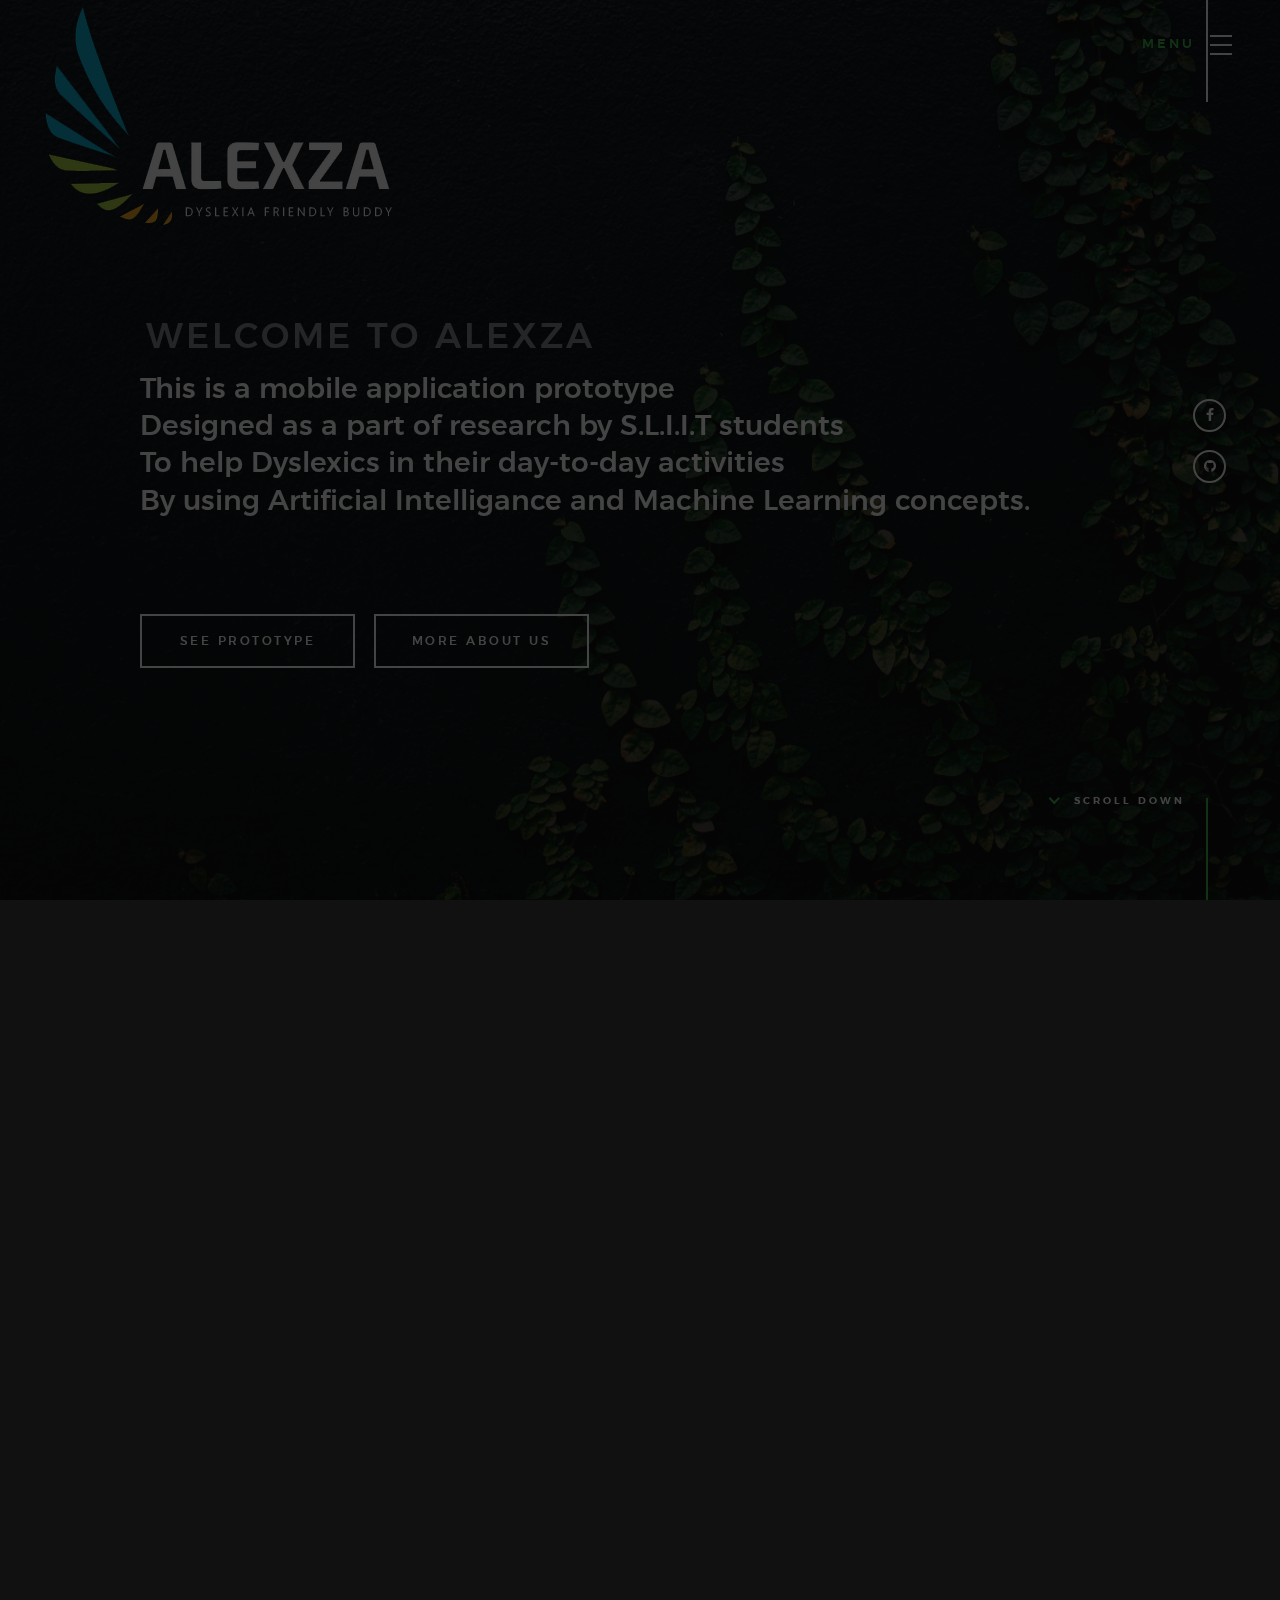
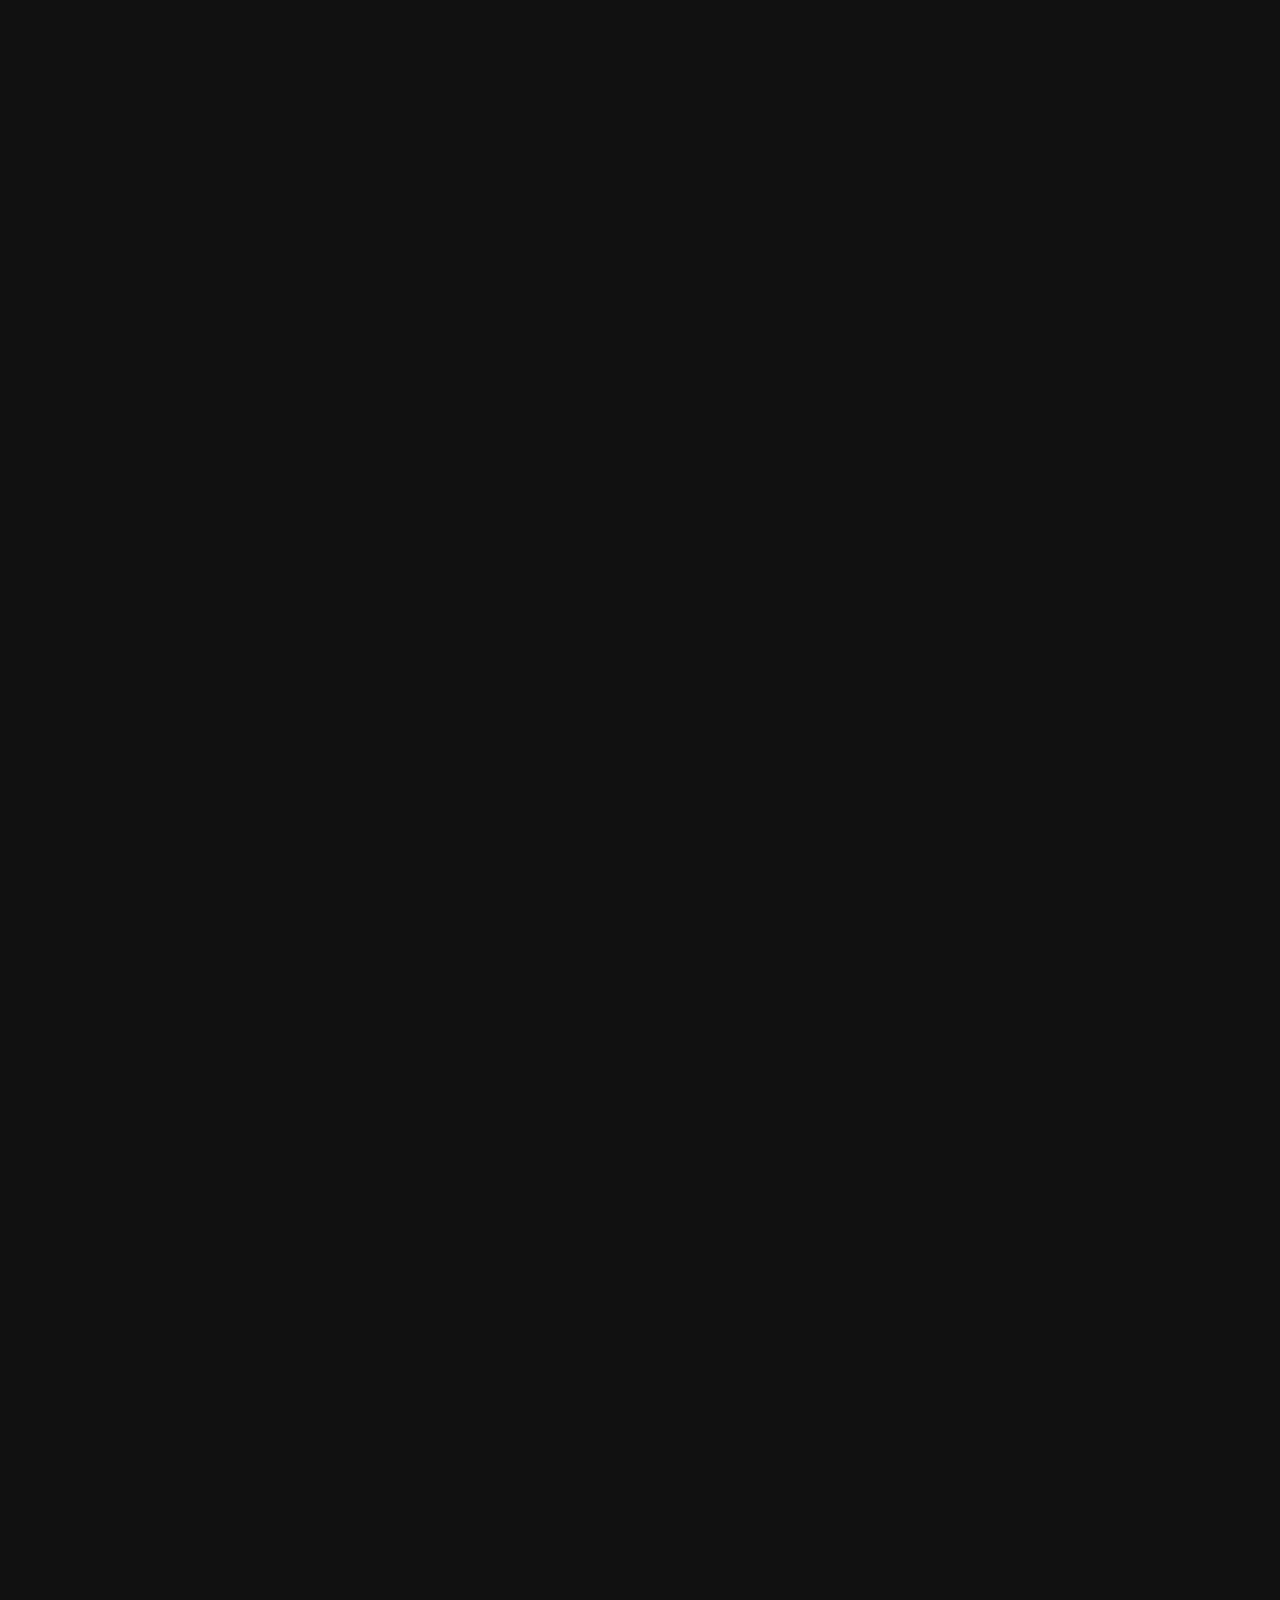
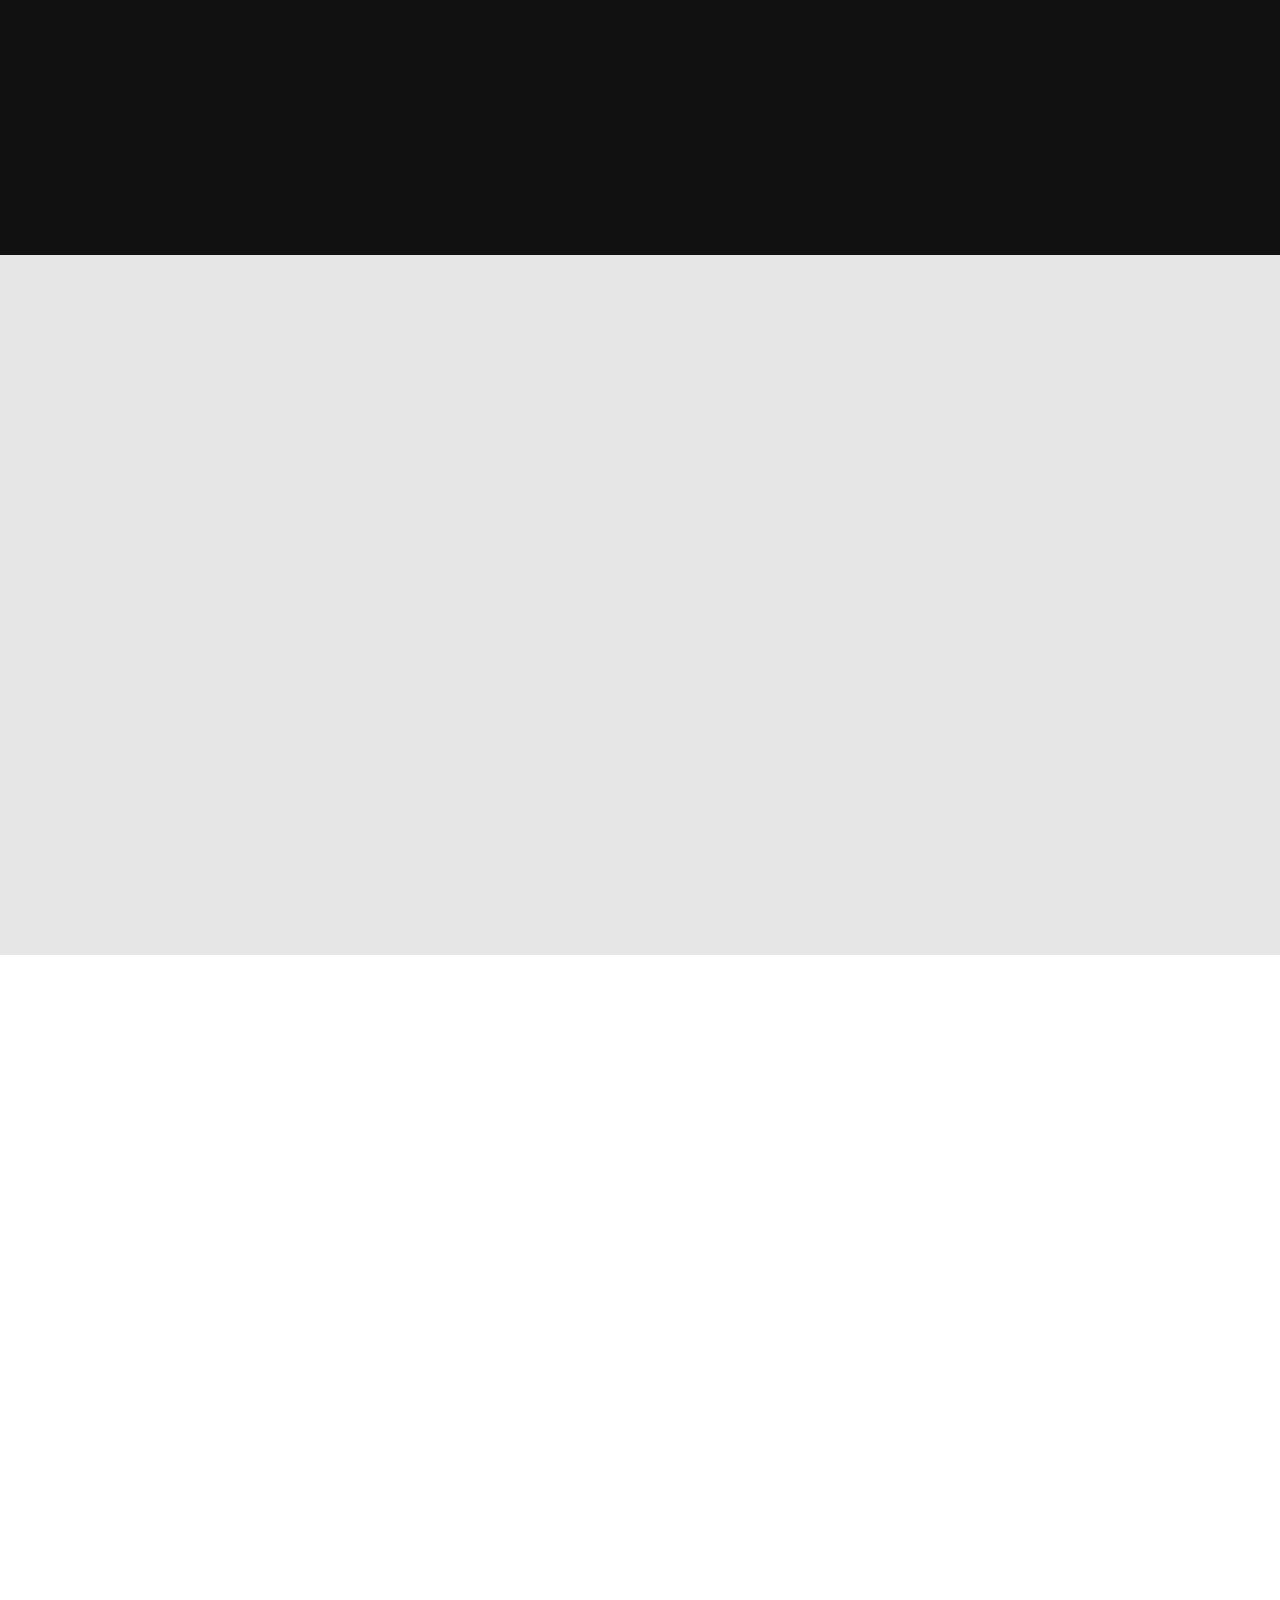
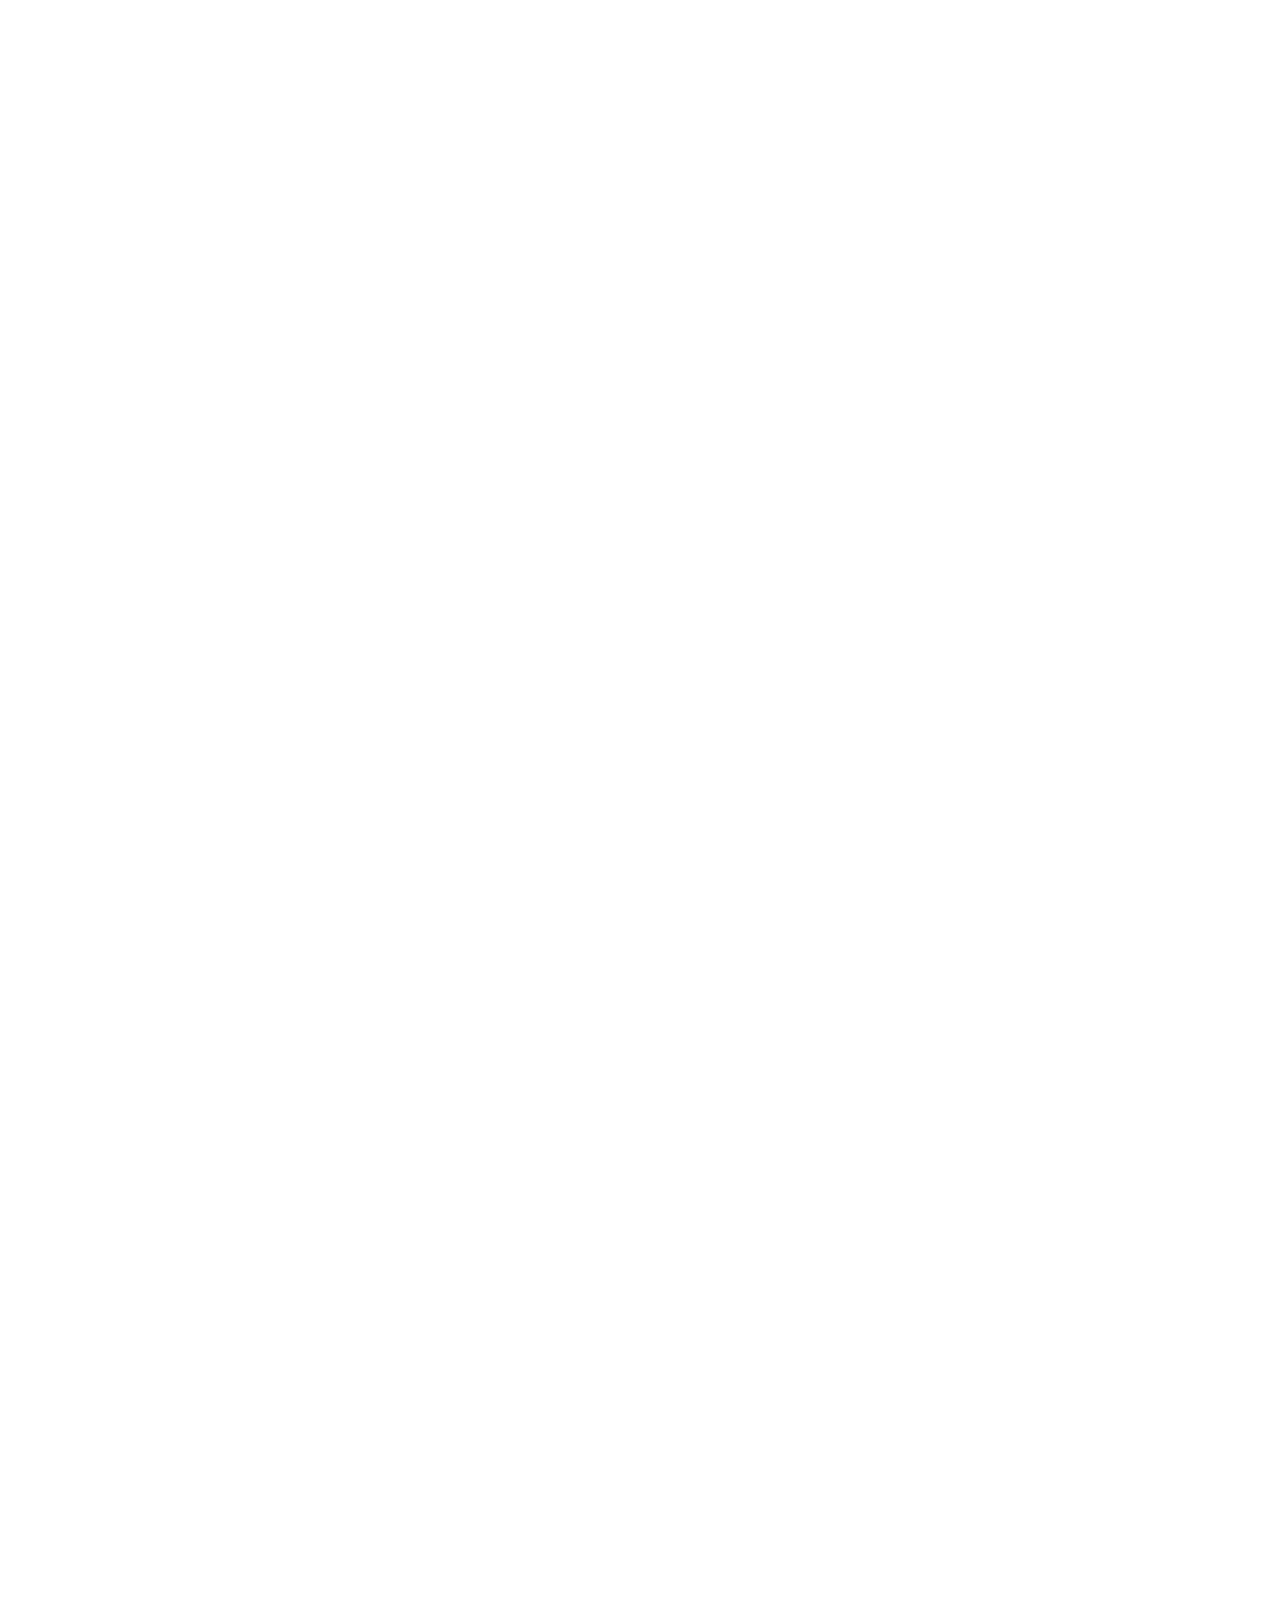
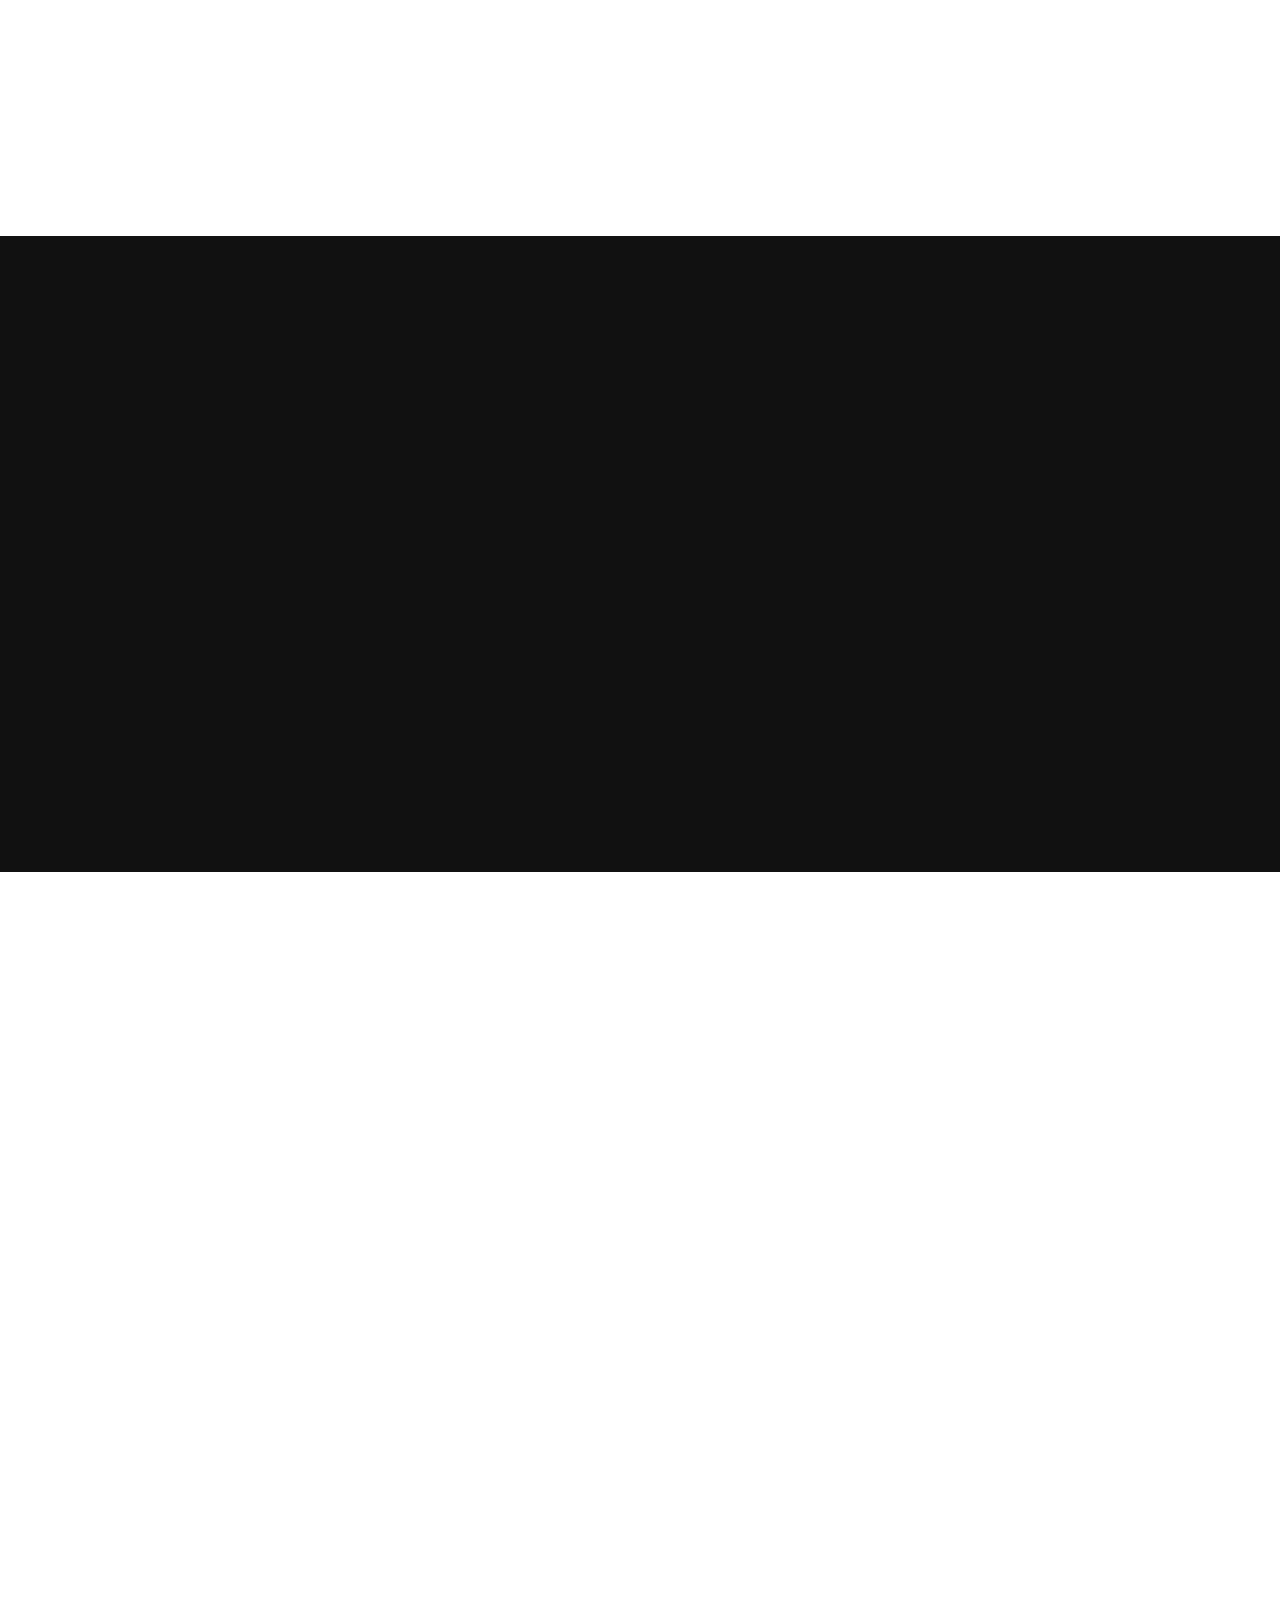
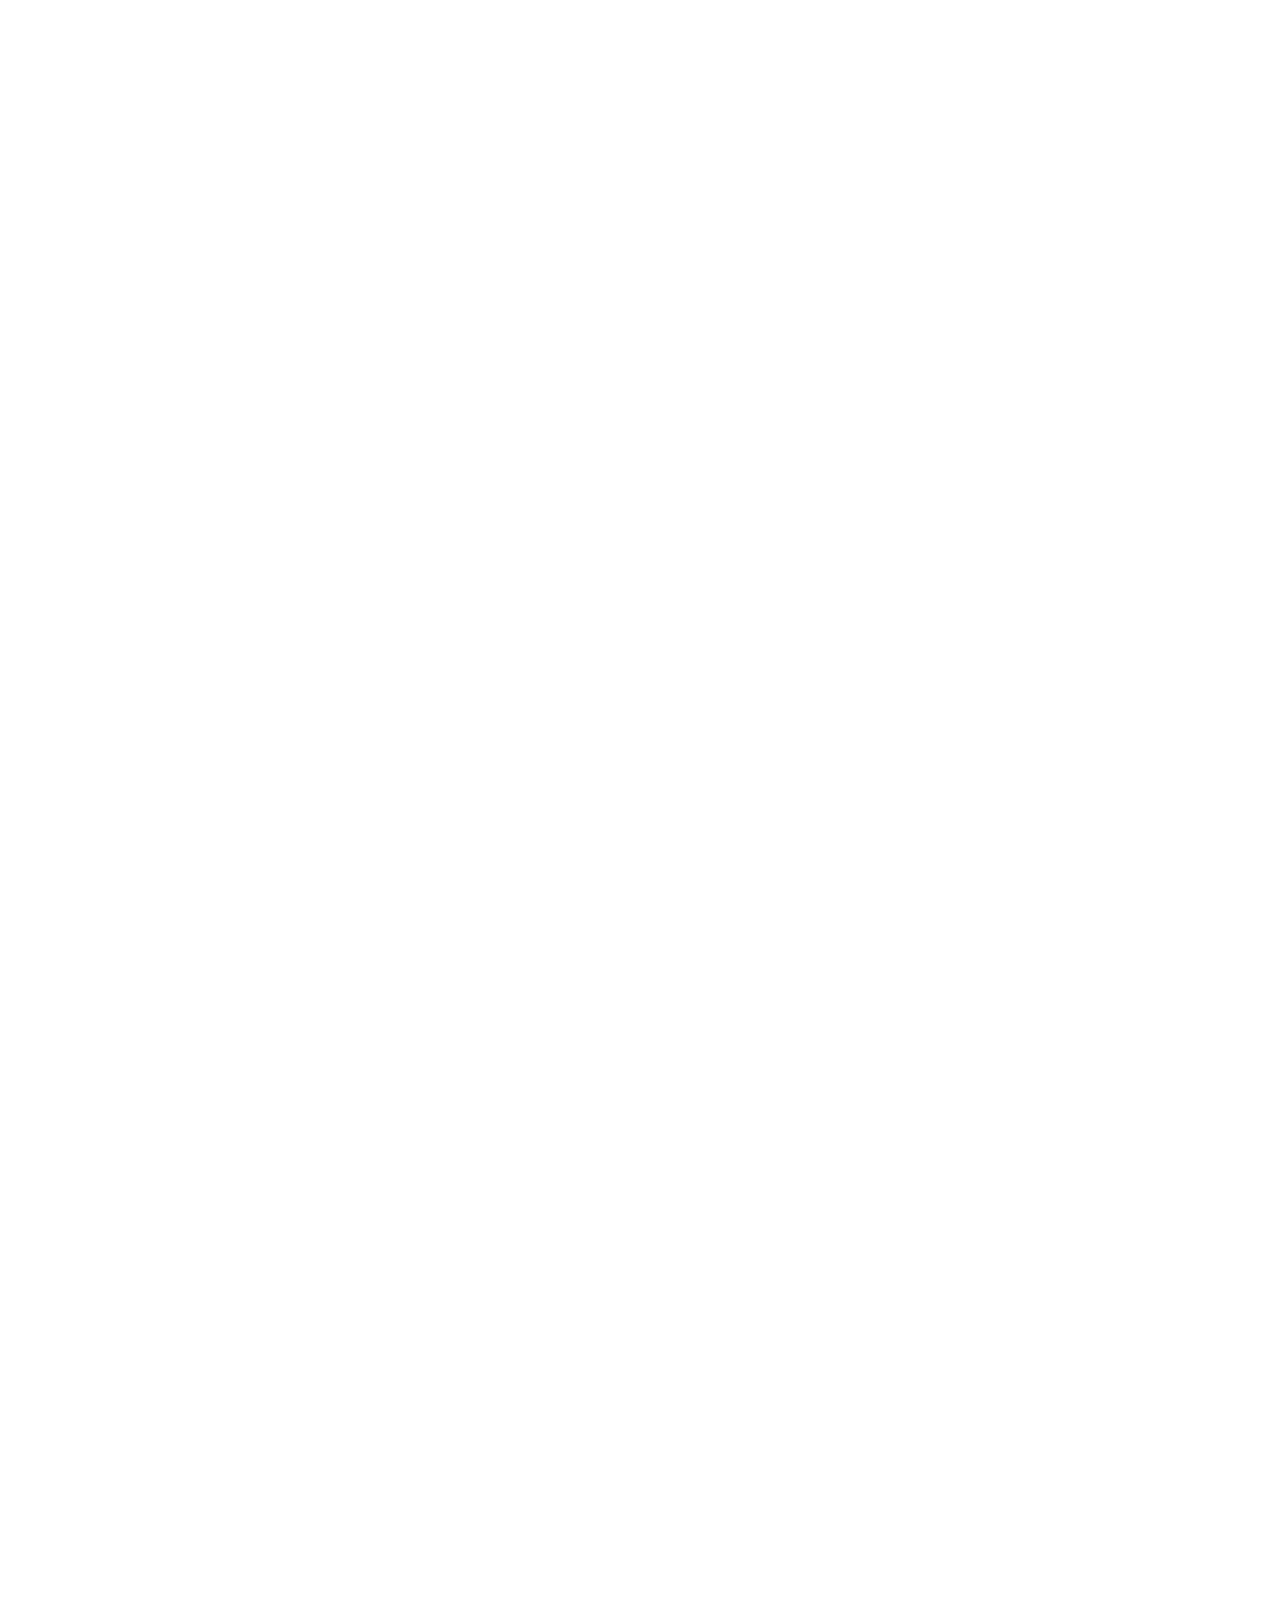
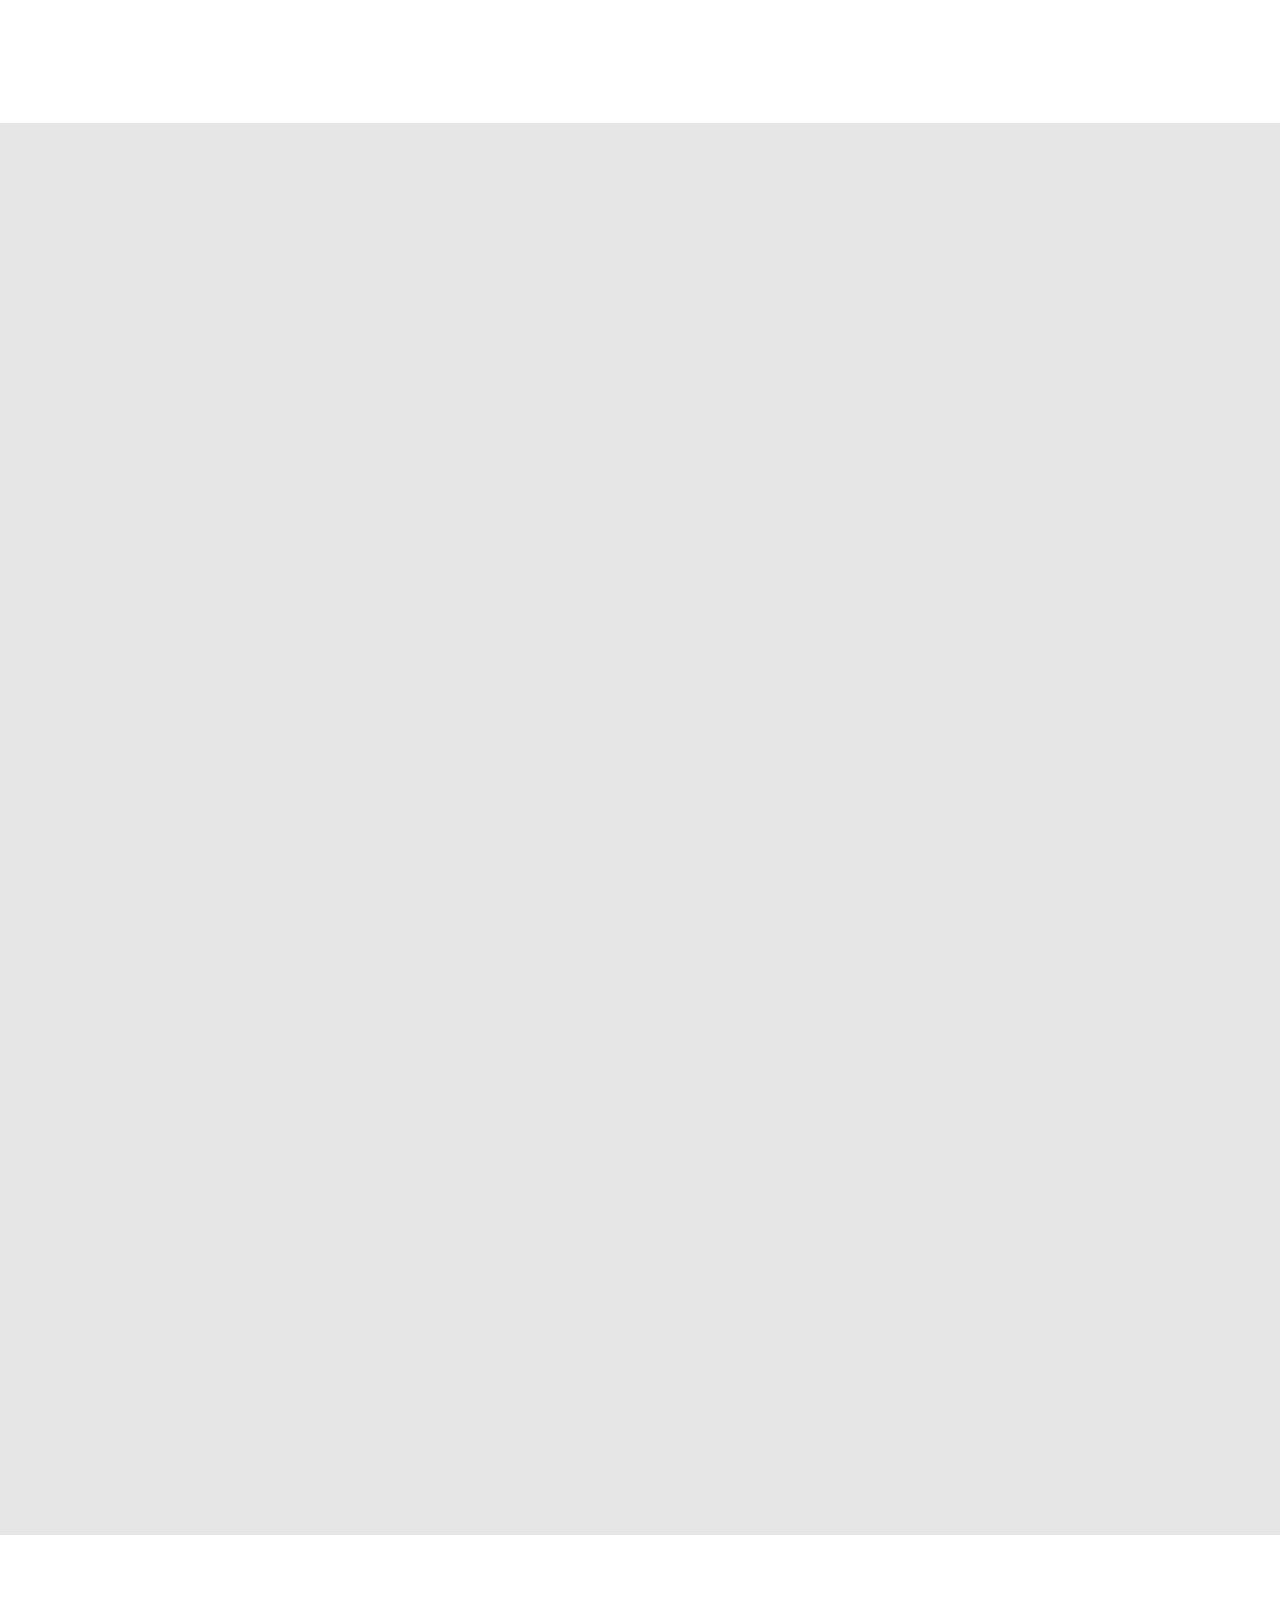
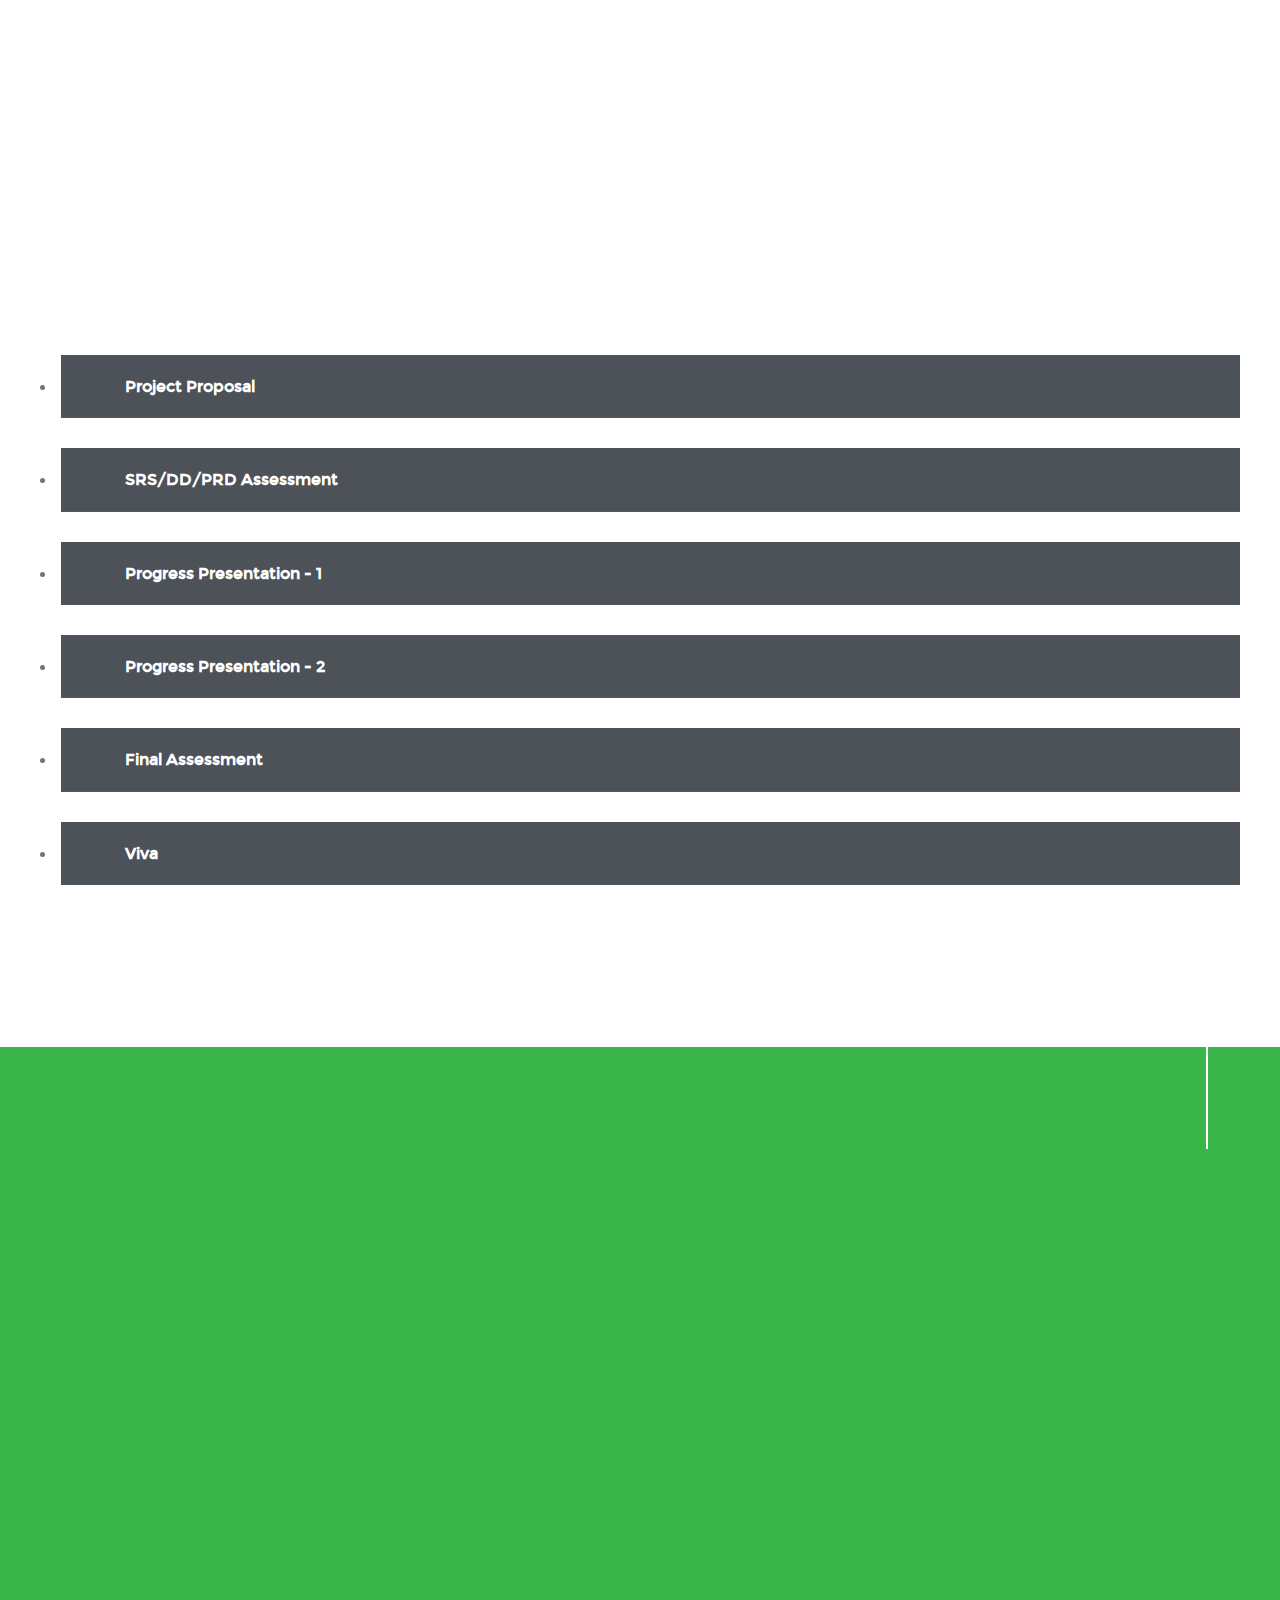
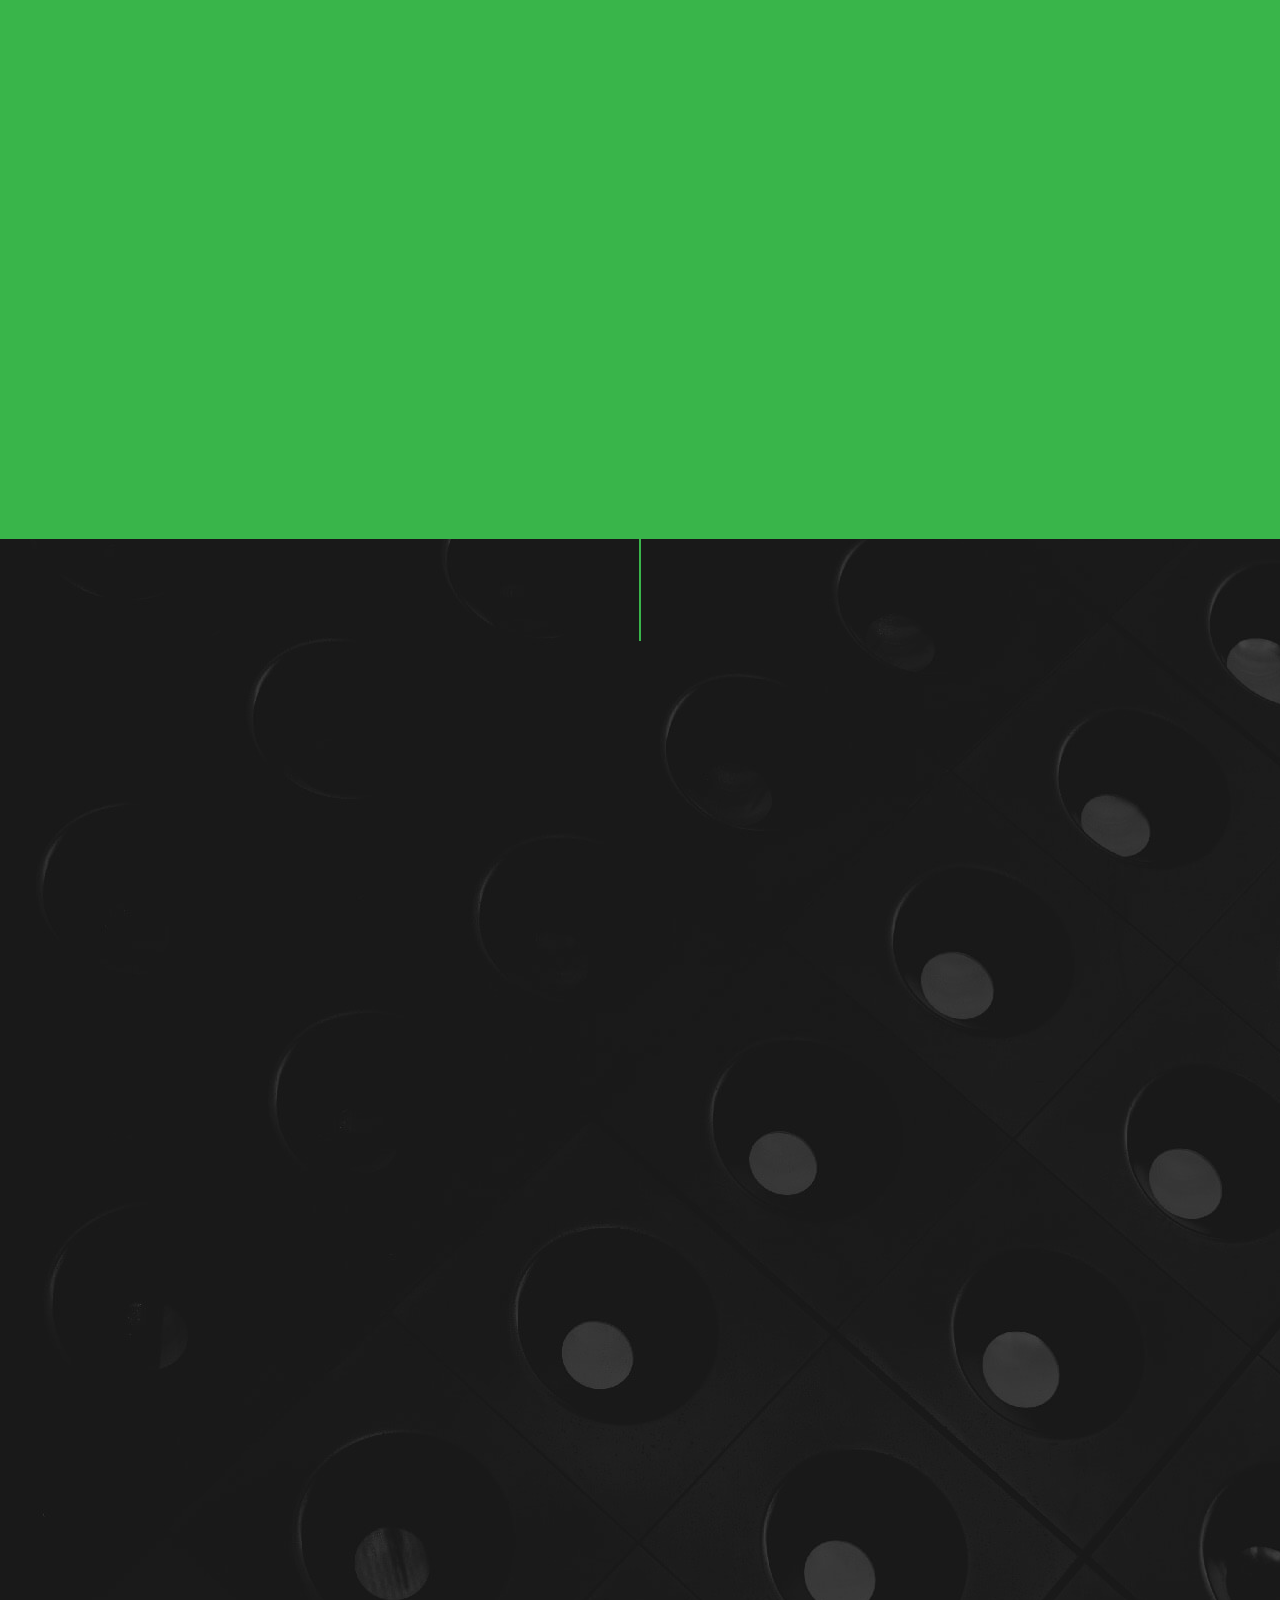
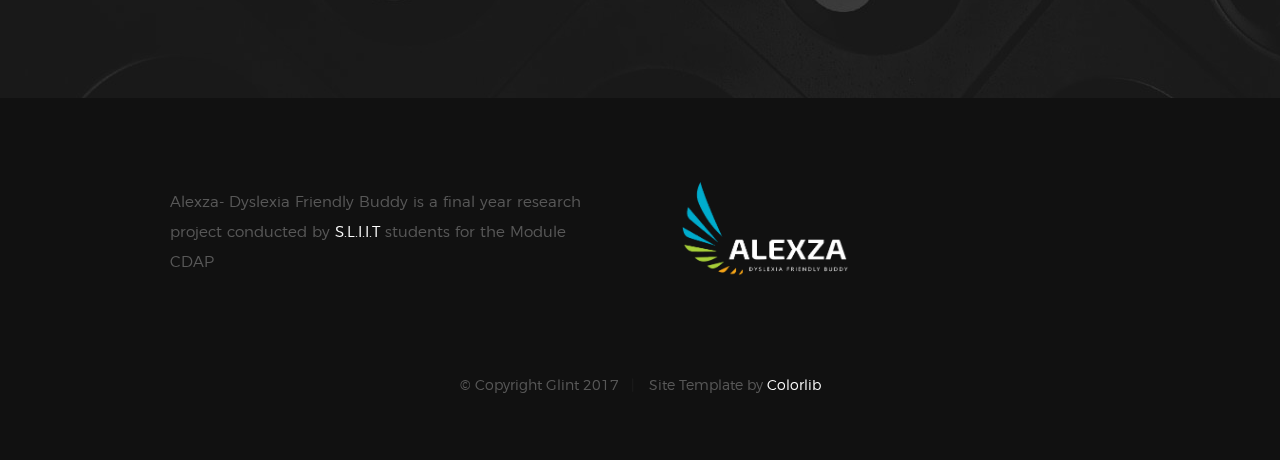
<file: index.html>
<!DOCTYPE html>
<!--[if lt IE 9 ]><html class="no-js oldie" lang="en"> <![endif]-->
<!--[if IE 9 ]><html class="no-js oldie ie9" lang="en"> <![endif]-->
<!--[if (gte IE 9)|!(IE)]><!-->
<html class="no-js" lang="en">
<!--<![endif]-->

<head>

    <!--- basic page needs
    ================================================== -->
    <meta charset="utf-8">
    <title>ALEXZA- Dyslexia Friendly Buddy</title>
    <meta name="description" content="">
    <meta name="author" content="">

    <!-- mobile specific metas
    ================================================== -->
    <meta name="viewport" content="width=device-width, initial-scale=1">

    <!-- CSS
    ================================================== -->
    <link rel="stylesheet" href="css/base.css">
    <link rel="stylesheet" href="css/vendor.css">
    <link rel="stylesheet" href="css/main.css">

    <!-- script
    ================================================== -->
    <script src="js/modernizr.js"></script>
    <script src="js/pace.min.js"></script>

    <!-- favicons
    ================================================== -->
    <link rel="shortcut icon" href="ic_launcher_round.ico" type="image/x-icon">
    <link rel="icon" href="ic_launcher_round.ico" type="image/x-icon">

</head>

<body id="top">

    <!-- header
    ================================================== -->
    <header class="s-header">

        <div class="header-logo">
            <a class="site-logo" href="index.html">
                <img src="images/alexa_logo_new.png" alt="Homepage">
            </a>
        </div>

        <nav class="header-nav">

            <a href="#0" class="header-nav__close" title="close"><span>Close</span></a>

            <div class="header-nav__content">
                <h3>Navigation</h3>

                <ul class="header-nav__list">
                    <li class="current"><a class="smoothscroll" href="#home" title="home">Home</a></li>
                    <li><a class="smoothscroll" href="#domain" title="domain">Domain</a></li>
                    <li><a class="smoothscroll" href="#methodology" title="services">Methodology</a></li>
                    <li><a class="smoothscroll" href="#demo" title="demo">Demo</a></li>
                    <li><a class="smoothscroll" href="#aboutUs" title="aboutUs">About Us</a></li>
                    <li><a class="smoothscroll" href="#milestones" title="milestones">Milestones</a></li>
                    <li><a class="smoothscroll" href="#documents" title="documents">Documents</a></li>
                    <li><a class="smoothscroll" href="#contact" title="contact">Contact Us</a></li>
                </ul>

                <p>Alexza- Dyslexia Friendly Buddy is a final year research project conducted by <a href='https://www.sliit.lk/'>S.L.I.I.T</a>
                    students for the Module CDAP.</p>

                <ul class="header-nav__social">
                    <li>
                        <a href="https://www.facebook.com/samapath.rajapakse"><i class="fa fa-facebook"></i></a>
                    </li>
                    <li>
                        <a href="https://github.com/CrowleyRajapakse/DyslexiaFriendlyBuddy-ALEXZA"><i class="fa fa-github"></i></a>
                    </li>
                    <!--
                    <li>
                        <a href="#"><i class="fa fa-twitter"></i></a>
                    </li>
                    <li>
                        <a href="#"><i class="fa fa-instagram"></i></a>
                    </li>
                    <li>
                        <a href="#"><i class="fa fa-behance"></i></a>
                    </li>
                    <li>
                        <a href="#"><i class="fa fa-dribbble"></i></a>
                    </li>
                    -->
                </ul>

            </div> <!-- end header-nav__content -->

        </nav> <!-- end header-nav -->

        <a class="header-menu-toggle" href="#0">
            <span class="header-menu-text">Menu</span>
            <span class="header-menu-icon"></span>
        </a>

    </header> <!-- end s-header -->


    <!-- home
    ================================================== -->
    <section id="home" class="s-home target-section" data-parallax="scroll" data-image-src="images/hero-bg.jpg"
        data-natural-width=3000 data-natural-height=2000 data-position-y=center>

        <div class="overlay"></div>
        <div class="shadow-overlay"></div>

        <div class="home-content">

            <div class="row home-content__main">

                <h3>Welcome to Alexza</h3>

                <h2>
                    This is a mobile application prototype <br>
                    Designed as a part of research by S.L.I.I.T students <br>
                    To help Dyslexics in their day-to-day activities <br>
                    By using Artificial Intelligance and Machine Learning concepts.
                </h2>

                <div class="home-content__buttons">
                    <a href="#demo" class="smoothscroll btn btn--stroke">
                        See Prototype
                    </a>
                    <a href="#aboutUs" class="smoothscroll btn btn--stroke">
                        More About Us
                    </a>
                </div>

            </div>

            <div class="home-content__scroll">
                <a href="#about" class="scroll-link smoothscroll">
                    <span>Scroll Down</span>
                </a>
            </div>

            <div class="home-content__line"></div>

        </div> <!-- end home-content -->


        <ul class="home-social">
            <li>
                <a href="https://www.facebook.com/samapath.rajapakse"><i class="fa fa-facebook" aria-hidden="true"></i><span>Facebook</span></a>
            </li>
            <li>
                <a href="https://github.com/CrowleyRajapakse/DyslexiaFriendlyBuddy-ALEXZA"><i class="fa fa-github"></i></a>
            </li>
            <!--
            <li>
                <a href="#0"><i class="fa fa-twitter" aria-hidden="true"></i><span>Twiiter</span></a>
            </li>
            <li>
                <a href="#0"><i class="fa fa-instagram" aria-hidden="true"></i><span>Instagram</span></a>
            </li>
            <li>
                <a href="#0"><i class="fa fa-behance" aria-hidden="true"></i><span>Behance</span></a>
            </li>
            <li>
                <a href="#0"><i class="fa fa-dribbble" aria-hidden="true"></i><span>Dribbble</span></a>
            </li>
            -->
        </ul>
        <!-- end home-social -->

    </section> <!-- end s-home -->

    <!-- about dyslexia
        ================================================== -->
    <section id='domain' class="bout-version">

        <div class="row section-header has-bottom-sep" data-aos="fade-up">
            <div class="col-full">
                <h3 class="subhead subhead--dark">Domain</h3>
                <h2 class="display-1 display-green">Background</h2>
            </div>
        </div> <!-- end section-header -->

        <div class="row about-desc" data-aos="fade-up">
            <div class="col-full">
                <p>
                    About 15% to 20% of the world population is recognized for having dyslexia. It can be categorized
                    into two main types; <bold>acquired</bold> and <bold>developmental</bold> .
                    Person might have born with this condition or acquired due to having brain damaged by accidents or
                    stroke.
                    Dyslexia can be explained as a neurological learning disability which causes difficulties in
                    reading, writing and speaking.
                </p>

                <ul>
                    <li>Visual-Spatial Difficulties</li>
                    <li>Speech Sound Difficulties</li>
                    <li>Correlating Difficulties</li>
                </ul>
            </div>
        </div> <!-- end about-desc -->

        <div class="row section-header has-bottom-sep" data-aos="fade-up">
            <div class="col-full">
                <h2 class="display-1 display-green">Literature Survey & Research Gap</h2>
            </div>
        </div> <!-- end section-header -->

        <div class="row about-desc" data-aos="fade-up">
            <div class="col-full">
                <p>
                    Many apps that already exist, help the dyslexic patients with correcting their issues by playing
                    games and reading some hard-coded texts or pdf books.
                    However, by making use of e-readers and phones; significant improvements can be seen in dyslexic
                    patients.
                </p>
                <p>
                    Luz Rello, being a prominent figure, has published several key research papers focusing on areas
                    such as layout guidelines for web text, usage of short words and frequent words and how graphical
                    schemas usage affects dyslexics.
                    Dyslexia Baca, Dyslexia Friendly Reader and Classdojo were few of the prominent applications
                    created by the researches conducted to help dyslexics.
                </p>
                <div class="gap">
                    <img src="images/gap.png" />
                </div>

            </div>
        </div> <!-- end about-desc -->
        <br />

        <div class="row section-header has-bottom-sep" data-aos="fade-up">
            <div class="col-full">
                <h2 class="display-1 display-green">Research Problem & Objectives</h2>
            </div>
        </div> <!-- end section-header -->

        <div class="row about-desc" data-aos="fade-up">
            <div class="col-full">
                <p>
                    The inability of dyslexics to read correctly(Visual Spatial Difficulty) as the core research
                    problem.
                    Reading a name board or a banner of a shop, a newspaper, instructions on a product packaged box can
                    be identified as such tasks they need help with.
                </p>
                <p>
                    The main objective of the system is to help Dyslexic users carry out their reading tasks accurately
                    in the day-to-day life with ease and less effort.
                    This system would be a convenient system to aid Dyslexic individuals to read when they are engaging
                    in the day-to-day reading activities, with no age or disease condition limitation for users.
                </p>
            </div>
        </div> <!-- end about-desc -->

        <div class="about__line"></div>

    </section> <!-- end s-about -->

    <section id="technologies" class="s-clients">

        <div class="row section-header" data-aos="fade-up">
            <div class="col-full">
                <h3 class="subhead">Technologies</h3>
            </div>
        </div> <!-- end section-header -->

        <div class="row clients-outer" data-aos="fade-up">
            <div class="col-full">
                <div class="clients">
                    <a href="#0" title="Android" class="clients__slide">Android<img src="images/technologies/android_logo.png" /></a>
                    <a href="#0" title="OCR" class="clients__slide">OCR<img src="images/technologies/ocr.png" /></a>
                    <a href="#0" title="Python" class="clients__slide">Python<img src="images/technologies/python.png" /></a>
                    <a href="#0" title="AIML" class="clients__slide">AIML<img src="images/technologies/aiml.jpg" /></a>
                    <a href="#0" title="TTS" class="clients__slide">TTS<img src="images/technologies/tts.png" /></a>
                    <a href="#0" title="Dictionary" class="clients__slide">Dictionary<img src="images/technologies/oxford.jpeg" /></a>
                    <a href="#0" title="Machine Learning" class="clients__slide">Machine Learning<img src="images/technologies/ml.png" /></a>
                </div> <!-- end clients -->
            </div> <!-- end col-full -->
        </div> <!-- end clients-outer -->
    </section>

    <!-- services
    ================================================== -->
    <section id='methodology' class="s-services">

        <div class="row section-header has-bottom-sep" data-aos="fade-up">
            <div class="col-full">
                <h3 class="subhead">Methodology</h3>
                <h1 class="display-2">Android mobile application prototype was developed with following features.</h1>
            </div>
        </div> <!-- end section-header -->

        <div class="row services-list block-1-2 block-tab-full">

            <div class="col-block service-item" data-aos="fade-up">
                <div class="service-icon">
                    <i class="icon-paint-brush"></i>
                </div>
                <div class="service-text">
                    <h3 class="h2">OCR to detect text</h3>
                    <p> The camera was integrated into the system to capture the real-time feed in order to enable the
                        user to engage with the surrounding through the application.
                        The feed was sent through an image pre-processing algorithm, Canny edge detection using OpenCV,
                        to enhance the quality of the feed.
                        The Google Vision API with Text Recognizer API was used to differentiate text from images and
                        identify words and form relevant sentences.
                    </p>
                </div>
            </div>

            <div class="col-block service-item" data-aos="fade-up">
                <div class="service-icon">
                    <i class="icon-group"></i>
                </div>
                <div class="service-text">
                    <h3 class="h2">Chunking</h3>
                    <p>Word chunking facility is provided to the user to divide or segment the camera captured words
                        into smaller chunks to avoid confusion poses by larger amounts of words. This chunks can be of
                        user preferred word counts ( e.g.: 5 words at a time).
                        Along with that text formatting techniques such as size change, font-style change, font color
                        change, and background-color change facilities are provided so the user can customize the final
                        output as they see fit, according to their disease conditions.
                        along with background formatting are provided for users to choose according to their
                        preference. All the changes that are being done to the texts
                        can be seen with a preview text tab. All the components will be provided with dyslexic friendly
                        default
                        values and the settings they chose can be saved and will be used every time the user opens the
                        app unless user decides to change it.
                    </p>
                </div>
            </div>

            <div class="col-block service-item" data-aos="fade-up">
                <div class="service-icon">
                    <i class="icon-megaphone"></i>
                </div>
                <div class="service-text">
                    <h3 class="h2">TTS with Voice Controls & Navigation</h3>
                    <p>Text to Speech facility is provided for the users to overcome the reading disability.
                        Chunked words that are displayed on the screen will be converted to Text-to-Speech.
                        Voice control settings such as pitch adjusting and speed adjusting are provided for the users
                        to choose according to their preference.
                        Navigation options such as play, stop, forward and backward play options are provided for the
                        users to read the text with ease.
                        Furthermore, Text-to-Speech facilities are supported for the Dictionary integration.
                    </p>
                </div>
            </div>

            <div class="col-block service-item" data-aos="fade-up">
                <div class="service-icon">
                    <i class="icon-earth"></i>
                </div>
                <div class="service-text">
                    <h3 class="h2">Text Highlighting and Auto Scrolling</h3>
                    <p>While the texts that are been read through Text-to-Speech, text highlighting happens to make it
                        easy to read the words for the users, and the auto-scrolling feature is integrated to make the
                        reading more user-friendly.
                    </p>
                </div>
            </div>

            <div class="col-block service-item" data-aos="fade-up">
                <div class="service-icon">
                    <i class="icon-cube"></i>
                </div>
                <div class="service-text">
                    <h3 class="h2">Dictionary Integration</h3>
                    <p>This component is added to aid the users to help in understanding complex words they come across
                        while reading easily and clearly. To achieve that this dicitonary provides the meaning
                        of the word along with phonotic and porphological notations, simple examples, relavent images
                        and text-to-speech facility to hear all given text rleated outputs. Moreover it is implmented
                        in both
                        ways where the user can type a word and find the meaning but directly going to the dictionary
                        screen
                        or long press word in final output screen which then the user will be redirected to the
                        dictionary with the word itself.
                    </p>
                </div>
            </div>

            <div class="col-block service-item" data-aos="fade-up">
                <div class="service-icon"><i class="icon-lego-block"></i></div>
                <div class="service-text">
                    <h3 class="h2">Machine Learning</h3>
                    <p>In this feature complex and unfamiliar hard words for dyslexic users are identified from the
                        captured feed and will suggest an easy similar word for that.
                        Hard words describe the words potential dyslexic people most commonly have problems with when
                        reading.
                        We have used a Neural Network; two layers of neurons and a "bag of words" approach to organize
                        the training data.
                        This classifier assumes independence between features, in this case, words, each word is
                        treated as having no connection with other words in the sentence or the paragraph being
                        classified.
                        As we organized our data into classes (each class and the list of stemmed words within it) and
                        words (each stemmed word) input data is also transformed consistently with our training data.
                        A neural network model is created containing all our synaptic weights for the training data and
                        it can be improved by adding words, identified by the user while using the application.

                    </p>
                </div>
            </div>

            <div class="col-block service-item" data-aos="fade-up">
                <div class="service-icon"><i class="icon-lego-block"></i></div>
                <div class="service-text">
                    <h3 class="h2">Smart AI Assistant</h3>
                    <p>This feature was integrated into the system in order to give the user to quickly resolve their
                        issues which they face while using the application.
                        The core of this AI was based on Artificial Intelligence Markup Language (AIML).
                    </p>
                </div>
            </div>

        </div> <!-- end services-list -->

    </section> <!-- end s-services -->


    <!-- works
    ================================================== -->
    <section id='demo' class="s-works">

        <div class="intro-wrap">

            <div class="row section-header has-bottom-sep light-sep" data-aos="fade-up">
                <div class="col-full">
                    <h3 class="subhead">Prototype</h3>
                    <h1 class="display-2 display-2--light">These are the some of the features we have integrated</h1>
                </div>
            </div> <!-- end section-header -->

        </div> <!-- end intro-wrap -->

        <div class="row works-content">
            <div class="col-full masonry-wrap">
                <div class="masonry">

                    <div class="masonry__brick" data-aos="fade-up">
                        <div class="item-folio">

                            <div class="item-folio__thumb">
                                <a href="images/portfolio/gallery/splash.png" class="thumb-link" title="Splash"
                                    data-size="720x1227">
                                    <img src="images/portfolio/gallery/splash.png" srcset="images/portfolio/gallery/splash.png 1x, images/portfolio/gallery/splash.png 2x"
                                        alt="">
                                </a>
                            </div>

                            <div class="item-folio__text">
                                <h3 class="item-folio__title">
                                    Splash
                                </h3>
                                <p class="item-folio__cat">
                                    Screen
                                </p>
                            </div>

                            <a href="https://www.behance.net/" class="item-folio__project-link" title="Project link">
                                <i class="icon-link"></i>
                            </a>

                            <div class="item-folio__caption">
                                <p>This is the startup screen of the application.</p>
                            </div>

                        </div>
                    </div> <!-- end masonry__brick -->

                    <div class="masonry__brick" data-aos="fade-up">
                        <div class="item-folio">

                            <div class="item-folio__thumb">
                                <a href="images/portfolio/gallery/login.png" class="thumb-link" title="Login" data-size="720x1227">
                                    <img src="images/portfolio/gallery/login.png" srcset="images/portfolio/gallery/login.png 1x, images/portfolio/gallery/login.png 2x"
                                        alt="">
                                </a>
                            </div>

                            <div class="item-folio__text">
                                <h3 class="item-folio__title">
                                    Login
                                </h3>
                                <p class="item-folio__cat">
                                    Screen
                                </p>
                            </div>

                            <a href="https://www.behance.net/" class="item-folio__project-link" title="Project link">
                                <i class="icon-link"></i>
                            </a>

                            <div class="item-folio__caption">
                                <p>This is the login page of the application.</p>
                            </div>

                        </div>
                    </div> <!-- end masonry__brick -->

                    <div class="masonry__brick" data-aos="fade-up">
                        <div class="item-folio">

                            <div class="item-folio__thumb">
                                <a href="images/portfolio/gallery/homePage1.png" class="thumb-link" title="Home Page Upper"
                                    data-size="720x1227">
                                    <img src="images/portfolio/gallery/homePage1.png" srcset="images/portfolio/gallery/homePage1.png 1x,images/portfolio/gallery/homePage1.png 2x"
                                        alt="">
                                </a>
                            </div>

                            <div class="item-folio__text">
                                <h3 class="item-folio__title">
                                    Home Page
                                </h3>
                                <p class="item-folio__cat">
                                    Screen 1
                                </p>
                            </div>

                            <a href="https://www.behance.net/" class="item-folio__project-link" title="Project link">
                                <i class="icon-link"></i>
                            </a>

                            <div class="item-folio__caption">
                                <p>This is the view of the upper Home Page of the application.</p>
                            </div>

                        </div>
                    </div> <!-- end masonry__brick -->

                    <div class="masonry__brick" data-aos="fade-up">
                        <div class="item-folio">

                            <div class="item-folio__thumb">
                                <a href="images/portfolio/gallery/homePage2.png" class="thumb-link" title="Home Page Lower"
                                    data-size="720x1227">
                                    <img src="images/portfolio/gallery/homePage2.png" srcset="images/portfolio/gallery/homePage2.png 1x, images/portfolio/gallery/homePage2.png 2x"
                                        alt="">
                                </a>
                            </div>

                            <div class="item-folio__text">
                                <h3 class="item-folio__title">
                                    Home Page
                                </h3>
                                <p class="item-folio__cat">
                                    Screen 2
                                </p>
                            </div>

                            <a href="https://www.behance.net/" class="item-folio__project-link" title="Project link">
                                <i class="icon-link"></i>
                            </a>

                            <div class="item-folio__caption">
                                <p>This is the view of the lower Home Page of the application.</p>
                            </div>

                        </div>
                    </div> <!-- end masonry__brick -->

                    <div class="masonry__brick" data-aos="fade-up">
                        <div class="item-folio">

                            <div class="item-folio__thumb">
                                <a href="images/portfolio/gallery/navigation.png" class="thumb-link" title="Navigation"
                                    data-size="720x1227">
                                    <img src="images/portfolio/gallery/navigation.png" srcset="images/portfolio/gallery/navigation.png 1x, images/portfolio/gallery/navigation.png 2x"
                                        alt="">
                                </a>
                            </div>

                            <div class="item-folio__text">
                                <h3 class="item-folio__title">
                                    Navigation
                                </h3>
                                <p class="item-folio__cat">
                                    Screen
                                </p>
                            </div>

                            <a href="https://www.behance.net/" class="item-folio__project-link" title="Project link">
                                <i class="icon-link"></i>
                            </a>

                            <div class="item-folio__caption">
                                <p>This is the Navigation View of the application</p>
                            </div>

                        </div>
                    </div> <!-- end masonry__brick -->




                    <div class="masonry__brick" data-aos="fade-up">
                        <div class="item-folio">

                            <div class="item-folio__thumb">
                                <a href="images/portfolio/gallery/ocr.png" class="thumb-link" title="OCR" data-size="720x1227">
                                    <img src="images/portfolio/gallery/ocr.png" srcset="images/portfolio/gallery/ocr.png 1x, images/portfolio/gallery/ocr.png 2x"
                                        alt="">
                                </a>
                            </div>

                            <div class="item-folio__text">
                                <h3 class="item-folio__title">
                                    Live Optical Character Recognition
                                </h3>
                                <p class="item-folio__cat">
                                    Screen
                                </p>
                            </div>

                            <a href="https://www.behance.net/" class="item-folio__project-link" title="Project link">
                                <i class="icon-link"></i>
                            </a>

                            <div class="item-folio__caption">
                                <p>This screen helps the dyslexics to capture the texts in their surrounding</p>
                            </div>

                        </div>
                    </div> <!-- end masonry__brick -->

                    <div class="masonry__brick" data-aos="fade-up">
                        <div class="item-folio">

                            <div class="item-folio__thumb">
                                <a href="images/portfolio/gallery/chunking.png" class="thumb-link" title="CHUNK"
                                    data-size="720x1227">
                                    <img src="images/portfolio/gallery/chunking.png" srcset="images/portfolio/gallery/chunking.png 1x, images/portfolio/gallery/chunking.png 2x"
                                        alt="">
                                </a>
                            </div>

                            <div class="item-folio__text">
                                <h3 class="item-folio__title">
                                    Chunk Settings and Text Formatting
                                </h3>
                                <p class="item-folio__cat">
                                    Screen
                                </p>
                            </div>

                            <a href="https://www.behance.net/" class="item-folio__project-link" title="Project link">
                                <i class="icon-link"></i>
                            </a>

                            <div class="item-folio__caption">
                                <p>This screen helps the dyslexics to manipulate the captured rexts according to their
                                    preference</p>
                            </div>

                        </div>
                    </div> <!-- end masonry__brick -->


                    <div class="masonry__brick" data-aos="fade-up">
                        <div class="item-folio">

                            <div class="item-folio__thumb">
                                <a href="images/portfolio/gallery/voice.png" class="thumb-link" title="VOICE" data-size="720x1227">
                                    <img src="images/portfolio/gallery/voice.png" srcset="images/portfolio/gallery/voice.png 1x, images/portfolio/gallery/voice.png 2x"
                                        alt="">
                                </a>
                            </div>

                            <div class="item-folio__text">
                                <h3 class="item-folio__title">
                                    Voice Controls
                                </h3>
                                <p class="item-folio__cat">
                                    Screen
                                </p>
                            </div>

                            <a href="https://www.behance.net/" class="item-folio__project-link" title="Project link">
                                <i class="icon-link"></i>
                            </a>

                            <div class="item-folio__caption">
                                <p>This screen helps the dyslexics to change voice control and navigation settings .</p>
                            </div>

                        </div>
                    </div> <!-- end masonry__brick -->



                    <div class="masonry__brick" data-aos="fade-up">
                        <div class="item-folio">

                            <div class="item-folio__thumb">
                                <a href="images/portfolio/gallery/dictionary.png" class="thumb-link" title="DICT"
                                    data-size="720x1227">
                                    <img src="images/portfolio/gallery/dictionary.png" srcset="images/portfolio/gallery/dictionary.png 1x, images/portfolio/gallery/dictionary.png 2x"
                                        alt="">
                                </a>
                            </div>

                            <div class="item-folio__text">
                                <h3 class="item-folio__title">
                                    Dictionary Integration
                                </h3>
                                <p class="item-folio__cat">
                                    Screen
                                </p>
                            </div>

                            <a href="https://www.behance.net/" class="item-folio__project-link" title="Project link">
                                <i class="icon-link"></i>
                            </a>

                            <div class="item-folio__caption">
                                <p>This screen helps the dyslexics to find meanings, phonotic and morphological
                                    notations, images and voice recordings of complex words.</p>
                            </div>

                        </div>
                    </div> <!-- end masonry__brick -->

                    <div class="masonry__brick" data-aos="fade-up">
                        <div class="item-folio">

                            <div class="item-folio__thumb">
                                <a href="images/portfolio/gallery/hw_selected.jpg" class="thumb-link" title="Identified Hard Words with coloured text"
                                    data-size="720x1227">
                                    <img src="images/portfolio/gallery/hw_selected.jpg" srcset="images/portfolio/gallery/hw_selected.jpg 1x, images/portfolio/gallery/hw_selected.jpg 2x"
                                        alt="">
                                </a>
                            </div>

                            <div class="item-folio__text">
                                <h3 class="item-folio__title">
                                    Identified Hard Words with Coloured Text
                                </h3>
                                <p class="item-folio__cat">
                                    Screen
                                </p>
                            </div>

                            <a href="https://www.behance.net/" class="item-folio__project-link" title="Project link">
                                <i class="icon-link"></i>
                            </a>

                            <div class="item-folio__caption">
                                <p>This is the Main View of the application with identified hard words</p>
                            </div>

                        </div>
                    </div> <!-- end masonry__brick -->

                    <div class="masonry__brick" data-aos="fade-up">
                        <div class="item-folio">

                            <div class="item-folio__thumb">
                                <a href="images/portfolio/gallery/bot.jpg" class="thumb-link" title="Smart AI Assistant"
                                    data-size="720x1227">
                                    <img src="images/portfolio/gallery/bot.jpg" srcset="images/portfolio/gallery/bot.jpg 1x, images/portfolio/gallery/bot.jpg 2x"
                                        alt="">
                                </a>
                            </div>

                            <div class="item-folio__text">
                                <h3 class="item-folio__title">
                                    Smart AI Assistant
                                </h3>
                                <p class="item-folio__cat">
                                    Screen
                                </p>
                            </div>

                            <a href="https://www.behance.net/" class="item-folio__project-link" title="Project link">
                                <i class="icon-link"></i>
                            </a>

                            <div class="item-folio__caption">
                                <p>This is the Smart AI Assistant</p>
                            </div>

                        </div>
                    </div> <!-- end masonry__brick -->

                    <div class="masonry__brick" data-aos="fade-up">
                        <div class="item-folio">

                            <div class="item-folio__thumb">
                                <a href="images/portfolio/gallery/main_view.jpg" class="thumb-link" title="Captured Text with Formattings"
                                    data-size="600x1029">
                                    <img src="images/portfolio/gallery/main_view.jpg" srcset="images/portfolio/gallery/main_view.jpg 1x, images/portfolio/gallery/main_view.jpg 2x"
                                        alt="">
                                </a>
                            </div>

                            <div class="item-folio__text">
                                <h3 class="item-folio__title">
                                    Captured Text with Formattings
                                </h3>
                                <p class="item-folio__cat">
                                    Screen
                                </p>
                            </div>

                            <a href="https://www.behance.net/" class="item-folio__project-link" title="Project link">
                                <i class="icon-link"></i>
                            </a>

                            <div class="item-folio__caption">
                                <p>This is the Main View of the application</p>
                            </div>

                        </div>
                    </div> <!-- end masonry__brick -->

                </div> <!-- end masonry -->
            </div> <!-- end col-full -->
        </div> <!-- end works-content -->

    </section> <!-- end s-works -->


    <!-- clients
    ================================================== -->
    <section id="aboutUs" class="s-clients">

        <div class="row section-header" data-aos="fade-up">
            <div class="col-full">
                <h3 class="subhead">Our Team</h3>
                <h1 class="display-2">S.L.I.I.T 4th year Students and Supervisors</h1>
            </div>
        </div> <!-- end section-header -->

        <div class="row clients-outer" data-aos="fade-up">
            <div class="col-full">
                <div class="clients">

                     <a href="#0" title="Sampath Rajapakse" class="clients__slide">Sampath Rajapakse <br />(Member 1)<img src="images/clients/Sampathnew1.jpg" /></a>
                    <a href="#0" title="Isuru Jayathilake" class="clients__slide">Isuru<br /> Jayathilake <br />(Member 2)<img src="images/clients/isurunew1.jpg" /></a>
                    <a href="#0" title="Dasuni Anupama" class="clients__slide">Dasuni<br /> Anupama <br />(Member 3)<img src="images/clients/dasuninew1.jpg" /></a>
                    <a href="#0" title="Umesha Guruge" class="clients__slide">Umesha<br /> Guruge <br />(Member 4)<img src="images/clients/umesha.jpg" /></a>
                    <a h ref="#0" title="Prof. Samantha Thelijjagoda" class="clients__slide">Prof. Samantha Thelijjagoda (Supervisor)<img
                            src="images/clients/Samantha1.jpg" /></a>
                    <a href="#0" title="Mr. Tharindu Edirisinghe" class="clients__slide">Mr. Tharindu Edirisinghe <br /> ( Ext. supervisor)<img
                            src="images/clients/tharindu1.jpg" /></a>
                    <a href="#0" title="Sampath Rajapakse" class="clients__slide">Sampath Rajapakse<img src="images/clients/Sampathnew1.jpg" /></a>
                    <a href="#0" title="Isuru Jayathilake" class="clients__slide">Isuru <br /> Jayathilake<img src="images/clients/isurunew1.jpg" /></a>
                    <a href="#0" title="Dasuni Anupama" class="clients__slide">Dasuni<br /> Anupama<img src="images/clients/dasuninew1.jpg" /></a>
                    <a href="#0" title="Umesha Guruge" class="clients__slide">Umesha <br /> Guruge<img src="images/clients/umesha.jpg" /></a>
                    <a href="#0" title="Prof. Samantha Thelijjagoda" class="clients__slide">Prof. Samantha Thelijjagoda<img
                            src="images/clients/Samantha1.jpg" /></a>
                    <a href="#0" title="Mr. Tharindu Edirisinghe" class="clients__slide">Mr. Tharindu Edirisinghe<img
                            src="images/clients/tharindu1.jpg" /></a>

                </div> <!-- end clients -->
            </div> <!-- end col-full -->
        </div> <!-- end clients-outer -->
        <div class="row section-header" data-aos="fade-up">
            <div class="col-full">
                <h3 class="subhead">Testimonials</h3>
            </div>
        </div> <!-- end section-header -->

        <div class="row clients-testimonials" data-aos="fade-up">
            <div class="col-full">
                <div class="testimonials">

                    <div class="testimonials__slide">

                        <p>This is a good initiative which helps the dyslexics at their day-to-day activities.</p>

                        <img src="images/avatars/prasanna.jpg" alt="Author image" class="testimonials__avatar">
                        <div class="testimonials__info">
                            <span class="testimonials__name">Lieutenant Col. Prasanna Hettiarachchi</span>
                            <span class="testimonials__pos">Head, SERRIC</span>
                        </div>

                    </div>

                    <div class="testimonials__slide">

                        <p>Should focus more on using images rather than using words as much as possible.</p>

                        <img src="images/avatars/amila.jpg" alt="Author image" class="testimonials__avatar">
                        <div class="testimonials__info">
                            <span class="testimonials__name">Dr. Amila Gunasena</span>
                            <span class="testimonials__pos">Medical Officer, Nawaloka Hospital</span>
                        </div>

                    </div>
                    <!--
                    <div class="testimonials__slide">
                        
                        <p>Excepturi nam cupiditate culpa doloremque deleniti repellat. Veniam quos repellat voluptas animi adipisci.
                        Nisi eaque consequatur. Quasi voluptas eius distinctio. Atque eos maxime. Qui ipsam temporibus quisquam vel.</p>

                        <img src="images/avatars/user-05.jpg" alt="Author image" class="testimonials__avatar">
                        <div class="testimonials__info">
                            <span class="testimonials__name">Sundar Pichai</span> 
                            <span class="testimonials__pos">CEO, Google</span>
                        </div>

                    </div>

                    <div class="testimonials__slide">
                        
                        <p>Repellat dignissimos libero. Qui sed at corrupti expedita voluptas odit. Nihil ea quia nesciunt. Ducimus aut sed ipsam.  
                        Autem eaque officia cum exercitationem sunt voluptatum accusamus. Quasi voluptas eius distinctio.</p>

                        <img src="images/avatars/user-02.jpg" alt="Author image" class="testimonials__avatar">
                        <div class="testimonials__info">
                            <span class="testimonials__name">Satya Nadella</span> 
                            <span class="testimonials__pos">CEO, Microsoft</span>
                        </div>

                    </div>
                    -->

                </div><!-- end testimonials -->

            </div> <!-- end col-full -->
        </div> <!-- end client-testimonials -->

    </section> <!-- end s-clients -->

    <!-- milestones
    ================================================== -->
    <section id='milestones' class="s-services">

        <div class="row section-header has-bottom-sep" data-aos="fade-up">
            <div class="col-full">
                <h3 class="subhead">Milestones</h3>
                <h1 class="display-2">Here you can find all the assessments in the project</h1>
            </div>
        </div> <!-- end section-header -->

        <div class="row services-list block-1-2 block-tab-full">

            <ul class="cd-accordion-menu">
                <li class="has-children">
                    <input type="checkbox" name="group-1" id="group-1">
                    <label for="group-1">Project Proposal</label>

                    <ul>
                        <li><a href="#0">Assessing Individually and group</a></li>
                        <li><a href="#0">Date of Assessment : 2nd April 2018</a></li>
                        <li><a href="#0">Marks Allocated : 10%</a></li>
                    </ul>
                </li>
            </ul> <!-- cd-accordion-menu -->

            <ul class="cd-accordion-menu">
                <li class="has-children">
                    <input type="checkbox" name="group-2" id="group-2">
                    <label for="group-2">SRS/DD/PRD Assessment</label>

                    <ul>
                        <li><a href="#0">Assessing Individually</a></li>
                        <li><a href="#0">Date of Assessment : 15th May 2018</a></li>
                        <li><a href="#0">Marks Allocated : 6%</a></li>
                    </ul>
                </li>
            </ul> <!-- cd-accordion-menu -->

            <ul class="cd-accordion-menu">
                <li class="has-children">
                    <input type="checkbox" name="group-3" id="group-3">
                    <label for="group-3">Progress Presentation - 1</label>

                    <ul>
                        <li><a href="#0">Assessing Individually</a></li>
                        <li><a href="#0">Date of Assessment : 21st, 22nd, 25th and 26th June 2018</a></li>
                        <li><a href="#0">Marks Allocated : 10%</a></li>
                    </ul>
                </li>
            </ul> <!-- cd-accordion-menu -->

            <ul class="cd-accordion-menu">
                <li class="has-children">
                    <input type="checkbox" name="group-4" id="group-4">
                    <label for="group-4">Progress Presentation - 2</label>

                    <ul>
                        <li><a href="#0">Assessing Individually</a></li>
                        <li><a href="#0">Date of Assessment : 25th to 28th September 2018</a></li>
                        <li><a href="#0">Marks Allocated : 18%</a></li>
                    </ul>
                </li>
            </ul> <!-- cd-accordion-menu -->

            <ul class="cd-accordion-menu">
                <li class="has-children">
                    <input type="checkbox" name="group-5" id="group-5">
                    <label for="group-5">Final Assessment</label>

                    <ul>
                        <li><a href="#0">Assessing Individually</a></li>
                        <li><a href="#0">Date of Assessment : 12th to 15th November 2018</a></li>
                        <li><a href="#0">Marks Allocated : 10%</a></li>
                    </ul>
                </li>
            </ul> <!-- cd-accordion-menu -->

            <ul class="cd-accordion-menu">
                <li class="has-children">
                    <input type="checkbox" name="group-6" id="group-6">
                    <label for="group-6">Viva</label>

                    <ul>
                        <li><a href="#0">Assessing Individually</a></li>
                        <li><a href="#0">Date of Assessment : 12th to 15th November 2018</a></li>
                        <li><a href="#0">Marks Allocated : 15%</a></li>
                    </ul>
                </li>
            </ul> <!-- cd-accordion-menu -->


        </div> <!-- end services-list -->

    </section> <!-- end s-services -->

    <!-- about
    ================================================== -->
    <section id='documents' class="s-about">

        <div class="row section-header has-bottom-sep" data-aos="fade-up">
            <div class="col-full">
                <h3 class="subhead subhead--dark">Documents & Presentations</h3>
                <h1 class="display-1 display-1--light">Here you can find the relevant documents regarding our research</h1>
            </div>
        </div> <!-- end section-header -->

        <div class="row about-descN" data-aos="fade-up">
            <div class="col-full">
                <ul class="header-nav__list">
                    <li>
                        <a href="https://www.dropbox.com/s/6cke9ycsnzf68ga/Charter-Document-2018.doc?dl=0">Project
                            Charter </a>
                    </li>
                    <li>
                        <a href="https://www.dropbox.com/s/j8wo2y38ea4x11c/18-104_ProjectProposal.docx?dl=0">Proposal
                            Document </a>
                    </li>
                    <li>
                        <a href="https://www.dropbox.com/s/ek6gh5nu4eab5tw/Group_18-104.rar?dl=0">SRS Document </a>
                    </li>
                    <li>
                        <a href="">Final Document </a>
                    </li>
                    <li>
                        <a href="https://www.dropbox.com/s/hicic0xxprzjgs4/Proposal%20Presentation%20Slides.zip?dl=0">Proposal
                            Presentation </a>
                    </li>
                    <li>
                        <a href="">Final Presentation </a>
                    </li>
                    <li>
                        <a href="https://drive.google.com/file/d/18tHmdHo1xbPEvtDQ0ETlRtopUoTlSQLm/view">Demo </a>
                    </li>
                </ul>
            </div>
        </div> <!-- end about-desc -->

        <div class="row about-stats stats block-1-4 block-m-1-2 block-mob-full" data-aos="fade-up">

            <div class="col-block stats__col ">
                <div class="stats__count">0</div>
                <h5>Awards Received</h5>
            </div>
            <div class="col-block stats__col">
                <div class="stats__count">2</div>
                <h5>Research Papers</h5>
            </div>
            <div class="col-block stats__col">
                <div class="stats__count">0</div>
                <h5>Downloads</h5>
            </div>
            <div class="col-block stats__col">
                <div class="stats__count">5</div>
                <h5>Tested Dyslexics</h5>
            </div>

        </div> <!-- end about-stats -->

        <div class="about__line"></div>

    </section> <!-- end s-about -->

    <!-- contact
    ================================================== -->
    <section id="contact" class="s-contact">

        <div class="overlay"></div>
        <div class="contact__line"></div>

        <div class="row section-header" data-aos="fade-up">
            <div class="col-full">
                <h3 class="subhead">Contact Us</h3>
                <h1 class="display-2 display-2--light">Reach out for any clarification or just say hello</h1>
            </div>
        </div>

        <div class="row contact-content" data-aos="fade-up">

            <div class="contact-primary">

                <h3 class="h6">Send Us A Message</h3>
                <!--

                <form name="contactForm" id="contactForm" method="POST" action="https://formspree.io/srrajapakse1@gmail.com" >
                    <fieldset>
    
                    <div class="form-field">
                        <input name="contactName" type="text" id="contactName" placeholder="Your Name" value="" minlength="2" required="" aria-required="true" class="full-width">
                    </div>
                    <div class="form-field">
                        <input name="contactEmail" type="email" id="contactEmail" placeholder="Your Email" value="" required="" aria-required="true" class="full-width">
                    </div>
                    <div class="form-field">
                        <input name="contactSubject" type="text" id="contactSubject" placeholder="Subject" value="" class="full-width">
                    </div>
                    <div class="form-field">
                        <textarea name="contactMessage" id="contactMessage" placeholder="Your Message" rows="10" cols="50" required="" aria-required="true" class="full-width"></textarea>
                    </div>
                    <div class="form-field">
                        <button type="submit" id="submitForm" class="full-width btn--primary">Submit</button>

                        <div class="submit-loader">
                            <div class="text-loader">Sending...</div>
                            <div class="s-loader">
                                <div class="bounce1"></div>
                                <div class="bounce2"></div>
                                <div class="bounce3"></div>
                            </div>
                        </div>

                    </div>
    
                    </fieldset>
                </form>

-->
                <form name="contactForm" id="contactForm" method="POST" action="">
                    <input type="email" name="email" placeholder="Your email">
                    <textarea name="message" placeholder="Your message"></textarea>
                    <button type="submit" class="full-width btn--primary">Send</button>
                    <div class="submit-loader">
                        <div class="text-loader">Sending...</div>
                        <div class="s-loader">
                            <div class="bounce1"></div>
                            <div class="bounce2"></div>
                            <div class="bounce3"></div>
                        </div>
                    </div>
                </form>
                <!-- contact-warning -->
                <div class="message-warning">
                    Something went wrong. Please try again.
                </div>

                <!-- contact-success -->
                <div class="message-success">
                    Your message was sent, thank you!<br>
                </div>

            </div>

            <!-- end contact-primary -->

            <div class="contact-secondary">
                <div class="contact-info">

                    <h3 class="h6 hide-on-fullwidth">Contact Info</h3>

                    <div class="cinfo">
                        <h5>Where to Find Us</h5>
                        <p>
                            New Kandy Road,<br>
                            Malabe, Colombo<br>
                            10115 SL
                        </p>
                    </div>

                    <div class="cinfo">
                        <h5>Email Us At</h5>
                        <p>
                            sampath.rajitha@my.sliit.lk<br>
                            samantha.t@sliit.lk
                        </p>
                    </div>

                    <div class="cinfo">
                        <h5>Call Us At</h5>
                        <p>
                            Phone: (+94) 71 731 3761<br>
                            <!--
                            Mobile: (+63) 555 0100<br>
                            Fax: (+63) 555 0101
                            -->
                        </p>
                    </div>

                    <ul class="contact-social">
                        <li>
                            <a href="https://www.facebook.com/samapath.rajapakse"><i class="fa fa-facebook"></i></a>
                        </li>
                        <li>
                            <a href="https://github.com/CrowleyRajapakse/DyslexiaFriendlyBuddy-ALEXZA"><i class="fa fa-github"></i></a>
                        </li>
                        <!--
                        <li>
                            <a href="#"><i class="fa fa-twitter" aria-hidden="true"></i></a>
                        </li>
                        <li>
                            <a href="#"><i class="fa fa-instagram" aria-hidden="true"></i></a>
                        </li>
                        <li>
                            <a href="#"><i class="fa fa-behance" aria-hidden="true"></i></a>
                        </li>
                        <li>
                            <a href="#"><i class="fa fa-dribbble" aria-hidden="true"></i></a>
                        </li>
                        -->
                    </ul> <!-- end contact-social -->

                </div> <!-- end contact-info -->
            </div> <!-- end contact-secondary -->

        </div> <!-- end contact-content -->

    </section> <!-- end s-contact -->


    <!-- footer
    ================================================== -->
    <footer>

        <div class="row footer-main">

            <div class="col-six tab-full left footer-desc">


                Alexza- Dyslexia Friendly Buddy is a final year research project conducted by <a href='https://www.sliit.lk/'>S.L.I.I.T</a>
                students for the Module CDAP

            </div>

            <div class="col-six tab-full right footer-subscribe">

                <div class="footer-logo"></div>

            </div>
            <!--
<div class="col-six tab-full right footer-subscribe">

    <h4>Get Notified</h4>
    <p>You can get latest updates regarding this research at here!</p>

    <div class="subscribe-form">
        <form id="mc-form" class="group" novalidate="true">
            <input type="email" value="" name="EMAIL" class="email" id="mc-email" placeholder="Email Address" required="">
            <input type="submit" name="subscribe" value="Subscribe">
            <label for="mc-email" class="subscribe-message"></label>
        </form>
    </div>

</div>
-->
        </div> <!-- end footer-main -->

        <div class="row footer-bottom">

            <div class="col-twelve">
                <div class="copyright">
                    <span>© Copyright Glint 2017</span>
                    <span>Site Template by <a href="https://www.colorlib.com/">Colorlib</a></span>
                </div>

                <div class="go-top">
                    <a class="smoothscroll" title="Back to Top" href="#top"><i class="icon-arrow-up" aria-hidden="true"></i></a>
                </div>
            </div>

        </div> <!-- end footer-bottom -->

    </footer> <!-- end footer -->


    <!-- photoswipe background
    ================================================== -->
    <div aria-hidden="true" class="pswp" role="dialog" tabindex="-1">

        <div class="pswp__bg"></div>
        <div class="pswp__scroll-wrap">

            <div class="pswp__container">
                <div class="pswp__item"></div>
                <div class="pswp__item"></div>
                <div class="pswp__item"></div>
            </div>

            <div class="pswp__ui pswp__ui--hidden">
                <div class="pswp__top-bar">
                    <div class="pswp__counter"></div><button class="pswp__button pswp__button--close" title="Close (Esc)"></button>
                    <button class="pswp__button pswp__button--share" title="Share"></button> <button class="pswp__button pswp__button--fs"
                        title="Toggle fullscreen"></button> <button class="pswp__button pswp__button--zoom" title="Zoom in/out"></button>
                    <div class="pswp__preloader">
                        <div class="pswp__preloader__icn">
                            <div class="pswp__preloader__cut">
                                <div class="pswp__preloader__donut"></div>
                            </div>
                        </div>
                    </div>
                </div>
                <div class="pswp__share-modal pswp__share-modal--hidden pswp__single-tap">
                    <div class="pswp__share-tooltip"></div>
                </div><button class="pswp__button pswp__button--arrow--left" title="Previous (arrow left)"></button>
                <button class="pswp__button pswp__button--arrow--right" title="Next (arrow right)"></button>
                <div class="pswp__caption">
                    <div class="pswp__caption__center"></div>
                </div>
            </div>

        </div>

    </div> <!-- end photoSwipe background -->


    <!-- preloader
    ================================================== -->
    <div id="preloader">
        <div id="loader">
            <div class="line-scale-pulse-out">
                <div></div>
                <div></div>
                <div></div>
                <div></div>
                <div></div>
            </div>
        </div>
    </div>


    <!-- Java Script
    ================================================== -->
    <script src="https://ajax.googleapis.com/ajax/libs/jquery/1.10.2/jquery.min.js"></script>
    <script src="js/jquery-3.2.1.min.js"></script>
    <script src="js/plugins.js"></script>
    <script src="js/main.js"></script>

</body>

</html>
</file>
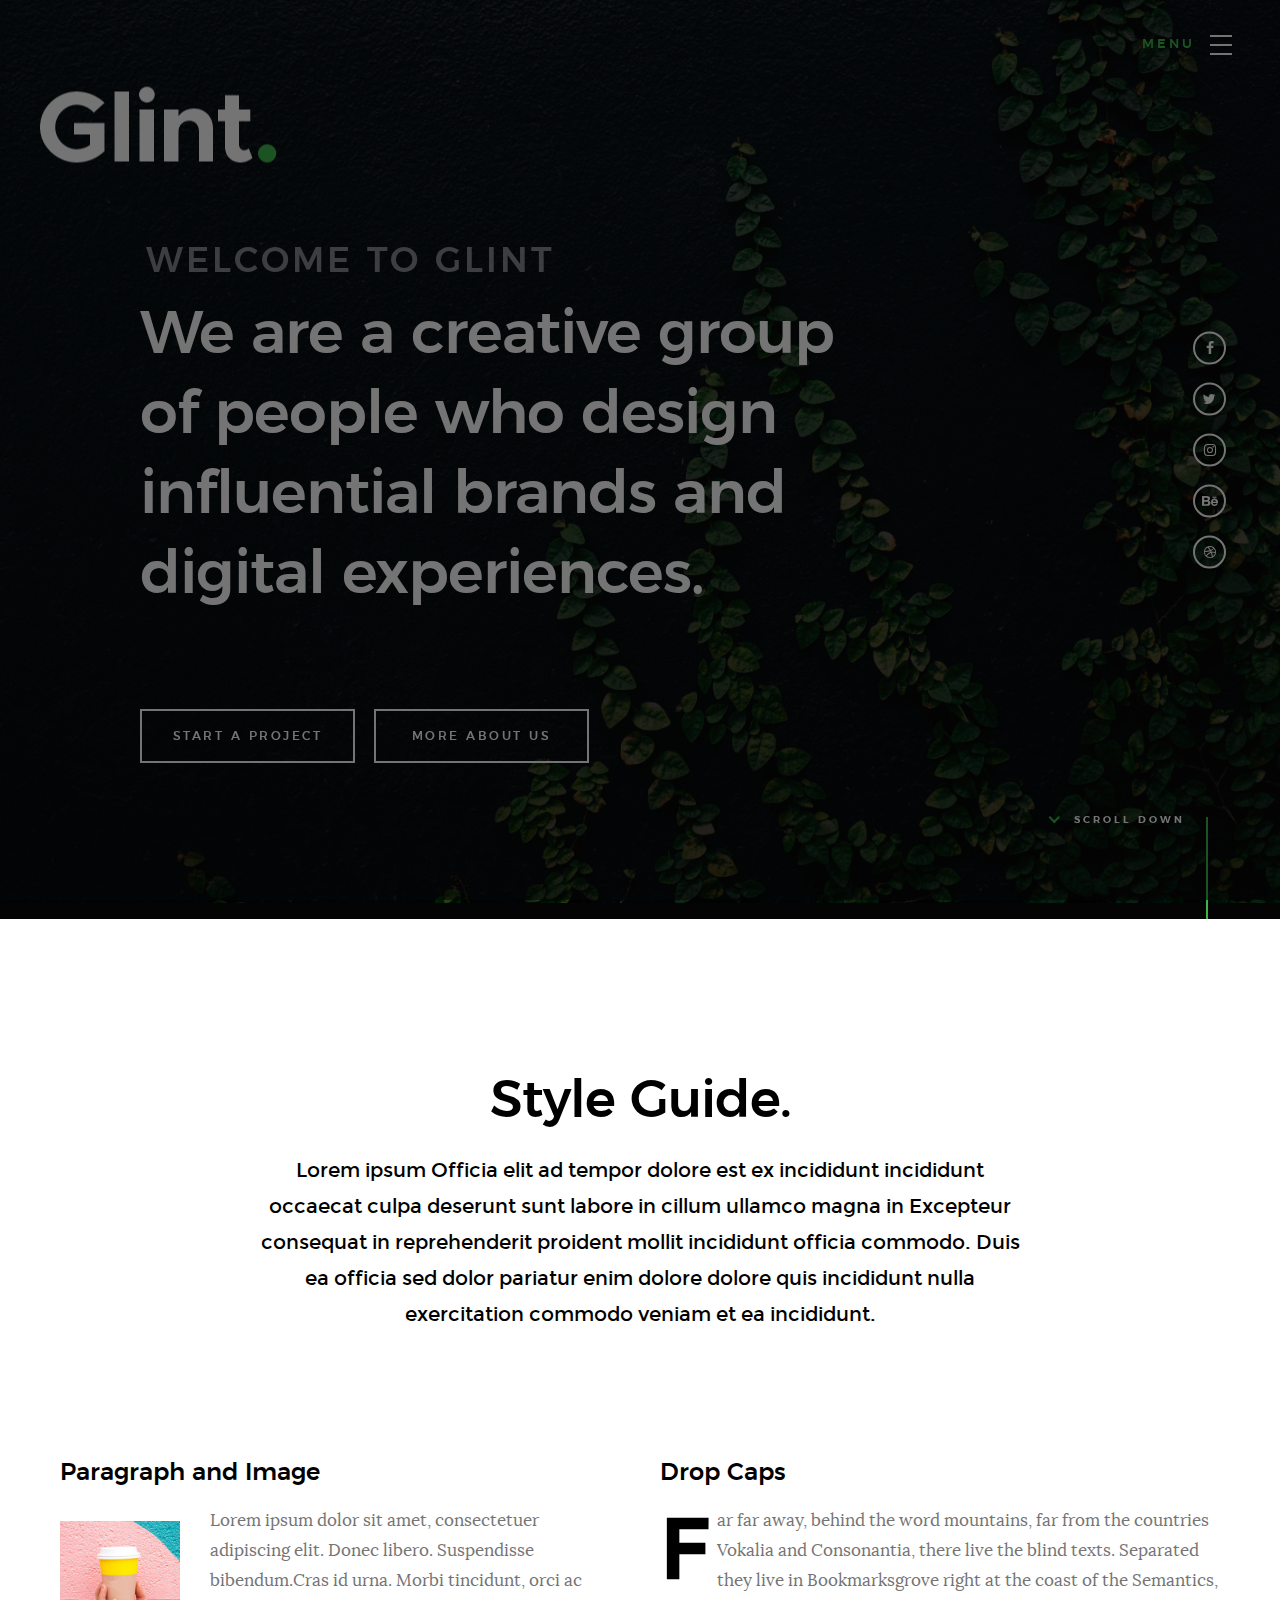
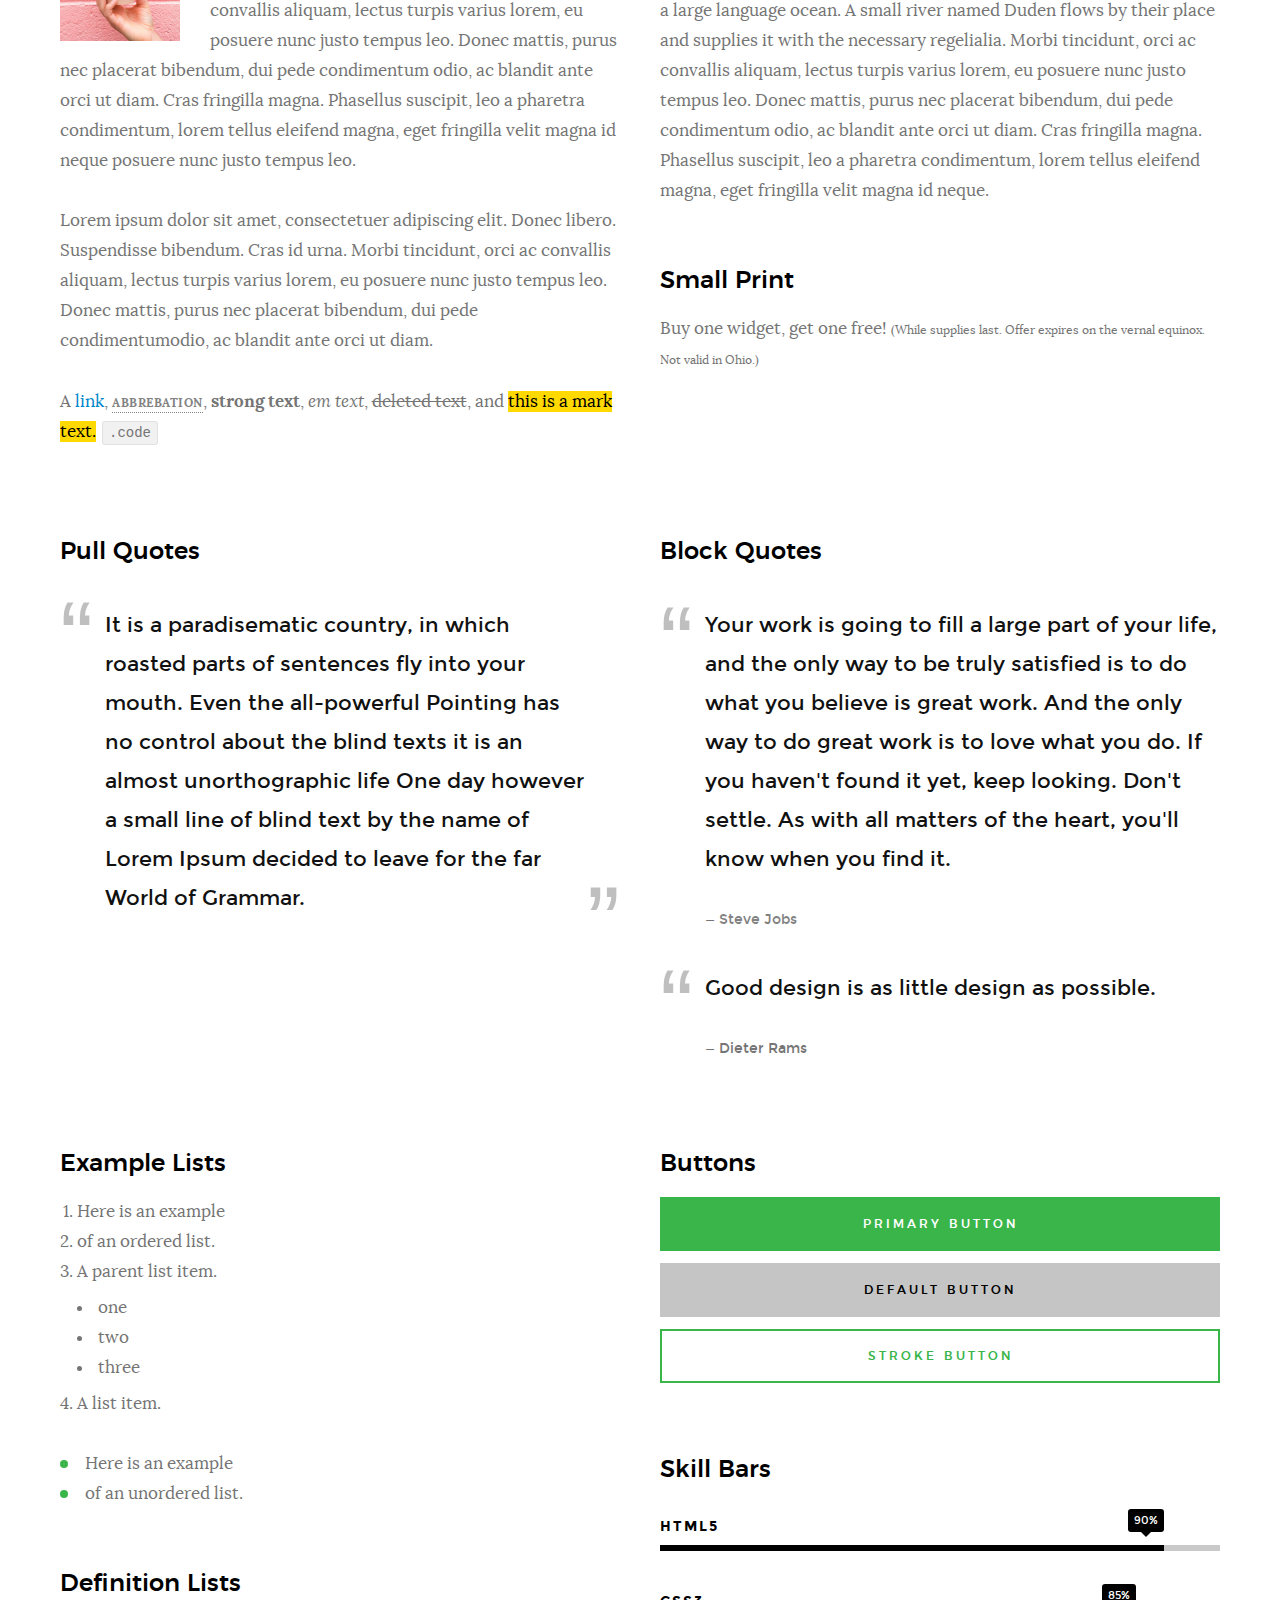
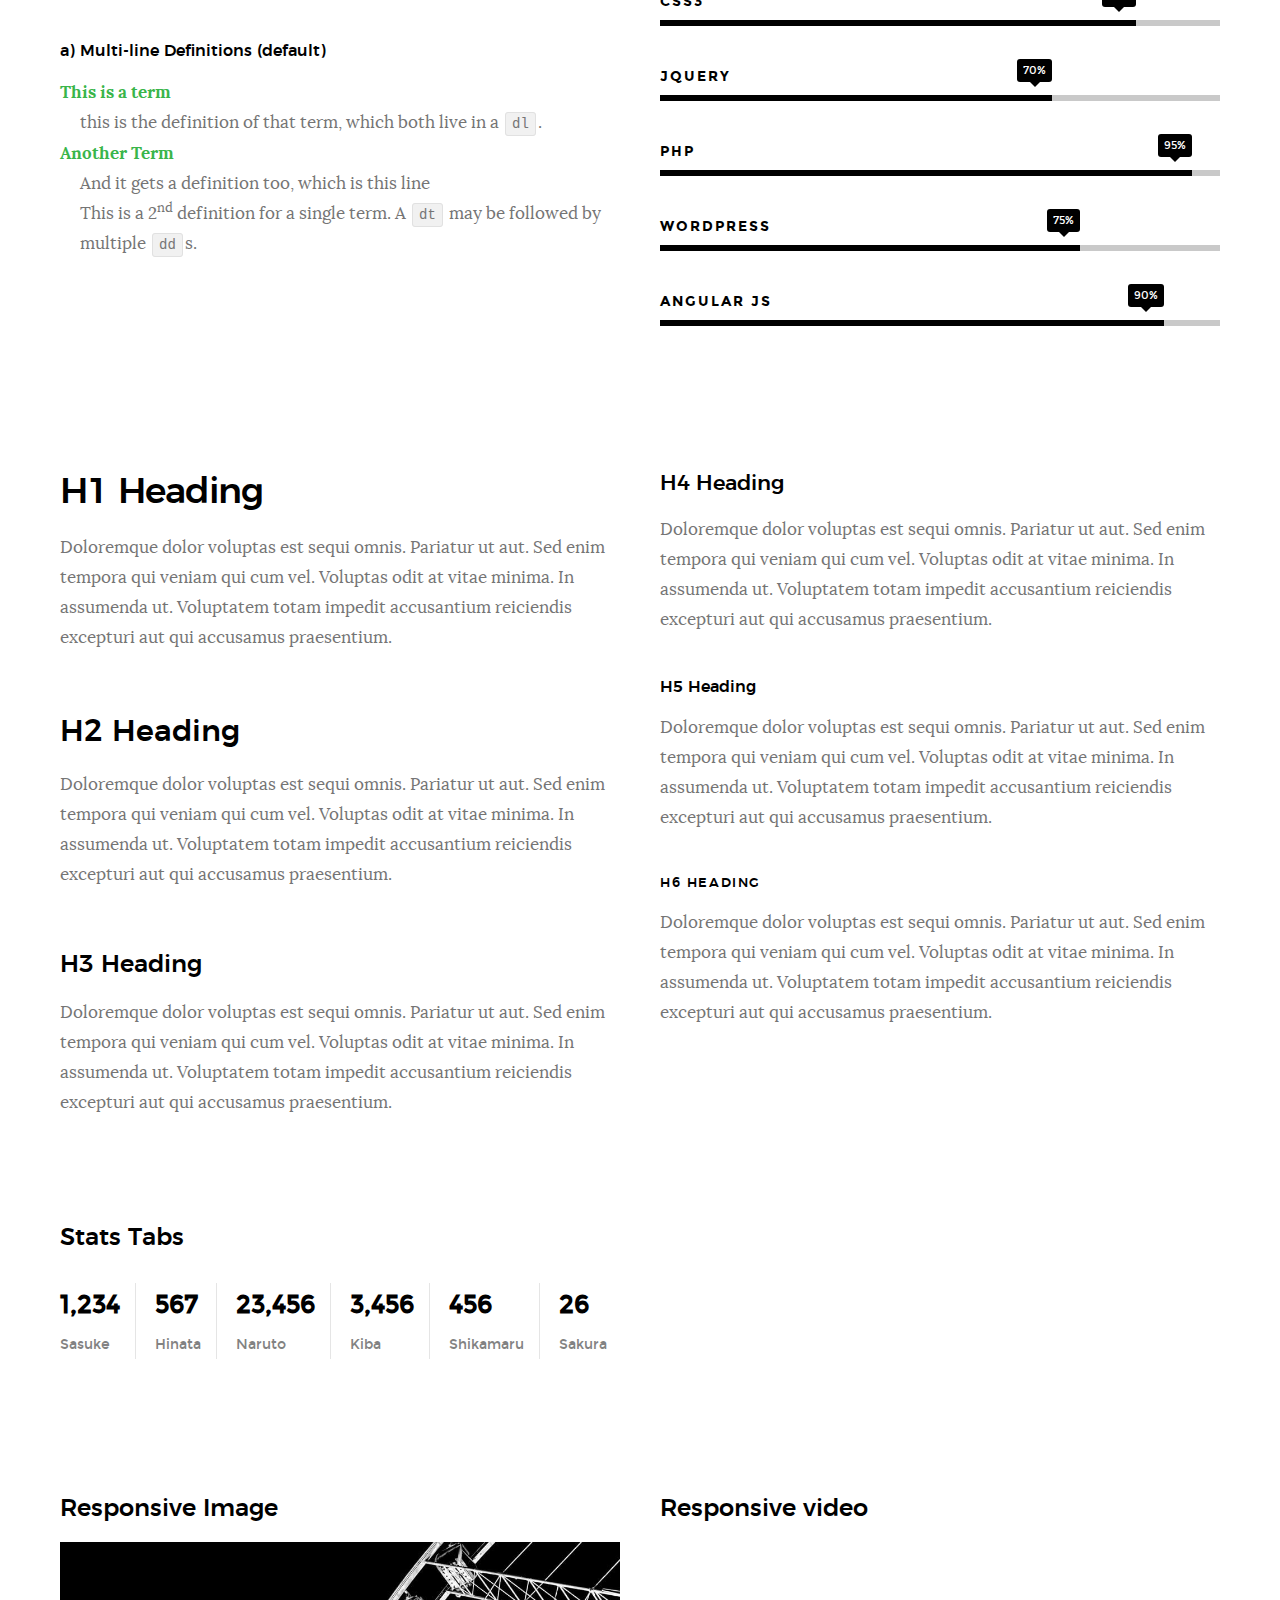
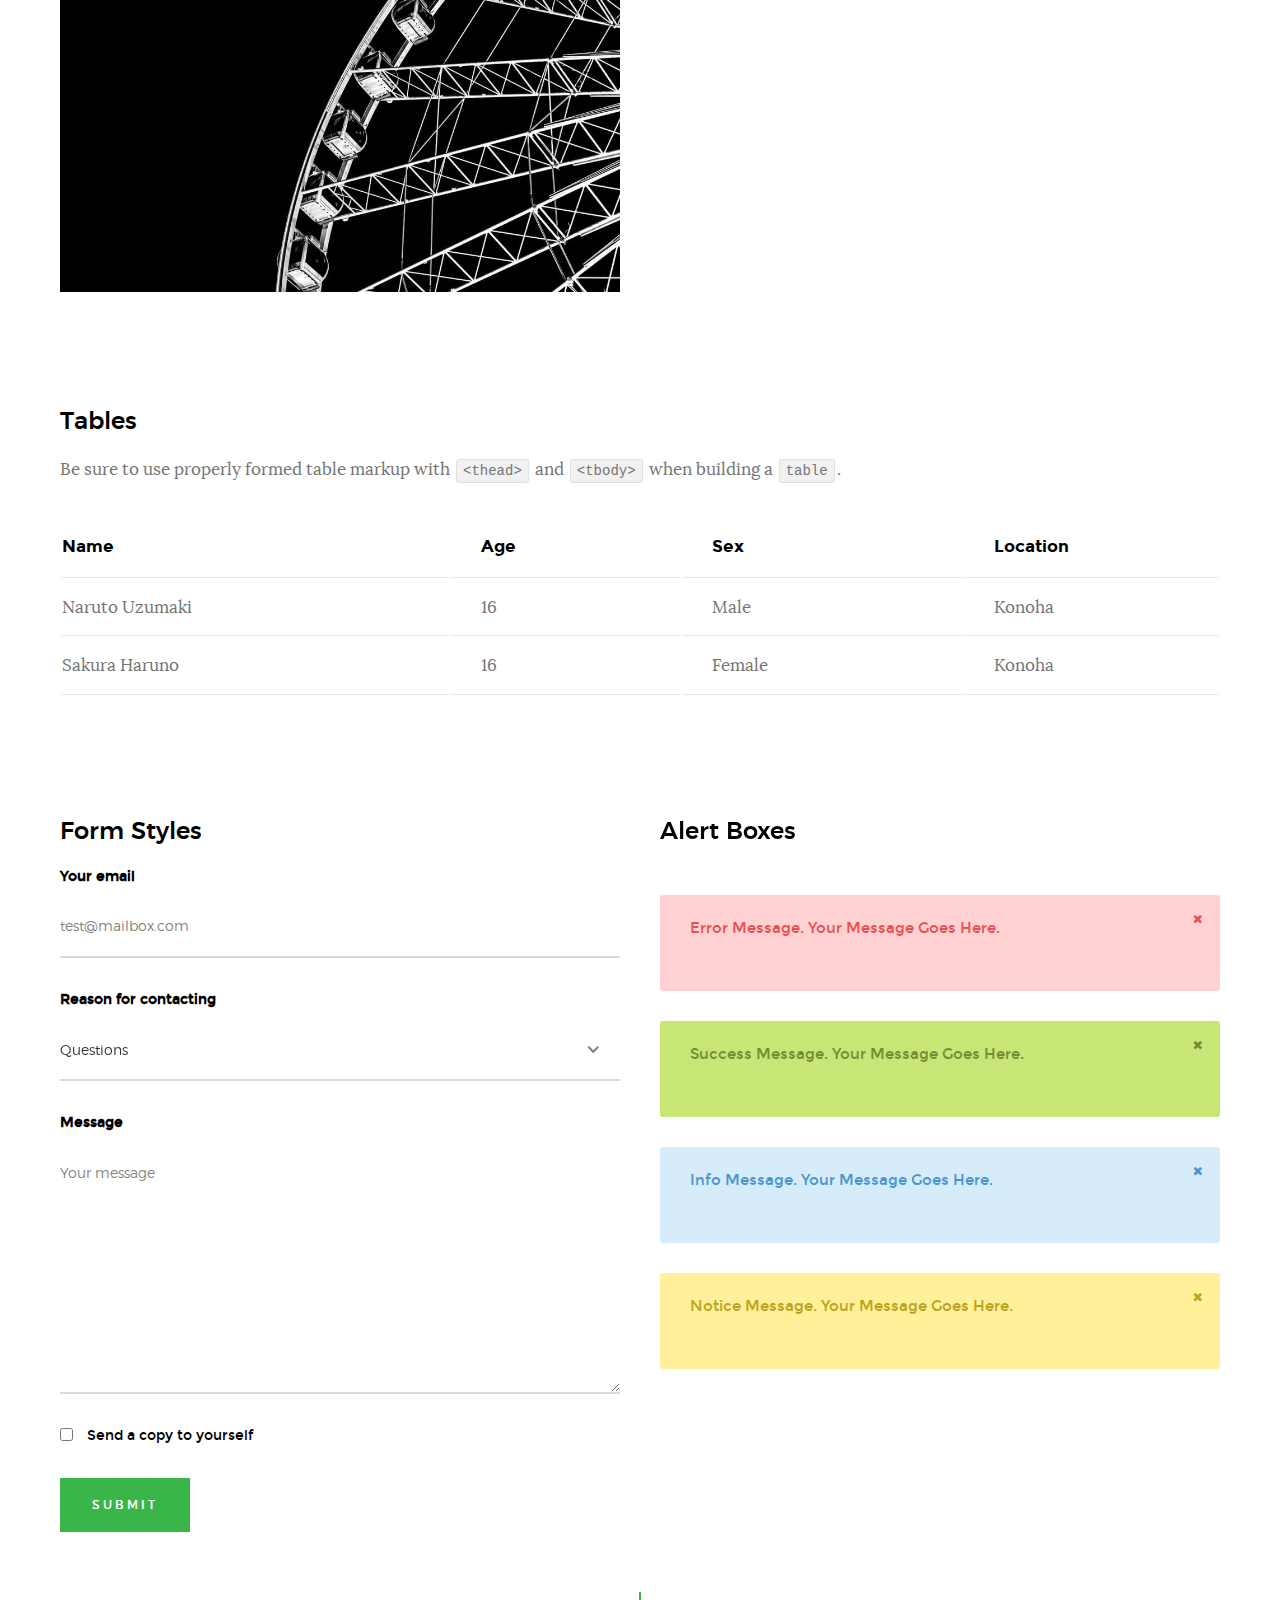
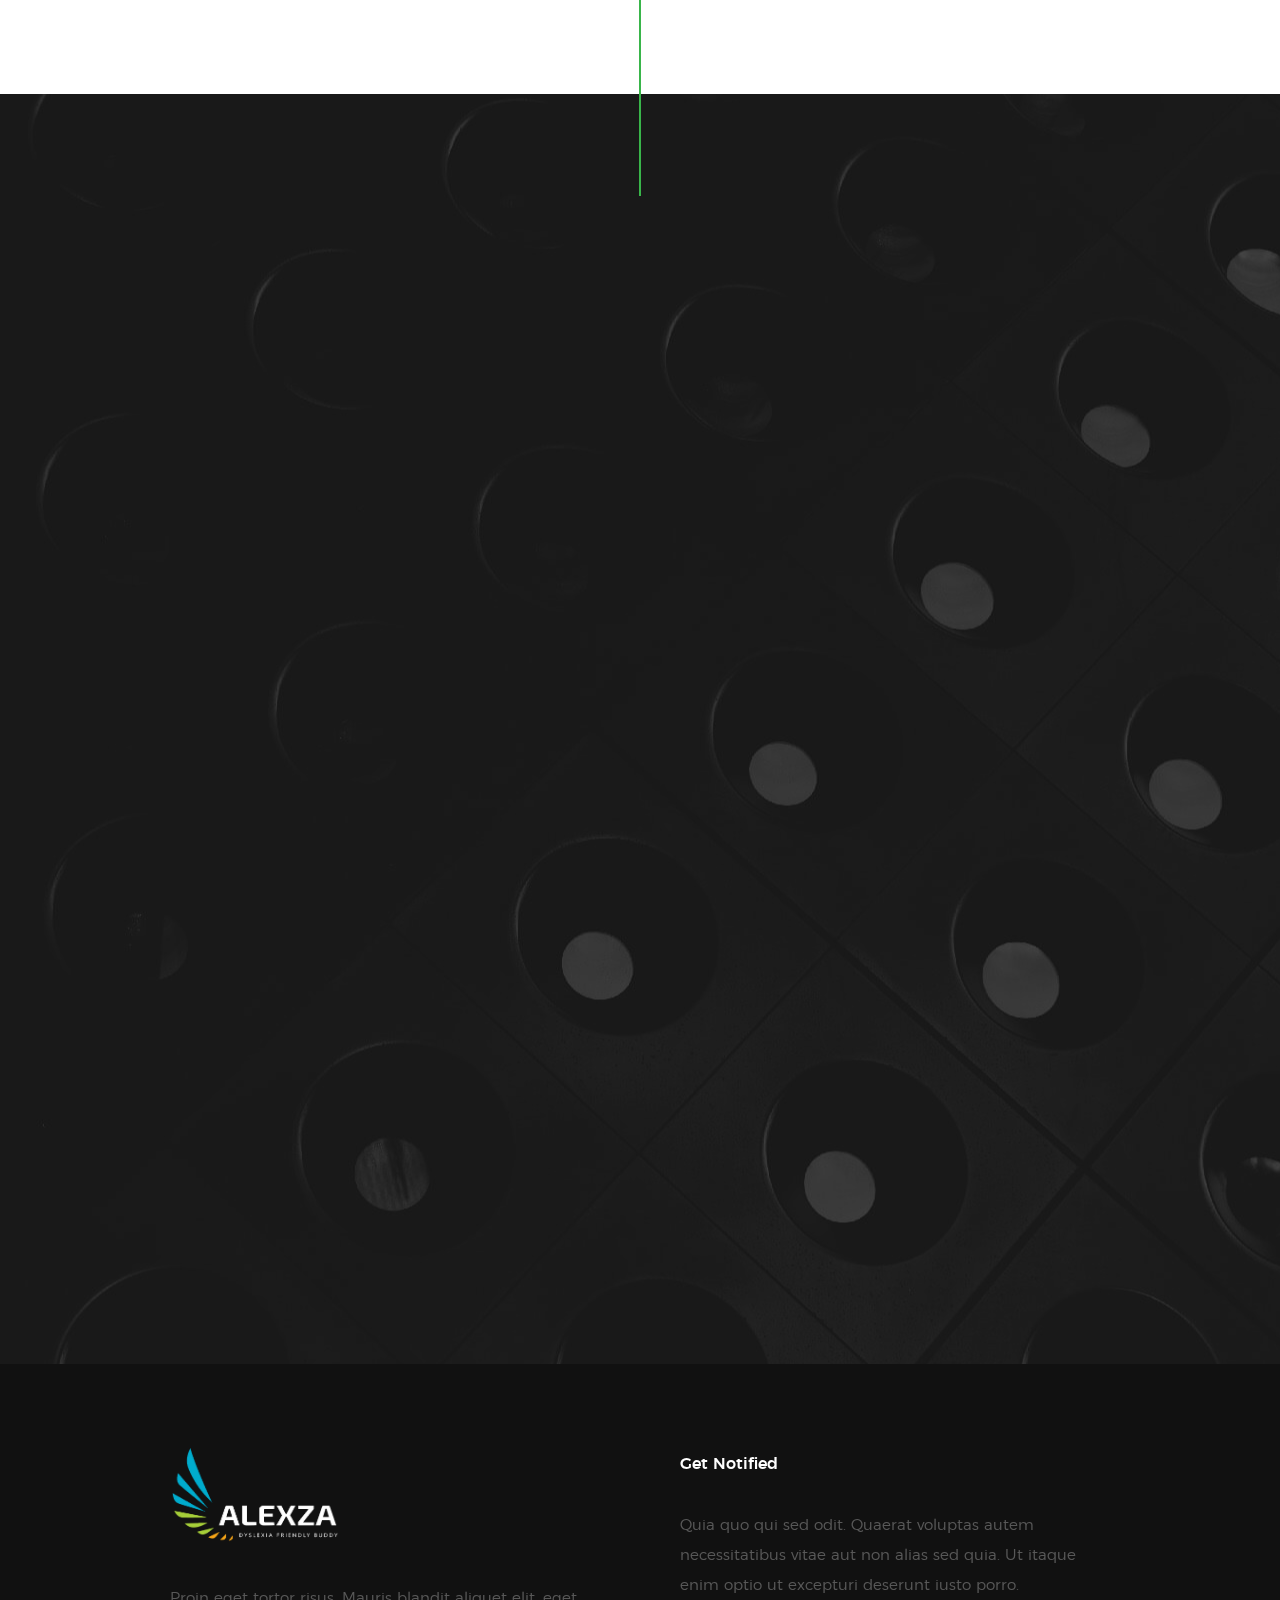
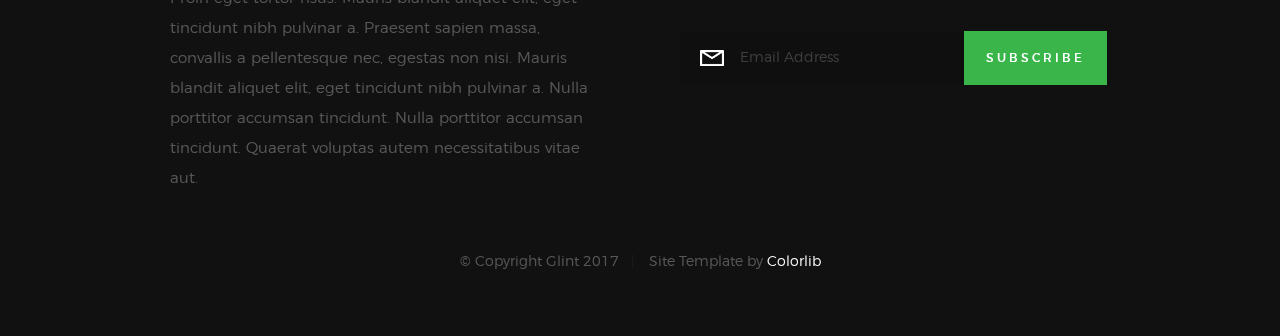
<file: styles.html>
<!DOCTYPE html>
<!--[if lt IE 9 ]><html class="no-js oldie" lang="en"> <![endif]-->
<!--[if IE 9 ]><html class="no-js oldie ie9" lang="en"> <![endif]-->
<!--[if (gte IE 9)|!(IE)]><!-->
<html class="no-js" lang="en">
<!--<![endif]-->

<head>

    <!--- basic page needs
    ================================================== -->
    <meta charset="utf-8">
    <title>Glint - Style Guide</title>
    <meta name="description" content="">
    <meta name="author" content="">

    <!-- mobile specific metas
    ================================================== -->
    <meta name="viewport" content="width=device-width, initial-scale=1">

    <!-- CSS
    ================================================== -->
    <link rel="stylesheet" href="css/base.css">
    <link rel="stylesheet" href="css/vendor.css">
    <link rel="stylesheet" href="css/main.css">

    <style type="text/css" media="screen">
        .s-styles { 
            background: white;
            padding-top: 15rem;
            padding-bottom: 12rem;
        }
		.service-text{
		text-align:justify;
		}
     </style> 

    <!-- script
    ================================================== -->
    <script src="js/modernizr.js"></script>
    <script src="js/pace.min.js"></script>

    <!-- favicons
    ================================================== -->
    <link rel="shortcut icon" href="favicon.ico" type="image/x-icon">
    <link rel="icon" href="favicon.ico" type="image/x-icon">

</head>

<body id="top">

    <!-- header
    ================================================== -->
    <header class="s-header">

        <div class="header-logo">
            <a class="site-logo" href="index.html">
                <img src="images/logo.png" alt="Homepage">
            </a>
        </div>

        <nav class="header-nav">

            <a href="#0" class="header-nav__close" title="close"><span>Close</span></a>

            <div class="header-nav__content">
                <h3>Navigation</h3>
                
                <ul class="header-nav__list">
                    <li class="current"><a class="smoothscroll"  href="index.html" title="home">Home</a></li>
                    <li><a href="index.html#about" title="about">About</a></li>
                    <li><a href="index.html#services" title="services">Services</a></li>
                    <li><a href="index.html#works" title="works">Works</a></li>
                    <li><a href="index.html#clients" title="clients">Clients</a></li>
                    <li><a href="#contact" title="contact">Contact</a></li>
                </ul>
    
                <p>Perspiciatis hic praesentium nesciunt. Et neque a dolorum <a href='#0'>voluptatem</a> porro iusto sequi veritatis libero enim. Iusto id suscipit veritatis neque reprehenderit.</p>
    
                <ul class="header-nav__social">
                    <li>
                        <a href="#0"><i class="fa fa-facebook"></i></a>
                    </li>
                    <li>
                        <a href="#0"><i class="fa fa-twitter"></i></a>
                    </li>
                    <li>
                        <a href="#0"><i class="fa fa-instagram"></i></a>
                    </li>
                    <li>
                        <a href="#0"><i class="fa fa-behance"></i></a>
                    </li>
                    <li>
                        <a href="#0"><i class="fa fa-dribbble"></i></a>
                    </li>
                </ul>

            </div> <!-- end header-nav__content -->

        </nav>  <!-- end header-nav -->

        <a class="header-menu-toggle" href="#0">
            <span class="header-menu-text">Menu</span>
            <span class="header-menu-icon"></span>
        </a>

    </header> <!-- end s-header -->


    <!-- home
    ================================================== -->
    <section id="home" class="s-home target-section" data-parallax="scroll" data-image-src="images/hero-bg.jpg" data-natural-width=3000 data-natural-height=2000 data-position-y=center>

        <div class="overlay"></div>
        <div class="shadow-overlay"></div>

        <div class="home-content">

            <div class="row home-content__main">

                <h3>Welcome to Glint</h3>

                <h1>
                    We are a creative group <br>
                    of people who design <br>
                    influential brands and <br>
                    digital experiences.
                </h1>

                <div class="home-content__buttons">
                    <a href="#contact" class="smoothscroll btn btn--stroke">
                        Start a Project
                    </a>
                    <a href="index.html#about" class="smoothscroll btn btn--stroke">
                        More About Us
                    </a>
                </div>

            </div>

            <div class="home-content__scroll">
                <a href="#styles" class="scroll-link smoothscroll">
                    <span>Scroll Down</span>
                </a>
            </div>

            <div class="home-content__line"></div>

        </div> <!-- end home-content -->


        <ul class="home-social">
            <li>
                <a href="#0"><i class="fa fa-facebook" aria-hidden="true"></i><span>Facebook</span></a>
            </li>
            <li>
                <a href="#0"><i class="fa fa-twitter" aria-hidden="true"></i><span>Twiiter</span></a>
            </li>
            <li>
                <a href="#0"><i class="fa fa-instagram" aria-hidden="true"></i><span>Instagram</span></a>
            </li>
            <li>
                <a href="#0"><i class="fa fa-behance" aria-hidden="true"></i><span>Behance</span></a>
            </li>
            <li>
                <a href="#0"><i class="fa fa-dribbble" aria-hidden="true"></i><span>Dribbble</span></a>
            </li>
        </ul> 
        <!-- end home-social -->

    </section> <!-- end s-home -->


    <!-- styles
    ================================================== -->
    <section id="styles" class="s-styles">
        
        <div class="row narrow section-intro add-bottom text-center">

            <div class="col-twelve tab-full">

                <h1 class="display-2">Style Guide.</h1>

                <p class="lead">Lorem ipsum Officia elit ad tempor dolore est ex incididunt incididunt occaecat culpa deserunt sunt labore in cillum ullamco magna in Excepteur consequat in reprehenderit proident mollit incididunt officia commodo.
                Duis ea officia sed dolor pariatur enim dolore dolore quis incididunt nulla exercitation commodo veniam et ea incididunt.</p>

            </div>

        </div>

        <div class="row">

            <div class="col-six tab-full">

                <h3>Paragraph and Image</h3>

                <p><a href="#"><img width="120" height="120" class="pull-left" alt="sample-image" src="images/sample-image.jpg"></a>
                Lorem ipsum dolor sit amet, consectetuer adipiscing elit. Donec libero. Suspendisse bibendum.Cras id urna. Morbi tincidunt, orci ac convallis aliquam, lectus turpis varius lorem, eu posuere nunc justo tempus leo. Donec mattis, purus nec placerat bibendum, dui pede condimentum odio, ac blandit ante orci ut diam. Cras fringilla magna. Phasellus suscipit, leo a pharetra condimentum, lorem tellus eleifend magna, eget fringilla velit magna id neque posuere nunc justo tempus leo. </p>

                <p>
                Lorem ipsum dolor sit amet, consectetuer adipiscing elit. Donec libero. Suspendisse bibendum. Cras id urna. Morbi tincidunt, orci ac convallis aliquam, lectus turpis varius lorem, eu posuere nunc justo tempus leo. Donec mattis, purus nec placerat bibendum, dui pede condimentumodio, ac blandit ante orci ut diam.	
                </p>

                <p>A <a href="#">link</a>,
                <abbr title="this really isn't a very good description">abbrebation</abbr>,
                <strong>strong text</strong>,
                <em>em text</em>,
                <del>deleted text</del>, and
                <mark>this is a mark text.</mark>
                <code>.code</code>
                </p>

            </div>

            <div class="col-six tab-full">

                <h3>Drop Caps</h3>

                <p class="drop-cap">Far far away, behind the word mountains, far from the countries Vokalia and Consonantia,
                there live the blind texts. Separated they live in Bookmarksgrove right at the coast of the
                Semantics, a large language ocean. A small river named Duden flows by their place and supplies it with the necessary regelialia. Morbi tincidunt, orci ac convallis aliquam, lectus turpis varius lorem, eu	posuere nunc justo tempus leo. Donec mattis, purus nec placerat bibendum, dui pede condimentum odio, ac blandit ante orci ut diam. Cras fringilla magna. Phasellus suscipit, leo a pharetra condimentum, lorem tellus eleifend magna, eget fringilla velit magna id neque.
                </p>

                <h3>Small Print</h3>

                <p>Buy one widget, get one free!
                <small>(While supplies last. Offer expires on the vernal equinox. Not valid in Ohio.)</small>
                </p>

            </div>

        </div> <!-- end row -->

        <div class="row">

            <div class="col-six tab-full">

                <h3>Pull Quotes</h3>

                <aside class="pull-quote">
                    <blockquote>
                    <p>It is a paradisematic country, in which roasted parts of
                    sentences fly into your mouth. Even the all-powerful Pointing has no control about the blind
                    texts it is an almost unorthographic life One day however a small line of blind text by the name
                    of Lorem Ipsum decided to leave for the far World of Grammar.</p>
                    </blockquote>
                </aside>

            </div>

            <div class="col-six tab-full">

                <h3>Block Quotes</h3>

                <blockquote cite="http://where-i-got-my-info-from.com">
                <p>Your work is going to fill a large part of your life, and the only way to be truly satisfied is
                to do what you believe is great work. And the only way to do great work is to love what you do.
                If you haven't found it yet, keep looking. Don't settle. As with all matters of the heart, you'll know when you find it.
                </p>
                <cite>
                    <a href="#">Steve Jobs</a>
                </cite>
                </blockquote>

                <blockquote>
                <p>Good design is as little design as possible.</p>
                <cite>Dieter Rams</cite>
                </blockquote>

            </div>

        </div> <!-- end row -->


        <div class="row half-bottom">

            <div class="col-six tab-full">

                <h3>Example Lists</h3>

                <ol>
                    <li>Here is an example</li>
                    <li>of an ordered list.</li>
                    <li>A parent list item.
                        <ul>
                            <li>one</li>
                            <li>two</li>
                            <li>three</li>
                        </ul>
                        </li>
                        <li>A list item.</li>
                    </ol>

                <ul class="disc">
                    <li>Here is an example</li>
                    <li>of an unordered list.</li>
                </ul>

                <h3>Definition Lists</h3>

                <h5>a) Multi-line Definitions (default) </h5>

                <dl>
                    <dt><strong>This is a term</strong></dt>
                        <dd>this is the definition of that term, which both live in a <code>dl</code>.</dd>
                    <dt><strong>Another Term</strong></dt>
                        <dd>And it gets a definition too, which is this line</dd>
                        <dd>This is a 2<sup>nd</sup> definition for a single term. A <code>dt</code> may be followed by multiple <code>dd</code>s.</dd>
                </dl>

            </div>

            <div class="col-six tab-full">

                <h3>Buttons</h3>

                <p>
                    <a class="btn btn--primary full-width" href="#0">Primary Button</a>
                    <a class="btn full-width" href="#0">Default Button</a>
                    <a class="btn btn--stroke full-width" href="#0">Stroke Button</a>
                </p>

                <h3>Skill Bars</h3>
                
                <ul class="skill-bars">
                    <li>
                    <div class="progress percent90"><span>90%</span></div>
                    <strong>HTML5</strong>
                    </li>
                    <li>
                    <div class="progress percent85"><span>85%</span></div>
                    <strong>CSS3</strong>
                    </li>
                    <li>
                    <div class="progress percent70"><span>70%</span></div>
                    <strong>JQuery</strong>
                    </li>
                    <li>
                    <div class="progress percent95"><span>95%</span></div>
                    <strong>PHP</strong>
                    </li>
                    <li>
                    <div class="progress percent75"><span>75%</span></div>
                    <strong>Wordpress</strong>
                    </li>
                    <li>
                    <div class="progress percent90"><span>90%</span></div>
                    <strong>Angular JS</strong>
                    </li>
                </ul>

            </div>

        </div> <!-- end row -->

        <div class="row half-bottom">

            <div class="col-six tab-full">
                    
                <h1>H1 Heading</h1>
                <p>Doloremque dolor voluptas est sequi omnis. Pariatur ut aut. Sed enim tempora qui veniam qui cum vel. 
                Voluptas odit at vitae minima. In assumenda ut. Voluptatem totam impedit accusantium reiciendis excepturi aut qui accusamus praesentium.</p>

                <h2>H2 Heading</h2>
                <p>Doloremque dolor voluptas est sequi omnis. Pariatur ut aut. Sed enim tempora qui veniam qui cum vel. 
                Voluptas odit at vitae minima. In assumenda ut. Voluptatem totam impedit accusantium reiciendis excepturi aut qui accusamus praesentium.</p>

                <h3>H3 Heading</h3>
                <p>Doloremque dolor voluptas est sequi omnis. Pariatur ut aut. Sed enim tempora qui veniam qui cum vel. 
                Voluptas odit at vitae minima. In assumenda ut. Voluptatem totam impedit accusantium reiciendis excepturi aut qui accusamus praesentium.</p>

            </div>

            <div class="col-six tab-full">
                    
                <h4>H4 Heading</h4>
                <p>Doloremque dolor voluptas est sequi omnis. Pariatur ut aut. Sed enim tempora qui veniam qui cum vel. 
                Voluptas odit at vitae minima. In assumenda ut. Voluptatem totam impedit accusantium reiciendis excepturi aut qui accusamus praesentium.</p>

                <h5>H5 Heading</h5>
                <p>Doloremque dolor voluptas est sequi omnis. Pariatur ut aut. Sed enim tempora qui veniam qui cum vel. 
                Voluptas odit at vitae minima. In assumenda ut. Voluptatem totam impedit accusantium reiciendis excepturi aut qui accusamus praesentium.</p>

                <h6>H6 Heading</h6>
                <p>Doloremque dolor voluptas est sequi omnis. Pariatur ut aut. Sed enim tempora qui veniam qui cum vel. 
                Voluptas odit at vitae minima. In assumenda ut. Voluptatem totam impedit accusantium reiciendis excepturi aut qui accusamus praesentium.</p>

            </div>

        </div>


        <div class="row half-bottom">

            <div class="col-twelve">

                    <h3>Stats Tabs</h3>

                <ul class="stats-tabs">
                    <li><a href="#">1,234 <em>Sasuke</em></a></li>
                    <li><a href="#">567 <em>Hinata</em></a></li>
                    <li><a href="#">23,456 <em>Naruto</em></a></li>
                    <li><a href="#">3,456 <em>Kiba</em></a></li>
                    <li><a href="#">456 <em>Shikamaru</em></a></li>
                    <li><a href="#">26 <em>Sakura</em></a></li>
                    </ul>

            </div>

        </div> <!-- end row -->


        <div class="row half-bottom">

            <div class="col-six tab-full">

                <h3>Responsive Image</h3>
                <p><img src="images/wheel-500.jpg" 
                    srcset="images/wheel-1000.jpg 1000w, 
                    images/wheel-500.jpg 500w" 
                    sizes="(max-width: 1000px) 100vw, 1000px" alt=""></p>

            </div>

            <div class="col-six tab-full">

                <h3>Responsive video</h3>

                <div class="video-container">
                <iframe src="https://player.vimeo.com/video/14592941?title=0&amp;byline=0&amp;portrait=0&amp;color=F64B39" width="500" height="281" frameborder="0" webkitallowfullscreen mozallowfullscreen allowfullscreen></iframe> 
                </div>

            </div>
            
        </div> <!-- end row -->


        <div class="row add-bottom">

            <div class="col-twelve">

                <h3>Tables</h3>
                <p>Be sure to use properly formed table markup with <code>&lt;thead&gt;</code> and <code>&lt;tbody&gt;</code> when building a <code>table</code>.</p>

                <div class="table-responsive">

                    <table>
                            <thead>
                            <tr>
                                <th>Name</th>
                                <th>Age</th>
                                <th>Sex</th>
                                <th>Location</th>
                            </tr>
                            </thead>
                            <tbody>
                            <tr>
                                <td>Naruto Uzumaki</td>
                                <td>16</td>
                                <td>Male</td>
                                <td>Konoha</td>
                            </tr>
                            <tr>
                                <td>Sakura Haruno</td>
                                <td>16</td>
                                <td>Female</td>
                                <td>Konoha</td>
                            </tr>
                            </tbody>
                    </table>

                </div>

            </div>
            
        </div> <!-- end row -->
    

        <div class="row">

            <div class="col-six tab-full">

                <h3>Form Styles</h3>

                <form>
                        <div>
                            <label for="sampleInput">Your email</label>
                            <input class="full-width" type="email" placeholder="test@mailbox.com" id="sampleInput">
                    </div>
                    <div>
                            <label for="sampleRecipientInput">Reason for contacting</label>
                            <div class="cl-custom-select">
                                <select class="full-width" id="sampleRecipientInput">
                                    <option value="Option 1">Questions</option>
                                    <option value="Option 2">Report</option>
                                    <option value="Option 3">Others</option>
                                </select>
                            </div>
                    </div>
                    
                        <label for="exampleMessage">Message</label>
                        <textarea class="full-width" placeholder="Your message" id="exampleMessage"></textarea>

                        <label class="add-bottom">
                            <input type="checkbox">
                            <span class="label-text">Send a copy to yourself</span>
                        </label>
                    
                        <input class="btn--primary" type="submit" value="Submit">

                </form>

            </div>

            <div class="col-six tab-full">

                <h3>Alert Boxes</h3>

                <br>
                
                <div class="alert-box alert-box--error hideit">
                    <p>Error Message. Your Message Goes Here.</p>
                    <i class="fa fa-times alert-box__close" aria-hidden="true"></i>
                </div><!-- /error -->
                        
                <div class="alert-box alert-box--success hideit">
                    <p>Success Message. Your Message Goes Here.</p>
                    <i class="fa fa-times alert-box__close" aria-hidden="true"></i>
                </div><!-- /success -->
                        
                <div class="alert-box alert-box--info hideit">
                    <p>Info Message. Your Message Goes Here.</p>
                    <i class="fa fa-times alert-box__close" aria-hidden="true"></i>
                </div><!-- /info -->
                        
                <div class="alert-box alert-box--notice hideit">
                    <p>Notice Message. Your Message Goes Here.</p>
                    <i class="fa fa-times alert-box__close" aria-hidden="true"></i>
                </div><!-- /notice -->
            
            </div>

        </div> <!-- end row -->

    </section> <!-- end styles -->


    <!-- contact
    ================================================== -->
    <section id="contact" class="s-contact">

        <div class="overlay"></div>
        <div class="contact__line"></div>

        <div class="row section-header" data-aos="fade-up">
            <div class="col-full">
                <h3 class="subhead">Contact Us</h3>
                <h1 class="display-2 display-2--light">Reach out for a new project or just say hello</h1>
            </div>
        </div>

        <div class="row contact-content" data-aos="fade-up">
            
            <div class="contact-primary">

                <h3 class="h6">Send Us A Message</h3>

                <form name="contactForm" id="contactForm" method="post" action="" novalidate="novalidate">
                    <fieldset>
    
                    <div class="form-field">
                        <input name="contactName" type="text" id="contactName" placeholder="Your Name" value="" minlength="2" required="" aria-required="true" class="full-width">
                    </div>
                    <div class="form-field">
                        <input name="contactEmail" type="email" id="contactEmail" placeholder="Your Email" value="" required="" aria-required="true" class="full-width">
                    </div>
                    <div class="form-field">
                        <input name="contactSubject" type="text" id="contactSubject" placeholder="Subject" value="" class="full-width">
                    </div>
                    <div class="form-field">
                        <textarea name="contactMessage" id="contactMessage" placeholder="Your Message" rows="10" cols="50" required="" aria-required="true" class="full-width"></textarea>
                    </div>
                    <div class="form-field">
                        <button class="full-width btn--primary">Submit</button>
                        <div class="submit-loader">
                            <div class="text-loader">Sending...</div>
                            <div class="s-loader">
                                <div class="bounce1"></div>
                                <div class="bounce2"></div>
                                <div class="bounce3"></div>
                            </div>
                        </div>
                    </div>
    
                    </fieldset>
                </form>

                <!-- contact-warning -->
                <div class="message-warning">
                    Something went wrong. Please try again.
                </div> 
            
                <!-- contact-success -->
                <div class="message-success">
                    Your message was sent, thank you!<br>
                </div>

            </div> <!-- end contact-primary -->

            <div class="contact-secondary">
                <div class="contact-info">

                    <h3 class="h6 hide-on-fullwidth">Contact Info</h3>

                    <div class="cinfo">
                        <h5>Where to Find Us</h5>
                        <p>
                            1600 Amphitheatre Parkway<br>
                            Mountain View, CA<br>
                            94043 US
                        </p>
                    </div>

                    <div class="cinfo">
                        <h5>Email Us At</h5>
                        <p>
                            contact@glintsite.com<br>
                            info@glintsite.com
                        </p>
                    </div>

                    <div class="cinfo">
                        <h5>Call Us At</h5>
                        <p>
                            Phone: (+63) 555 1212<br>
                            Mobile: (+63) 555 0100<br>
                            Fax: (+63) 555 0101
                        </p>
                    </div>

                    <ul class="contact-social">
                        <li>
                            <a href="#"><i class="fa fa-facebook" aria-hidden="true"></i></a>
                        </li>
                        <li>
                            <a href="#"><i class="fa fa-twitter" aria-hidden="true"></i></a>
                        </li>
                        <li>
                            <a href="#"><i class="fa fa-instagram" aria-hidden="true"></i></a>
                        </li>
                        <li>
                            <a href="#"><i class="fa fa-behance" aria-hidden="true"></i></a>
                        </li>
                        <li>
                            <a href="#"><i class="fa fa-dribbble" aria-hidden="true"></i></a>
                        </li>
                    </ul> <!-- end contact-social -->

                </div> <!-- end contact-info -->
            </div> <!-- end contact-secondary -->

        </div> <!-- end contact-content -->

    </section> <!-- end s-contact -->


    <!-- footer
    ================================================== -->
    <footer>

        <div class="row footer-main">

            <div class="col-six tab-full left footer-desc">

                <div class="footer-logo"></div>
                Proin eget tortor risus. Mauris blandit aliquet elit, eget tincidunt nibh pulvinar a. Praesent sapien massa, convallis a pellentesque nec, egestas non nisi. Mauris blandit aliquet elit, eget tincidunt nibh pulvinar a. Nulla porttitor accumsan tincidunt. Nulla porttitor accumsan tincidunt. Quaerat voluptas autem necessitatibus vitae aut.

            </div>

            <div class="col-six tab-full right footer-subscribe">

                <h4>Get Notified</h4>
                <p>Quia quo qui sed odit. Quaerat voluptas autem necessitatibus vitae aut non alias sed quia. Ut itaque enim optio ut excepturi deserunt iusto porro.</p>

                <div class="subscribe-form">
                    <form id="mc-form" class="group" novalidate="true">
                        <input type="email" value="" name="EMAIL" class="email" id="mc-email" placeholder="Email Address" required="">
                        <input type="submit" name="subscribe" value="Subscribe">
                        <label for="mc-email" class="subscribe-message"></label>
                    </form>
                </div>

            </div>

        </div> <!-- end footer-main -->

        <div class="row footer-bottom">

            <div class="col-twelve">
                <div class="copyright">
                    <span>© Copyright Glint 2017</span> 
                    <span>Site Template by <a href="https://www.colorlib.com/">Colorlib</a></span>	
                </div>

                <div class="go-top">
                    <a class="smoothscroll" title="Back to Top" href="#top"><i class="icon-arrow-up" aria-hidden="true"></i></a>
                </div>
            </div>

        </div> <!-- end footer-bottom -->

    </footer> <!-- end footer -->


    <!-- photoswipe background
    ================================================== -->
    <div aria-hidden="true" class="pswp" role="dialog" tabindex="-1">

        <div class="pswp__bg"></div>
        <div class="pswp__scroll-wrap">

            <div class="pswp__container">
                <div class="pswp__item"></div>
                <div class="pswp__item"></div>
                <div class="pswp__item"></div>
            </div>

            <div class="pswp__ui pswp__ui--hidden">
                <div class="pswp__top-bar">
                    <div class="pswp__counter"></div><button class="pswp__button pswp__button--close" title="Close (Esc)"></button> <button class="pswp__button pswp__button--share" title=
                    "Share"></button> <button class="pswp__button pswp__button--fs" title="Toggle fullscreen"></button> <button class="pswp__button pswp__button--zoom" title=
                    "Zoom in/out"></button>
                    <div class="pswp__preloader">
                        <div class="pswp__preloader__icn">
                            <div class="pswp__preloader__cut">
                                <div class="pswp__preloader__donut"></div>
                            </div>
                        </div>
                    </div>
                </div>
                <div class="pswp__share-modal pswp__share-modal--hidden pswp__single-tap">
                    <div class="pswp__share-tooltip"></div>
                </div><button class="pswp__button pswp__button--arrow--left" title="Previous (arrow left)"></button> <button class="pswp__button pswp__button--arrow--right" title=
                "Next (arrow right)"></button>
                <div class="pswp__caption">
                    <div class="pswp__caption__center"></div>
                </div>
            </div>

        </div>

    </div> <!-- end photoSwipe background -->


    <!-- preloader
    ================================================== -->
    <div id="preloader">
        <div id="loader">
            <div class="line-scale-pulse-out">
                <div></div>
                <div></div>
                <div></div>
                <div></div>
                <div></div>
            </div>
        </div>
    </div>


    <!-- Java Script
    ================================================== -->
    <script src="js/jquery-3.2.1.min.js"></script>
    <script src="js/plugins.js"></script>
    <script src="js/main.js"></script>

</body>

</html>
</file>
<file: css/base.css>
/* =================================================================== 
 *
 *  Glint v1.0 Base Stylesheet
 *  11-20-2017
 *  ------------------------------------------------------------------
 *
 *  TOC:
 *  # imports 
 *  # normalize
 *  # basic/base setup styles
 *      ## Media
 *      ## Typography resets 
 *      ## links
 *      ## inputs
 *  # grid
 *      ## medium size devices
 *      ## tablets
 *      ## mobile devices
 *      ## small mobile devices
 *  # block grids
 *      ## medium size devices
 *      ## tablets
 *      ## mobile devices
 *      ## small mobile devices
 *  # MISC
 *
 * =================================================================== */


/* ===================================================================
 * # imports 
 *
 * ------------------------------------------------------------------- */
@import url("font-awesome/css/font-awesome.min.css");
@import url("micons/micons.css");
@import url("fonts.css");


/* ===================================================================
 * # normalize
 * normalize.css v5.0.0 | MIT License | 
 * github.com/necolas/normalize.css
 *
 * ------------------------------------------------------------------- */
html {
    font-family: sans-serif;
    line-height: 1.15;
    -ms-text-size-adjust: 100%;
    -webkit-text-size-adjust: 100%;
}

body {
    margin: 0;
}

article,
aside,
footer,
header,
nav,
section {
    display: block;
}

h1 {
    font-size: 2em;
    margin: 0.67em 0;
}

figcaption,
figure,
main {
    display: block;
}

figure {
    margin: 1em 40px;
}

hr {
    box-sizing: content-box;
    height: 0;
    overflow: visible;
}

pre {
    font-family: monospace, monospace;
    font-size: 1em;
}

a {
    background-color: transparent;
    -webkit-text-decoration-skip: objects;
}

a:active,
a:hover {
    outline-width: 0;
}

abbr[title] {
    border-bottom: none;
    text-decoration: underline;
    text-decoration: underline dotted;
}

b,
strong {
    font-weight: inherit;
}

b,
strong {
    font-weight: bolder;
}

code,
kbd,
samp {
    font-family: monospace, monospace;
    font-size: 1em;
}

dfn {
    font-style: italic;
}

mark {
    background-color: #ff0;
    color: #000;
}

small {
    font-size: 80%;
}

sub,
sup {
    font-size: 75%;
    line-height: 0;
    position: relative;
    vertical-align: baseline;
}

sub {
    bottom: -0.25em;
}

sup {
    top: -0.5em;
}

audio,
video {
    display: inline-block;
}

audio:not([controls]) {
    display: none;
    height: 0;
}

img {
    border-style: none;
}

svg:not(:root) {
    overflow: hidden;
}

button,
input,
optgroup,
select,
textarea {
    font-family: sans-serif;
    font-size: 100%;
    line-height: 1.15;
    margin: 0;
}

button,
input {
    overflow: visible;
}

button,
select {
    text-transform: none;
}

button,
html [type="button"],
[type="reset"],
[type="submit"] {
    -webkit-appearance: button;
}

button::-moz-focus-inner,
[type="button"]::-moz-focus-inner,
[type="reset"]::-moz-focus-inner,
[type="submit"]::-moz-focus-inner {
    border-style: none;
    padding: 0;
}

button:-moz-focusring,
[type="button"]:-moz-focusring,
[type="reset"]:-moz-focusring,
[type="submit"]:-moz-focusring {
    outline: 1px dotted ButtonText;
}

fieldset {
    border: 1px solid #c0c0c0;
    margin: 0 2px;
    padding: 0.35em 0.625em 0.75em;
}

legend {
    box-sizing: border-box;
    color: inherit;
    display: table;
    max-width: 100%;
    padding: 0;
    white-space: normal;
}

progress {
    display: inline-block;
    vertical-align: baseline;
}

textarea {
    overflow: auto;
}

[type="checkbox"],
[type="radio"] {
    box-sizing: border-box;
    padding: 0;
}

[type="number"]::-webkit-inner-spin-button,
[type="number"]::-webkit-outer-spin-button {
    height: auto;
}

[type="search"] {
    -webkit-appearance: textfield;
    outline-offset: -2px;
}

[type="search"]::-webkit-search-cancel-button,
[type="search"]::-webkit-search-decoration {
    -webkit-appearance: none;
}

::-webkit-file-upload-button {
    -webkit-appearance: button;
    font: inherit;
}

details,
menu {
    display: block;
}

summary {
    display: list-item;
}

canvas {
    display: inline-block;
}

template {
    display: none;
}

[hidden] {
    display: none;
}


/* ===================================================================
 * # basic/base setup styles
 *
 * ------------------------------------------------------------------- */
html {
    font-size: 62.5%;
    box-sizing: border-box;
}

*,
*::before,
*::after {
    box-sizing: inherit;
}

body {
    font-weight: normal;
    line-height: 1;
    word-wrap: break-word;
    text-rendering: optimizeLegibility;
    -webkit-overflow-scrolling: touch;
    -webkit-text-size-adjust: none;
}

body,
input,
button {
    -moz-osx-font-smoothing: grayscale;
    -webkit-font-smoothing: antialiased;
}


/* ------------------------------------------------------------------- 
 * ## Media
 * ------------------------------------------------------------------- */
img,
video {
    max-width: 100%;
    height: auto;
}


/* ------------------------------------------------------------------- 
 * ## Typography resets 
 * ------------------------------------------------------------------- */
div,
dl,
dt,
dd,
ul,
ol,
li,
h1,
h2,
h3,
h4,
h5,
h6,
pre,
form,
p,
blockquote,
th,
td {
    margin: 0;
    padding: 0;
}

h1,
h2,
h3,
h4,
h5,
h6 {
    -webkit-font-smoothing: auto;
    -webkit-font-smoothing: antialiased;
    -webkit-font-variant-ligatures: common-ligatures;
    -moz-font-variant-ligatures: common-ligatures;
    font-variant-ligatures: common-ligatures;
    text-rendering: optimizeLegibility;
}

em,
i {
    font-style: italic;
    line-height: inherit;
}

strong,
b {
    font-weight: bold;
    line-height: inherit;
}

small {
    font-size: 60%;
    line-height: inherit;
}

ol,
ul {
    list-style: none;
}

li {
    display: block;
}


/* ------------------------------------------------------------------- 
 * ## links 
 * ------------------------------------------------------------------- */
a {
    text-decoration: none;
    line-height: inherit;
}

a img {
    border: none;
}


/* ------------------------------------------------------------------- 
 * ## inputs 
 * ------------------------------------------------------------------- */
fieldset {
    margin: 0;
    padding: 0;
}

input[type="email"],
input[type="number"],
input[type="search"],
input[type="text"],
input[type="tel"],
input[type="url"],
input[type="password"],
textarea {
    -webkit-appearance: none;
    -moz-appearance: none;
    -ms-appearance: none;
    -o-appearance: none;
    appearance: none;
}


/* ===================================================================
 * # grid
 *
 * ------------------------------------------------------------------- */
.row {
    width: 94%;
    max-width: 1200px;
    margin: 0 auto;
}

.row:after {
    content: "";
    display: table;
    clear: both;
}

.row .row {
    width: auto;
    max-width: none;
    margin-left: -20px;
    margin-right: -20px;
}


/* column blocks
 * -------------------------------------- */
[class*="col-"] {
    float: left;
    padding: 0 20px;
}

[class*="col-"]+[class*="col-"].end {
    float: right;
}


/* column width classes 
 * -------------------------------------- */
.col-one {
    width: 8.33333%;
}

.col-two,
.col-1-6 {
    width: 16.66667%;
}

.col-three,
.col-1-4 {
    width: 25%;
}

.col-four,
.col-1-3 {
    width: 33.33333%;
}

.col-five {
    width: 41.66667%;
}

.col-six,
.col-1-2 {
    width: 50%;
}

.col-seven {
    width: 58.33333%;
}

.col-eight,
.col-2-3 {
    width: 66.66667%;
}

.col-nine,
.col-3-4 {
    width: 75%;
}

.col-ten,
.col-5-6 {
    width: 83.33333%;
}

.col-eleven {
    width: 91.66667%;
}

.col-twelve,
.col-full {
    width: 100%;
}


/* ------------------------------------------------------------------- 
 * ## medium size devices
 * ------------------------------------------------------------------- */
@media only screen and (max-width: 1200px) {
    .row .row {
        margin-left: -15px;
        margin-right: -15px;
    }
    [class*="col-"] {
        padding: 0 15px;
    }
    .md-two,
    .md-1-6 {
        width: 16.66667%;
    }
    .md-one {
        width: 8.33333%;
    }
    .md-three,
    .md-1-4 {
        width: 25%;
    }
    .md-four,
    .md-1-3 {
        width: 33.33333%;
    }
    .md-five {
        width: 41.66667%;
    }
    .md-six,
    .md-1-2 {
        width: 50%;
    }
    .md-seven {
        width: 58.33333%;
    }
    .md-eight,
    .md-2-3 {
        width: 66.66667%;
    }
    .md-nine,
    .md-3-4 {
        width: 75%;
    }
    .md-ten,
    .md-5-6 {
        width: 83.33333%;
    }
    .md-eleven {
        width: 91.66667%;
    }
    .md-twelve,
    .md-full {
        width: 100%;
    }
}


/* ------------------------------------------------------------------- 
 * ## tablets
 * ------------------------------------------------------------------- */
@media only screen and (max-width: 800px) {
    .row {
        width: 90%;
    }
    .tab-1-4 {
        width: 25%;
    }
    .tab-1-3 {
        width: 33.33333%;
    }
    .tab-1-2 {
        width: 50%;
    }
    .tab-2-3 {
        width: 66.66667%;
    }
    .tab-3-4 {
        width: 75%;
    }
    .tab-full {
        width: 100%;
    }
}


/* ------------------------------------------------------------------- 
 * ## mobile devices
 * ------------------------------------------------------------------- */
@media only screen and (max-width: 600px) {
    .row {
        width: auto;
        padding-left: 25px;
        padding-right: 25px;
    }
    .row .row {
        margin-left: -10px;
        margin-right: -10px;
    }
    [class*="col-"] {
        padding: 0 10px;
    }
    .mob-1-4 {
        width: 25%;
    }
    .mob-1-3 {
        width: 33.33333%;
    }
    .mob-1-2 {
        width: 50%;
    }
    .mob-2-3 {
        width: 66.66667%;
    }
    .mob-3-4 {
        width: 75%;
    }
    .mob-full {
        width: 100%;
    }
}


/* ------------------------------------------------------------------- 
 * ## small mobile devices
 * ------------------------------------------------------------------- */

/* stack columns on small mobile devices
 * ------------------------------------------------------------------- */

@media only screen and (max-width: 400px) {
    .row .row {
        padding-left: 0;
        padding-right: 0;
        margin-left: 0;
        margin-right: 0;
    }
    [class*="col-"] {
        width: 100% !important;
        float: none !important;
        clear: both !important;
        margin-left: 0;
        margin-right: 0;
        padding: 0;
    }
    [class*="col-"]+[class*="col-"].end {
        float: none;
    }
}


/* ===================================================================
 * # block grids
 * ------------------------------------------------------------------- */

/*   Equally-sized columns define at row level
 * ------------------------------------------------------------------- */
[class*="block-"]:after {
    content: "";
    display: table;
    clear: both;
}

.block-1-6 .col-block {
    width: 16.66667%;
}

.block-1-5 .col-block {
    width: 20%;
}

.block-1-4 .col-block {
    width: 25%;
}

.block-1-3 .col-block {
    width: 33.33333%;
}

.block-1-2 .col-block {
    width: 50%;
}


/**
 * Clearing for block grid columns. Allow columns with 
 * different heights to align properly.
 */

.block-1-6 .col-block:nth-child(6n+1),
.block-1-5 .col-block:nth-child(5n+1),
.block-1-4 .col-block:nth-child(4n+1),
.block-1-3 .col-block:nth-child(3n+1),
.block-1-2 .col-block:nth-child(2n+1) {
    clear: both;
}


/* ------------------------------------------------------------------- 
 * ## medium size devices
 * ------------------------------------------------------------------- */
@media only screen and (max-width: 1200px) {
    .block-m-1-6 .col-block {
        width: 16.66667%;
    }
    .block-m-1-5 .col-block {
        width: 20%;
    }
    .block-m-1-4 .col-block {
        width: 25%;
    }
    .block-m-1-3 .col-block {
        width: 33.33333%;
    }
    .block-m-1-2 .col-block {
        width: 50%;
    }
    .block-m-full .col-block {
        width: 100%;
        clear: both;
    }
    [class*="block-m-"] .col-block:nth-child(n) {
        clear: none;
    }
    .block-m-1-6 .col-block:nth-child(6n+1),
    .block-m-1-5 .col-block:nth-child(5n+1),
    .block-m-1-4 .col-block:nth-child(4n+1),
    .block-m-1-3 .col-block:nth-child(3n+1),
    .block-m-1-2 .col-block:nth-child(2n+1) {
        clear: both;
    }
}


/* ------------------------------------------------------------------- 
 * ## tablets
 * ------------------------------------------------------------------- */
@media only screen and (max-width: 800px) {
    .block-tab-1-6 .col-block {
        width: 16.66667%;
    }
    .block-tab-1-5 .col-block {
        width: 20%;
    }
    .block-tab-1-4 .col-block {
        width: 25%;
    }
    .block-tab-1-3 .col-block {
        width: 33.33333%;
    }
    .block-tab-1-2 .col-block {
        width: 50%;
    }
    .block-tab-full .col-block {
        width: 100%;
        clear: both;
    }
    [class*="block-tab-"] .col-block:nth-child(n) {
        clear: none;
    }
    .block-tab-1-6 .col-block:nth-child(6n+1),
    .block-tab-1-6 .col-block:nth-child(5n+1),
    .block-tab-1-4 .col-block:nth-child(4n+1),
    .block-tab-1-3 .col-block:nth-child(3n+1),
    .block-tab-1-2 .col-block:nth-child(2n+1) {
        clear: both;
    }
}


/* ------------------------------------------------------------------- 
 * ## mobile devices
 * ------------------------------------------------------------------- */
@media only screen and (max-width: 600px) {
    .block-mob-1-6 .col-block {
        width: 16.66667%;
    }
    .block-mob-1-5 .col-block {
        width: 20%;
    }
    .block-mob-1-4 .col-block {
        width: 25%;
    }
    .block-mob-1-3 .col-block {
        width: 33.33333%;
    }
    .block-mob-1-2 .col-block {
        width: 50%;
    }
    .block-mob-full .col-block {
        width: 100%;
        clear: both;
    }
    [class*="block-mob-"] .col-block:nth-child(n) {
        clear: none;
    }
    .block-mob-1-6 .col-block:nth-child(6n+1),
    .block-mob-1-5 .col-block:nth-child(5n+1),
    .block-mob-1-4 .col-block:nth-child(4n+1),
    .block-mob-1-3 .col-block:nth-child(3n+1),
    .block-mob-1-2 .col-block:nth-child(2n+1) {
        clear: both;
    }
}


/* ------------------------------------------------------------------- 
 * ## small mobile devices
 * ------------------------------------------------------------------- */

/* stack columns on small mobile devices
 * ------------------------------------------------------------------- */

@media only screen and (max-width: 400px) {
    .stack .col-block {
        width: 100% !important;
        float: none !important;
        clear: both !important;
        margin-left: 0;
        margin-right: 0;
    }
}


/* ===================================================================
 * # MISC
 *
 * ------------------------------------------------------------------- */
.group:after {
    content: "";
    display: table;
    clear: both;
}


/* Misc Helper Styles
 * -------------------------------------- */
.is-hidden {
    display: none;
}

.is-invisible {
    visibility: hidden;
}

.antialiased {
    -webkit-font-smoothing: antialiased;
    -moz-osx-font-smoothing: grayscale;
}

.overflow-hidden {
    overflow: hidden;
}

.remove-bottom {
    margin-bottom: 0;
}

.half-bottom {
    margin-bottom: 1.5rem !important;
}

.add-bottom {
    margin-bottom: 3rem !important;
}

.no-border {
    border: none;
}

.full-width {
    width: 100%;
}

.text-center {
    text-align: center;
}

.text-left {
    text-align: left;
}

.text-right {
    text-align: right;
}

.pull-left {
    float: left;
}

.pull-right {
    float: right;
}

.align-center {
    margin-left: auto;
    margin-right: auto;
    text-align: center;
}


/*# sourceMappingURL=base.css.map */
</file>
<file: css/vendor.css>
/* =================================================================== 
 *
 *  Glint v1.0 Vendor/Third Party CSS 
 *  11-20-2017
 *  ------------------------------------------------------------------
 *
 *  TOC:
 *  # animate on scroll
 *  # slick slider
 *  # photoswipe
 *  # photoSwipe skin
 *
 * =================================================================== */


/* ===================================================================
 * # animate on scroll 
 * https://michalsnik.github.io/aos/
 *
 * ------------------------------------------------------------------- */
[data-aos][data-aos][data-aos-duration='50'], body[data-aos-duration='50'] [data-aos] {
    transition-duration: 50ms;
}

[data-aos][data-aos][data-aos-delay='50'], body[data-aos-delay='50'] [data-aos] {
    transition-delay: 0;
}

[data-aos][data-aos][data-aos-delay='50'].aos-animate, body[data-aos-delay='50'] [data-aos].aos-animate {
    transition-delay: 50ms;
}

[data-aos][data-aos][data-aos-duration='100'], body[data-aos-duration='100'] [data-aos] {
    transition-duration: .1s;
}

[data-aos][data-aos][data-aos-delay='100'], body[data-aos-delay='100'] [data-aos] {
    transition-delay: 0;
}

[data-aos][data-aos][data-aos-delay='100'].aos-animate, body[data-aos-delay='100'] [data-aos].aos-animate {
    transition-delay: .1s;
}

[data-aos][data-aos][data-aos-duration='150'], body[data-aos-duration='150'] [data-aos] {
    transition-duration: .15s;
}

[data-aos][data-aos][data-aos-delay='150'], body[data-aos-delay='150'] [data-aos] {
    transition-delay: 0;
}

[data-aos][data-aos][data-aos-delay='150'].aos-animate, body[data-aos-delay='150'] [data-aos].aos-animate {
    transition-delay: .15s;
}

[data-aos][data-aos][data-aos-duration='200'], body[data-aos-duration='200'] [data-aos] {
    transition-duration: .2s;
}

[data-aos][data-aos][data-aos-delay='200'], body[data-aos-delay='200'] [data-aos] {
    transition-delay: 0;
}

[data-aos][data-aos][data-aos-delay='200'].aos-animate, body[data-aos-delay='200'] [data-aos].aos-animate {
    transition-delay: .2s;
}

[data-aos][data-aos][data-aos-duration='250'], body[data-aos-duration='250'] [data-aos] {
    transition-duration: .25s;
}

[data-aos][data-aos][data-aos-delay='250'], body[data-aos-delay='250'] [data-aos] {
    transition-delay: 0;
}

[data-aos][data-aos][data-aos-delay='250'].aos-animate, body[data-aos-delay='250'] [data-aos].aos-animate {
    transition-delay: .25s;
}

[data-aos][data-aos][data-aos-duration='300'], body[data-aos-duration='300'] [data-aos] {
    transition-duration: .3s;
}

[data-aos][data-aos][data-aos-delay='300'], body[data-aos-delay='300'] [data-aos] {
    transition-delay: 0;
}

[data-aos][data-aos][data-aos-delay='300'].aos-animate, body[data-aos-delay='300'] [data-aos].aos-animate {
    transition-delay: .3s;
}

[data-aos][data-aos][data-aos-duration='350'], body[data-aos-duration='350'] [data-aos] {
    transition-duration: .35s;
}

[data-aos][data-aos][data-aos-delay='350'], body[data-aos-delay='350'] [data-aos] {
    transition-delay: 0;
}

[data-aos][data-aos][data-aos-delay='350'].aos-animate, body[data-aos-delay='350'] [data-aos].aos-animate {
    transition-delay: .35s;
}

[data-aos][data-aos][data-aos-duration='400'], body[data-aos-duration='400'] [data-aos] {
    transition-duration: .4s;
}

[data-aos][data-aos][data-aos-delay='400'], body[data-aos-delay='400'] [data-aos] {
    transition-delay: 0;
}

[data-aos][data-aos][data-aos-delay='400'].aos-animate, body[data-aos-delay='400'] [data-aos].aos-animate {
    transition-delay: .4s;
}

[data-aos][data-aos][data-aos-duration='450'], body[data-aos-duration='450'] [data-aos] {
    transition-duration: .45s;
}

[data-aos][data-aos][data-aos-delay='450'], body[data-aos-delay='450'] [data-aos] {
    transition-delay: 0;
}

[data-aos][data-aos][data-aos-delay='450'].aos-animate, body[data-aos-delay='450'] [data-aos].aos-animate {
    transition-delay: .45s;
}

[data-aos][data-aos][data-aos-duration='500'], body[data-aos-duration='500'] [data-aos] {
    transition-duration: .5s;
}

[data-aos][data-aos][data-aos-delay='500'], body[data-aos-delay='500'] [data-aos] {
    transition-delay: 0;
}

[data-aos][data-aos][data-aos-delay='500'].aos-animate, body[data-aos-delay='500'] [data-aos].aos-animate {
    transition-delay: .5s;
}

[data-aos][data-aos][data-aos-duration='550'], body[data-aos-duration='550'] [data-aos] {
    transition-duration: .55s;
}

[data-aos][data-aos][data-aos-delay='550'], body[data-aos-delay='550'] [data-aos] {
    transition-delay: 0;
}

[data-aos][data-aos][data-aos-delay='550'].aos-animate, body[data-aos-delay='550'] [data-aos].aos-animate {
    transition-delay: .55s;
}

[data-aos][data-aos][data-aos-duration='600'], body[data-aos-duration='600'] [data-aos] {
    transition-duration: .6s;
}

[data-aos][data-aos][data-aos-delay='600'], body[data-aos-delay='600'] [data-aos] {
    transition-delay: 0;
}

[data-aos][data-aos][data-aos-delay='600'].aos-animate, body[data-aos-delay='600'] [data-aos].aos-animate {
    transition-delay: .6s;
}

[data-aos][data-aos][data-aos-duration='650'], body[data-aos-duration='650'] [data-aos] {
    transition-duration: .65s;
}

[data-aos][data-aos][data-aos-delay='650'], body[data-aos-delay='650'] [data-aos] {
    transition-delay: 0;
}

[data-aos][data-aos][data-aos-delay='650'].aos-animate, body[data-aos-delay='650'] [data-aos].aos-animate {
    transition-delay: .65s;
}

[data-aos][data-aos][data-aos-duration='700'], body[data-aos-duration='700'] [data-aos] {
    transition-duration: .7s;
}

[data-aos][data-aos][data-aos-delay='700'], body[data-aos-delay='700'] [data-aos] {
    transition-delay: 0;
}

[data-aos][data-aos][data-aos-delay='700'].aos-animate, body[data-aos-delay='700'] [data-aos].aos-animate {
    transition-delay: .7s;
}

[data-aos][data-aos][data-aos-duration='750'], body[data-aos-duration='750'] [data-aos] {
    transition-duration: .75s;
}

[data-aos][data-aos][data-aos-delay='750'], body[data-aos-delay='750'] [data-aos] {
    transition-delay: 0;
}

[data-aos][data-aos][data-aos-delay='750'].aos-animate, body[data-aos-delay='750'] [data-aos].aos-animate {
    transition-delay: .75s;
}

[data-aos][data-aos][data-aos-duration='800'], body[data-aos-duration='800'] [data-aos] {
    transition-duration: .8s;
}

[data-aos][data-aos][data-aos-delay='800'], body[data-aos-delay='800'] [data-aos] {
    transition-delay: 0;
}

[data-aos][data-aos][data-aos-delay='800'].aos-animate, body[data-aos-delay='800'] [data-aos].aos-animate {
    transition-delay: .8s;
}

[data-aos][data-aos][data-aos-duration='850'], body[data-aos-duration='850'] [data-aos] {
    transition-duration: .85s;
}

[data-aos][data-aos][data-aos-delay='850'], body[data-aos-delay='850'] [data-aos] {
    transition-delay: 0;
}

[data-aos][data-aos][data-aos-delay='850'].aos-animate, body[data-aos-delay='850'] [data-aos].aos-animate {
    transition-delay: .85s;
}

[data-aos][data-aos][data-aos-duration='900'], body[data-aos-duration='900'] [data-aos] {
    transition-duration: .9s;
}

[data-aos][data-aos][data-aos-delay='900'], body[data-aos-delay='900'] [data-aos] {
    transition-delay: 0;
}

[data-aos][data-aos][data-aos-delay='900'].aos-animate, body[data-aos-delay='900'] [data-aos].aos-animate {
    transition-delay: .9s;
}

[data-aos][data-aos][data-aos-duration='950'], body[data-aos-duration='950'] [data-aos] {
    transition-duration: .95s;
}

[data-aos][data-aos][data-aos-delay='950'], body[data-aos-delay='950'] [data-aos] {
    transition-delay: 0;
}

[data-aos][data-aos][data-aos-delay='950'].aos-animate, body[data-aos-delay='950'] [data-aos].aos-animate {
    transition-delay: .95s;
}

[data-aos][data-aos][data-aos-duration='1000'], body[data-aos-duration='1000'] [data-aos] {
    transition-duration: 1s;
}

[data-aos][data-aos][data-aos-delay='1000'], body[data-aos-delay='1000'] [data-aos] {
    transition-delay: 0;
}

[data-aos][data-aos][data-aos-delay='1000'].aos-animate, body[data-aos-delay='1000'] [data-aos].aos-animate {
    transition-delay: 1s;
}

[data-aos][data-aos][data-aos-duration='1050'], body[data-aos-duration='1050'] [data-aos] {
    transition-duration: 1.05s;
}

[data-aos][data-aos][data-aos-delay='1050'], body[data-aos-delay='1050'] [data-aos] {
    transition-delay: 0;
}

[data-aos][data-aos][data-aos-delay='1050'].aos-animate, body[data-aos-delay='1050'] [data-aos].aos-animate {
    transition-delay: 1.05s;
}

[data-aos][data-aos][data-aos-duration='1100'], body[data-aos-duration='1100'] [data-aos] {
    transition-duration: 1.1s;
}

[data-aos][data-aos][data-aos-delay='1100'], body[data-aos-delay='1100'] [data-aos] {
    transition-delay: 0;
}

[data-aos][data-aos][data-aos-delay='1100'].aos-animate, body[data-aos-delay='1100'] [data-aos].aos-animate {
    transition-delay: 1.1s;
}

[data-aos][data-aos][data-aos-duration='1150'], body[data-aos-duration='1150'] [data-aos] {
    transition-duration: 1.15s;
}

[data-aos][data-aos][data-aos-delay='1150'], body[data-aos-delay='1150'] [data-aos] {
    transition-delay: 0;
}

[data-aos][data-aos][data-aos-delay='1150'].aos-animate, body[data-aos-delay='1150'] [data-aos].aos-animate {
    transition-delay: 1.15s;
}

[data-aos][data-aos][data-aos-duration='1200'], body[data-aos-duration='1200'] [data-aos] {
    transition-duration: 1.2s;
}

[data-aos][data-aos][data-aos-delay='1200'], body[data-aos-delay='1200'] [data-aos] {
    transition-delay: 0;
}

[data-aos][data-aos][data-aos-delay='1200'].aos-animate, body[data-aos-delay='1200'] [data-aos].aos-animate {
    transition-delay: 1.2s;
}

[data-aos][data-aos][data-aos-duration='1250'], body[data-aos-duration='1250'] [data-aos] {
    transition-duration: 1.25s;
}

[data-aos][data-aos][data-aos-delay='1250'], body[data-aos-delay='1250'] [data-aos] {
    transition-delay: 0;
}

[data-aos][data-aos][data-aos-delay='1250'].aos-animate, body[data-aos-delay='1250'] [data-aos].aos-animate {
    transition-delay: 1.25s;
}

[data-aos][data-aos][data-aos-duration='1300'], body[data-aos-duration='1300'] [data-aos] {
    transition-duration: 1.3s;
}

[data-aos][data-aos][data-aos-delay='1300'], body[data-aos-delay='1300'] [data-aos] {
    transition-delay: 0;
}

[data-aos][data-aos][data-aos-delay='1300'].aos-animate, body[data-aos-delay='1300'] [data-aos].aos-animate {
    transition-delay: 1.3s;
}

[data-aos][data-aos][data-aos-duration='1350'], body[data-aos-duration='1350'] [data-aos] {
    transition-duration: 1.35s;
}

[data-aos][data-aos][data-aos-delay='1350'], body[data-aos-delay='1350'] [data-aos] {
    transition-delay: 0;
}

[data-aos][data-aos][data-aos-delay='1350'].aos-animate, body[data-aos-delay='1350'] [data-aos].aos-animate {
    transition-delay: 1.35s;
}

[data-aos][data-aos][data-aos-duration='1400'], body[data-aos-duration='1400'] [data-aos] {
    transition-duration: 1.4s;
}

[data-aos][data-aos][data-aos-delay='1400'], body[data-aos-delay='1400'] [data-aos] {
    transition-delay: 0;
}

[data-aos][data-aos][data-aos-delay='1400'].aos-animate, body[data-aos-delay='1400'] [data-aos].aos-animate {
    transition-delay: 1.4s;
}

[data-aos][data-aos][data-aos-duration='1450'], body[data-aos-duration='1450'] [data-aos] {
    transition-duration: 1.45s;
}

[data-aos][data-aos][data-aos-delay='1450'], body[data-aos-delay='1450'] [data-aos] {
    transition-delay: 0;
}

[data-aos][data-aos][data-aos-delay='1450'].aos-animate, body[data-aos-delay='1450'] [data-aos].aos-animate {
    transition-delay: 1.45s;
}

[data-aos][data-aos][data-aos-duration='1500'], body[data-aos-duration='1500'] [data-aos] {
    transition-duration: 1.5s;
}

[data-aos][data-aos][data-aos-delay='1500'], body[data-aos-delay='1500'] [data-aos] {
    transition-delay: 0;
}

[data-aos][data-aos][data-aos-delay='1500'].aos-animate, body[data-aos-delay='1500'] [data-aos].aos-animate {
    transition-delay: 1.5s;
}

[data-aos][data-aos][data-aos-duration='1550'], body[data-aos-duration='1550'] [data-aos] {
    transition-duration: 1.55s;
}

[data-aos][data-aos][data-aos-delay='1550'], body[data-aos-delay='1550'] [data-aos] {
    transition-delay: 0;
}

[data-aos][data-aos][data-aos-delay='1550'].aos-animate, body[data-aos-delay='1550'] [data-aos].aos-animate {
    transition-delay: 1.55s;
}

[data-aos][data-aos][data-aos-duration='1600'], body[data-aos-duration='1600'] [data-aos] {
    transition-duration: 1.6s;
}

[data-aos][data-aos][data-aos-delay='1600'], body[data-aos-delay='1600'] [data-aos] {
    transition-delay: 0;
}

[data-aos][data-aos][data-aos-delay='1600'].aos-animate, body[data-aos-delay='1600'] [data-aos].aos-animate {
    transition-delay: 1.6s;
}

[data-aos][data-aos][data-aos-duration='1650'], body[data-aos-duration='1650'] [data-aos] {
    transition-duration: 1.65s;
}

[data-aos][data-aos][data-aos-delay='1650'], body[data-aos-delay='1650'] [data-aos] {
    transition-delay: 0;
}

[data-aos][data-aos][data-aos-delay='1650'].aos-animate, body[data-aos-delay='1650'] [data-aos].aos-animate {
    transition-delay: 1.65s;
}

[data-aos][data-aos][data-aos-duration='1700'], body[data-aos-duration='1700'] [data-aos] {
    transition-duration: 1.7s;
}

[data-aos][data-aos][data-aos-delay='1700'], body[data-aos-delay='1700'] [data-aos] {
    transition-delay: 0;
}

[data-aos][data-aos][data-aos-delay='1700'].aos-animate, body[data-aos-delay='1700'] [data-aos].aos-animate {
    transition-delay: 1.7s;
}

[data-aos][data-aos][data-aos-duration='1750'], body[data-aos-duration='1750'] [data-aos] {
    transition-duration: 1.75s;
}

[data-aos][data-aos][data-aos-delay='1750'], body[data-aos-delay='1750'] [data-aos] {
    transition-delay: 0;
}

[data-aos][data-aos][data-aos-delay='1750'].aos-animate, body[data-aos-delay='1750'] [data-aos].aos-animate {
    transition-delay: 1.75s;
}

[data-aos][data-aos][data-aos-duration='1800'], body[data-aos-duration='1800'] [data-aos] {
    transition-duration: 1.8s;
}

[data-aos][data-aos][data-aos-delay='1800'], body[data-aos-delay='1800'] [data-aos] {
    transition-delay: 0;
}

[data-aos][data-aos][data-aos-delay='1800'].aos-animate, body[data-aos-delay='1800'] [data-aos].aos-animate {
    transition-delay: 1.8s;
}

[data-aos][data-aos][data-aos-duration='1850'], body[data-aos-duration='1850'] [data-aos] {
    transition-duration: 1.85s;
}

[data-aos][data-aos][data-aos-delay='1850'], body[data-aos-delay='1850'] [data-aos] {
    transition-delay: 0;
}

[data-aos][data-aos][data-aos-delay='1850'].aos-animate, body[data-aos-delay='1850'] [data-aos].aos-animate {
    transition-delay: 1.85s;
}

[data-aos][data-aos][data-aos-duration='1900'], body[data-aos-duration='1900'] [data-aos] {
    transition-duration: 1.9s;
}

[data-aos][data-aos][data-aos-delay='1900'], body[data-aos-delay='1900'] [data-aos] {
    transition-delay: 0;
}

[data-aos][data-aos][data-aos-delay='1900'].aos-animate, body[data-aos-delay='1900'] [data-aos].aos-animate {
    transition-delay: 1.9s;
}

[data-aos][data-aos][data-aos-duration='1950'], body[data-aos-duration='1950'] [data-aos] {
    transition-duration: 1.95s;
}

[data-aos][data-aos][data-aos-delay='1950'], body[data-aos-delay='1950'] [data-aos] {
    transition-delay: 0;
}

[data-aos][data-aos][data-aos-delay='1950'].aos-animate, body[data-aos-delay='1950'] [data-aos].aos-animate {
    transition-delay: 1.95s;
}

[data-aos][data-aos][data-aos-duration='2000'], body[data-aos-duration='2000'] [data-aos] {
    transition-duration: 2s;
}

[data-aos][data-aos][data-aos-delay='2000'], body[data-aos-delay='2000'] [data-aos] {
    transition-delay: 0;
}

[data-aos][data-aos][data-aos-delay='2000'].aos-animate, body[data-aos-delay='2000'] [data-aos].aos-animate {
    transition-delay: 2s;
}

[data-aos][data-aos][data-aos-duration='2050'], body[data-aos-duration='2050'] [data-aos] {
    transition-duration: 2.05s;
}

[data-aos][data-aos][data-aos-delay='2050'], body[data-aos-delay='2050'] [data-aos] {
    transition-delay: 0;
}

[data-aos][data-aos][data-aos-delay='2050'].aos-animate, body[data-aos-delay='2050'] [data-aos].aos-animate {
    transition-delay: 2.05s;
}

[data-aos][data-aos][data-aos-duration='2100'], body[data-aos-duration='2100'] [data-aos] {
    transition-duration: 2.1s;
}

[data-aos][data-aos][data-aos-delay='2100'], body[data-aos-delay='2100'] [data-aos] {
    transition-delay: 0;
}

[data-aos][data-aos][data-aos-delay='2100'].aos-animate, body[data-aos-delay='2100'] [data-aos].aos-animate {
    transition-delay: 2.1s;
}

[data-aos][data-aos][data-aos-duration='2150'], body[data-aos-duration='2150'] [data-aos] {
    transition-duration: 2.15s;
}

[data-aos][data-aos][data-aos-delay='2150'], body[data-aos-delay='2150'] [data-aos] {
    transition-delay: 0;
}

[data-aos][data-aos][data-aos-delay='2150'].aos-animate, body[data-aos-delay='2150'] [data-aos].aos-animate {
    transition-delay: 2.15s;
}

[data-aos][data-aos][data-aos-duration='2200'], body[data-aos-duration='2200'] [data-aos] {
    transition-duration: 2.2s;
}

[data-aos][data-aos][data-aos-delay='2200'], body[data-aos-delay='2200'] [data-aos] {
    transition-delay: 0;
}

[data-aos][data-aos][data-aos-delay='2200'].aos-animate, body[data-aos-delay='2200'] [data-aos].aos-animate {
    transition-delay: 2.2s;
}

[data-aos][data-aos][data-aos-duration='2250'], body[data-aos-duration='2250'] [data-aos] {
    transition-duration: 2.25s;
}

[data-aos][data-aos][data-aos-delay='2250'], body[data-aos-delay='2250'] [data-aos] {
    transition-delay: 0;
}

[data-aos][data-aos][data-aos-delay='2250'].aos-animate, body[data-aos-delay='2250'] [data-aos].aos-animate {
    transition-delay: 2.25s;
}

[data-aos][data-aos][data-aos-duration='2300'], body[data-aos-duration='2300'] [data-aos] {
    transition-duration: 2.3s;
}

[data-aos][data-aos][data-aos-delay='2300'], body[data-aos-delay='2300'] [data-aos] {
    transition-delay: 0;
}

[data-aos][data-aos][data-aos-delay='2300'].aos-animate, body[data-aos-delay='2300'] [data-aos].aos-animate {
    transition-delay: 2.3s;
}

[data-aos][data-aos][data-aos-duration='2350'], body[data-aos-duration='2350'] [data-aos] {
    transition-duration: 2.35s;
}

[data-aos][data-aos][data-aos-delay='2350'], body[data-aos-delay='2350'] [data-aos] {
    transition-delay: 0;
}

[data-aos][data-aos][data-aos-delay='2350'].aos-animate, body[data-aos-delay='2350'] [data-aos].aos-animate {
    transition-delay: 2.35s;
}

[data-aos][data-aos][data-aos-duration='2400'], body[data-aos-duration='2400'] [data-aos] {
    transition-duration: 2.4s;
}

[data-aos][data-aos][data-aos-delay='2400'], body[data-aos-delay='2400'] [data-aos] {
    transition-delay: 0;
}

[data-aos][data-aos][data-aos-delay='2400'].aos-animate, body[data-aos-delay='2400'] [data-aos].aos-animate {
    transition-delay: 2.4s;
}

[data-aos][data-aos][data-aos-duration='2450'], body[data-aos-duration='2450'] [data-aos] {
    transition-duration: 2.45s;
}

[data-aos][data-aos][data-aos-delay='2450'], body[data-aos-delay='2450'] [data-aos] {
    transition-delay: 0;
}

[data-aos][data-aos][data-aos-delay='2450'].aos-animate, body[data-aos-delay='2450'] [data-aos].aos-animate {
    transition-delay: 2.45s;
}

[data-aos][data-aos][data-aos-duration='2500'], body[data-aos-duration='2500'] [data-aos] {
    transition-duration: 2.5s;
}

[data-aos][data-aos][data-aos-delay='2500'], body[data-aos-delay='2500'] [data-aos] {
    transition-delay: 0;
}

[data-aos][data-aos][data-aos-delay='2500'].aos-animate, body[data-aos-delay='2500'] [data-aos].aos-animate {
    transition-delay: 2.5s;
}

[data-aos][data-aos][data-aos-duration='2550'], body[data-aos-duration='2550'] [data-aos] {
    transition-duration: 2.55s;
}

[data-aos][data-aos][data-aos-delay='2550'], body[data-aos-delay='2550'] [data-aos] {
    transition-delay: 0;
}

[data-aos][data-aos][data-aos-delay='2550'].aos-animate, body[data-aos-delay='2550'] [data-aos].aos-animate {
    transition-delay: 2.55s;
}

[data-aos][data-aos][data-aos-duration='2600'], body[data-aos-duration='2600'] [data-aos] {
    transition-duration: 2.6s;
}

[data-aos][data-aos][data-aos-delay='2600'], body[data-aos-delay='2600'] [data-aos] {
    transition-delay: 0;
}

[data-aos][data-aos][data-aos-delay='2600'].aos-animate, body[data-aos-delay='2600'] [data-aos].aos-animate {
    transition-delay: 2.6s;
}

[data-aos][data-aos][data-aos-duration='2650'], body[data-aos-duration='2650'] [data-aos] {
    transition-duration: 2.65s;
}

[data-aos][data-aos][data-aos-delay='2650'], body[data-aos-delay='2650'] [data-aos] {
    transition-delay: 0;
}

[data-aos][data-aos][data-aos-delay='2650'].aos-animate, body[data-aos-delay='2650'] [data-aos].aos-animate {
    transition-delay: 2.65s;
}

[data-aos][data-aos][data-aos-duration='2700'], body[data-aos-duration='2700'] [data-aos] {
    transition-duration: 2.7s;
}

[data-aos][data-aos][data-aos-delay='2700'], body[data-aos-delay='2700'] [data-aos] {
    transition-delay: 0;
}

[data-aos][data-aos][data-aos-delay='2700'].aos-animate, body[data-aos-delay='2700'] [data-aos].aos-animate {
    transition-delay: 2.7s;
}

[data-aos][data-aos][data-aos-duration='2750'], body[data-aos-duration='2750'] [data-aos] {
    transition-duration: 2.75s;
}

[data-aos][data-aos][data-aos-delay='2750'], body[data-aos-delay='2750'] [data-aos] {
    transition-delay: 0;
}

[data-aos][data-aos][data-aos-delay='2750'].aos-animate, body[data-aos-delay='2750'] [data-aos].aos-animate {
    transition-delay: 2.75s;
}

[data-aos][data-aos][data-aos-duration='2800'], body[data-aos-duration='2800'] [data-aos] {
    transition-duration: 2.8s;
}

[data-aos][data-aos][data-aos-delay='2800'], body[data-aos-delay='2800'] [data-aos] {
    transition-delay: 0;
}

[data-aos][data-aos][data-aos-delay='2800'].aos-animate, body[data-aos-delay='2800'] [data-aos].aos-animate {
    transition-delay: 2.8s;
}

[data-aos][data-aos][data-aos-duration='2850'], body[data-aos-duration='2850'] [data-aos] {
    transition-duration: 2.85s;
}

[data-aos][data-aos][data-aos-delay='2850'], body[data-aos-delay='2850'] [data-aos] {
    transition-delay: 0;
}

[data-aos][data-aos][data-aos-delay='2850'].aos-animate, body[data-aos-delay='2850'] [data-aos].aos-animate {
    transition-delay: 2.85s;
}

[data-aos][data-aos][data-aos-duration='2900'], body[data-aos-duration='2900'] [data-aos] {
    transition-duration: 2.9s;
}

[data-aos][data-aos][data-aos-delay='2900'], body[data-aos-delay='2900'] [data-aos] {
    transition-delay: 0;
}

[data-aos][data-aos][data-aos-delay='2900'].aos-animate, body[data-aos-delay='2900'] [data-aos].aos-animate {
    transition-delay: 2.9s;
}

[data-aos][data-aos][data-aos-duration='2950'], body[data-aos-duration='2950'] [data-aos] {
    transition-duration: 2.95s;
}

[data-aos][data-aos][data-aos-delay='2950'], body[data-aos-delay='2950'] [data-aos] {
    transition-delay: 0;
}

[data-aos][data-aos][data-aos-delay='2950'].aos-animate, body[data-aos-delay='2950'] [data-aos].aos-animate {
    transition-delay: 2.95s;
}

[data-aos][data-aos][data-aos-duration='3000'], body[data-aos-duration='3000'] [data-aos] {
    transition-duration: 3s;
}

[data-aos][data-aos][data-aos-delay='3000'], body[data-aos-delay='3000'] [data-aos] {
    transition-delay: 0;
}

[data-aos][data-aos][data-aos-delay='3000'].aos-animate, body[data-aos-delay='3000'] [data-aos].aos-animate {
    transition-delay: 3s;
}

[data-aos][data-aos][data-aos-easing=linear], body[data-aos-easing=linear] [data-aos] {
    transition-timing-function: cubic-bezier(0.25, 0.25, 0.75, 0.75);
}

[data-aos][data-aos][data-aos-easing=ease], body[data-aos-easing=ease] [data-aos] {
    transition-timing-function: ease;
}

[data-aos][data-aos][data-aos-easing=ease-in], body[data-aos-easing=ease-in] [data-aos] {
    transition-timing-function: ease-in;
}

[data-aos][data-aos][data-aos-easing=ease-out], body[data-aos-easing=ease-out] [data-aos] {
    transition-timing-function: ease-out;
}

[data-aos][data-aos][data-aos-easing=ease-in-out], body[data-aos-easing=ease-in-out] [data-aos] {
    transition-timing-function: ease-in-out;
}

[data-aos][data-aos][data-aos-easing=ease-in-back], body[data-aos-easing=ease-in-back] [data-aos] {
    transition-timing-function: cubic-bezier(0.6, -0.28, 0.735, 0.045);
}

[data-aos][data-aos][data-aos-easing=ease-out-back], body[data-aos-easing=ease-out-back] [data-aos] {
    transition-timing-function: cubic-bezier(0.175, 0.885, 0.32, 1.275);
}

[data-aos][data-aos][data-aos-easing=ease-in-out-back], body[data-aos-easing=ease-in-out-back] [data-aos] {
    transition-timing-function: cubic-bezier(0.68, -0.55, 0.265, 1.55);
}

[data-aos][data-aos][data-aos-easing=ease-in-sine], body[data-aos-easing=ease-in-sine] [data-aos] {
    transition-timing-function: cubic-bezier(0.47, 0, 0.745, 0.715);
}

[data-aos][data-aos][data-aos-easing=ease-out-sine], body[data-aos-easing=ease-out-sine] [data-aos] {
    transition-timing-function: cubic-bezier(0.39, 0.575, 0.565, 1);
}

[data-aos][data-aos][data-aos-easing=ease-in-out-sine], body[data-aos-easing=ease-in-out-sine] [data-aos] {
    transition-timing-function: cubic-bezier(0.445, 0.05, 0.55, 0.95);
}

[data-aos][data-aos][data-aos-easing=ease-in-quad], body[data-aos-easing=ease-in-quad] [data-aos] {
    transition-timing-function: cubic-bezier(0.55, 0.085, 0.68, 0.53);
}

[data-aos][data-aos][data-aos-easing=ease-out-quad], body[data-aos-easing=ease-out-quad] [data-aos] {
    transition-timing-function: cubic-bezier(0.25, 0.46, 0.45, 0.94);
}

[data-aos][data-aos][data-aos-easing=ease-in-out-quad], body[data-aos-easing=ease-in-out-quad] [data-aos] {
    transition-timing-function: cubic-bezier(0.455, 0.03, 0.515, 0.955);
}

[data-aos][data-aos][data-aos-easing=ease-in-cubic], body[data-aos-easing=ease-in-cubic] [data-aos] {
    transition-timing-function: cubic-bezier(0.55, 0.085, 0.68, 0.53);
}

[data-aos][data-aos][data-aos-easing=ease-out-cubic], body[data-aos-easing=ease-out-cubic] [data-aos] {
    transition-timing-function: cubic-bezier(0.25, 0.46, 0.45, 0.94);
}

[data-aos][data-aos][data-aos-easing=ease-in-out-cubic], body[data-aos-easing=ease-in-out-cubic] [data-aos] {
    transition-timing-function: cubic-bezier(0.455, 0.03, 0.515, 0.955);
}

[data-aos][data-aos][data-aos-easing=ease-in-quart], body[data-aos-easing=ease-in-quart] [data-aos] {
    transition-timing-function: cubic-bezier(0.55, 0.085, 0.68, 0.53);
}

[data-aos][data-aos][data-aos-easing=ease-out-quart], body[data-aos-easing=ease-out-quart] [data-aos] {
    transition-timing-function: cubic-bezier(0.25, 0.46, 0.45, 0.94);
}

[data-aos][data-aos][data-aos-easing=ease-in-out-quart], body[data-aos-easing=ease-in-out-quart] [data-aos] {
    transition-timing-function: cubic-bezier(0.455, 0.03, 0.515, 0.955);
}

[data-aos^=fade][data-aos^=fade] {
    opacity: 0;
    transition-property: opacity, transform;
}

[data-aos^=fade][data-aos^=fade].aos-animate {
    opacity: 1;
    transform: translate(0);
}

[data-aos=fade-up] {
    transform: translateY(100px);
}

[data-aos=fade-down] {
    transform: translateY(-100px);
}

[data-aos=fade-right] {
    transform: translate(-100px);
}

[data-aos=fade-left] {
    transform: translate(100px);
}

[data-aos=fade-up-right] {
    transform: translate(-100px, 100px);
}

[data-aos=fade-up-left] {
    transform: translate(100px, 100px);
}

[data-aos=fade-down-right] {
    transform: translate(-100px, -100px);
}

[data-aos=fade-down-left] {
    transform: translate(100px, -100px);
}

[data-aos^=zoom][data-aos^=zoom] {
    opacity: 0;
    transition-property: opacity, transform;
}

[data-aos^=zoom][data-aos^=zoom].aos-animate {
    opacity: 1;
    transform: translate(0) scale(1);
}

[data-aos=zoom-in] {
    transform: scale(0.6);
}

[data-aos=zoom-in-up] {
    transform: translateY(100px) scale(0.6);
}

[data-aos=zoom-in-down] {
    transform: translateY(-100px) scale(0.6);
}

[data-aos=zoom-in-right] {
    transform: translate(-100px) scale(0.6);
}

[data-aos=zoom-in-left] {
    transform: translate(100px) scale(0.6);
}

[data-aos=zoom-out] {
    transform: scale(1.2);
}

[data-aos=zoom-out-up] {
    transform: translateY(100px) scale(1.2);
}

[data-aos=zoom-out-down] {
    transform: translateY(-100px) scale(1.2);
}

[data-aos=zoom-out-right] {
    transform: translate(-100px) scale(1.2);
}

[data-aos=zoom-out-left] {
    transform: translate(100px) scale(1.2);
}

[data-aos^=slide][data-aos^=slide] {
    transition-property: transform;
}

[data-aos^=slide][data-aos^=slide].aos-animate {
    transform: translate(0);
}

[data-aos=slide-up] {
    transform: translateY(100%);
}

[data-aos=slide-down] {
    transform: translateY(-100%);
}

[data-aos=slide-right] {
    transform: translateX(-100%);
}

[data-aos=slide-left] {
    transform: translateX(100%);
}

[data-aos^=flip][data-aos^=flip] {
    backface-visibility: hidden;
    transition-property: transform;
}

[data-aos=flip-left] {
    transform: perspective(2500px) rotateY(-100deg);
}

[data-aos=flip-left].aos-animate {
    transform: perspective(2500px) rotateY(0);
}

[data-aos=flip-right] {
    transform: perspective(2500px) rotateY(100deg);
}

[data-aos=flip-right].aos-animate {
    transform: perspective(2500px) rotateY(0);
}

[data-aos=flip-up] {
    transform: perspective(2500px) rotateX(-100deg);
}

[data-aos=flip-up].aos-animate {
    transform: perspective(2500px) rotateX(0);
}

[data-aos=flip-down] {
    transform: perspective(2500px) rotateX(100deg);
}

[data-aos=flip-down].aos-animate {
    transform: perspective(2500px) rotateX(0);
}


/*# sourceMappingURL=aos.css.map*/



/* ===================================================================
 * # slick slider
 *
 * ------------------------------------------------------------------- */
.slick-slider {
    position: relative;
    display: block;
    box-sizing: border-box;
    -webkit-touch-callout: none;
    -webkit-user-select: none;
    -khtml-user-select: none;
    -moz-user-select: none;
    -ms-user-select: none;
    user-select: none;
    -ms-touch-action: pan-y;
    touch-action: pan-y;
    -webkit-tap-highlight-color: transparent;
}

.slick-list {
    position: relative;
    overflow: hidden;
    display: block;
    margin: 0;
    padding: 0;
}

.slick-list:focus {
    outline: none;
}

.slick-list.dragging {
    cursor: pointer;
    cursor: hand;
}

.slick-slider .slick-track, .slick-slider .slick-list {
    -webkit-transform: translate3d(0, 0, 0);
    -moz-transform: translate3d(0, 0, 0);
    -ms-transform: translate3d(0, 0, 0);
    -o-transform: translate3d(0, 0, 0);
    transform: translate3d(0, 0, 0);
}

.slick-track {
    position: relative;
    left: 0;
    top: 0;
    display: block;
}

.slick-track:before, .slick-track:after {
    content: "";
    display: table;
}

.slick-track:after {
    clear: both;
}

.slick-loading .slick-track {
    visibility: hidden;
}

.slick-slide {
    float: left;
    height: 100%;
    min-height: 1px;
    display: none;
}

[dir="rtl"] .slick-slide {
    float: right;
}

.slick-slide img {
    display: block;
}

.slick-slide.slick-loading img {
    display: none;
}

.slick-slide.dragging img {
    pointer-events: none;
}

.slick-initialized .slick-slide {
    display: block;
}

.slick-loading .slick-slide {
    visibility: hidden;
}

.slick-vertical .slick-slide {
    display: block;
    height: auto;
    border: 1px solid transparent;
}

.slick-arrow.slick-hidden {
    display: none;
}



/* ===================================================================
 * # photoswipe
 *   PhotoSwipe main CSS by Dmitry Semenov 
 *   photoswipe.com | MIT license
 *
 * ------------------------------------------------------------------- */
/*! 
  # photoswipe
  PhotoSwipe main CSS by Dmitry Semenov | photoswipe.com | MIT license */

/*
	Styles for basic PhotoSwipe functionality (sliding area, open/close transitions)
*/

/* pswp = photoswipe */

.pswp {
    display: none;
    position: absolute;
    width: 100%;
    height: 100%;
    left: 0;
    top: 0;
    overflow: hidden;
    -ms-touch-action: none;
    touch-action: none;
    z-index: 1500;
    -webkit-text-size-adjust: 100%;
    /* create separate layer, to avoid paint on window.onscroll in webkit/blink */
    -webkit-backface-visibility: hidden;
    outline: none;
}

.pswp * {
    -webkit-box-sizing: border-box;
    box-sizing: border-box;
}

.pswp img {
    max-width: none;
}


/* style is added when JS option showHideOpacity is set to true */

.pswp--animate_opacity {
    /* 0.001, because opacity:0 doesn't trigger Paint action, which causes lag at start of transition */
    opacity: 0.001;
    will-change: opacity;
    /* for open/close transition */
    -webkit-transition: opacity 333ms cubic-bezier(0.4, 0, 0.22, 1);
    transition: opacity 333ms cubic-bezier(0.4, 0, 0.22, 1);
}

.pswp--open {
    display: block;
}

.pswp--zoom-allowed .pswp__img {
    /* autoprefixer: off */
    cursor: -webkit-zoom-in;
    cursor: -moz-zoom-in;
    cursor: zoom-in;
}

.pswp--zoomed-in .pswp__img {
    /* autoprefixer: off */
    cursor: -webkit-grab;
    cursor: -moz-grab;
    cursor: grab;
}

.pswp--dragging .pswp__img {
    /* autoprefixer: off */
    cursor: -webkit-grabbing;
    cursor: -moz-grabbing;
    cursor: grabbing;
}


/*
	Background is added as a separate element.
	As animating opacity is much faster than animating rgba() background-color.
*/

.pswp__bg {
    position: absolute;
    left: 0;
    top: 0;
    width: 100%;
    height: 100%;
    background: #000;
    opacity: 0;
    -webkit-transform: translateZ(0);
    transform: translateZ(0);
    -webkit-backface-visibility: hidden;
    will-change: opacity;
}

.pswp__scroll-wrap {
    position: absolute;
    left: 0;
    top: 0;
    width: 100%;
    height: 100%;
    overflow: hidden;
}

.pswp__container, .pswp__zoom-wrap {
    -ms-touch-action: none;
    touch-action: none;
    position: absolute;
    left: 0;
    right: 0;
    top: 0;
    bottom: 0;
}


/* Prevent selection and tap highlights */

.pswp__container, .pswp__img {
    -webkit-user-select: none;
    -moz-user-select: none;
    -ms-user-select: none;
    user-select: none;
    -webkit-tap-highlight-color: transparent;
    -webkit-touch-callout: none;
}

.pswp__zoom-wrap {
    position: absolute;
    width: 100%;
    -webkit-transform-origin: left top;
    -ms-transform-origin: left top;
    transform-origin: left top;
    /* for open/close transition */
    -webkit-transition: -webkit-transform 333ms cubic-bezier(0.4, 0, 0.22, 1);
    transition: transform 333ms cubic-bezier(0.4, 0, 0.22, 1);
}

.pswp__bg {
    will-change: opacity;
    /* for open/close transition */
    -webkit-transition: opacity 333ms cubic-bezier(0.4, 0, 0.22, 1);
    transition: opacity 333ms cubic-bezier(0.4, 0, 0.22, 1);
}

.pswp--animated-in .pswp__bg, .pswp--animated-in .pswp__zoom-wrap {
    -webkit-transition: none;
    transition: none;
}

.pswp__container, .pswp__zoom-wrap {
    -webkit-backface-visibility: hidden;
}

.pswp__item {
    position: absolute;
    left: 0;
    right: 0;
    top: 0;
    bottom: 0;
    overflow: hidden;
}

.pswp__img {
    position: absolute;
    width: auto;
    height: auto;
    top: 0;
    left: 0;
}


/*
	stretched thumbnail or div placeholder element (see below)
	style is added to avoid flickering in webkit/blink when layers overlap
*/

.pswp__img--placeholder {
    -webkit-backface-visibility: hidden;
}


/*
	div element that matches size of large image
	large image loads on top of it
*/

.pswp__img--placeholder--blank {
    background: #222;
}

.pswp--ie .pswp__img {
    width: 100% !important;
    height: auto !important;
    left: 0;
    top: 0;
}


/*
	Error message appears when image is not loaded
	(JS option errorMsg controls markup)
*/

.pswp__error-msg {
    position: absolute;
    left: 0;
    top: 50%;
    width: 100%;
    text-align: center;
    font-size: 14px;
    line-height: 16px;
    margin-top: -8px;
    color: #CCC;
}

.pswp__error-msg a {
    color: #CCC;
    text-decoration: underline;
}


/* ===================================================================
 * # photoSwipe skin
 *
 * ------------------------------------------------------------------- */

/*
    Contents:

    1. Buttons
    2. Share modal and links
    3. Index indicator ("1 of X" counter)
    4. Caption
    5. Loading indicator
    6. Additional styles (root element, top bar, idle state, hidden state, etc.)
*/


/* -------------------------------------------------------------------
 * ## 1. buttons
 * ------------------------------------------------------------------- */


/* <button> css reset */

.pswp__button {
    width: 44px;
    height: 44px;
    line-height: 1;
    position: relative;
    background: none;
    cursor: pointer;
    overflow: visible;
    -webkit-appearance: none;
    display: block;
    border: 0;
    padding: 0;
    margin: 0;
    float: right;
    opacity: 0.6;
    -webkit-transition: opacity 0.2s;
    transition: opacity 0.2s;
    -webkit-box-shadow: none;
    box-shadow: none;
}

.pswp__button:focus, .pswp__button:hover {
    opacity: 1;
    background-color: transparent;
}

.pswp__button:active {
    outline: none;
    opacity: 0.9;
}

.pswp__button::-moz-focus-inner {
    padding: 0;
    border: 0;
}


/* 
pswp__ui--over-close class it added when mouse is 
over element that should close gallery 
*/

.pswp__ui--over-close .pswp__button--close {
    opacity: 1;
}

.pswp__button, .pswp__button--arrow--left:before, .pswp__button--arrow--right:before {
    background: url(../images/photoswipe/default-skin.png) 0 0 no-repeat;
    background-size: 264px 88px;
    width: 44px;
    height: 44px;
}

@media (-webkit-min-device-pixel-ratio: 1.1), (-webkit-min-device-pixel-ratio: 1.09375), (min-resolution: 105dpi), (min-resolution: 1.1dppx) {
    /* Serve SVG sprite if browser supports SVG and resolution is more than 105dpi */
    .pswp--svg .pswp__button, .pswp--svg .pswp__button--arrow--left:before, .pswp--svg .pswp__button--arrow--right:before {
        background-image: url(images/photoswipe/default-skin.svg);
    }
    .pswp--svg .pswp__button--arrow--left, .pswp--svg .pswp__button--arrow--right {
        background: none;
    }
}

.pswp__button--close {
    background-position: 0 -44px;
}

.pswp__button--share {
    background-position: -44px -44px;
}

.pswp__button--fs {
    display: none;
}

.pswp--supports-fs .pswp__button--fs {
    display: block;
}

.pswp--fs .pswp__button--fs {
    background-position: -44px 0;
}

.pswp__button--zoom {
    display: none;
    background-position: -88px 0;
}

.pswp--zoom-allowed .pswp__button--zoom {
    display: block;
}

.pswp--zoomed-in .pswp__button--zoom {
    background-position: -132px 0;
}


/* no arrows on touch screens */

.pswp--touch .pswp__button--arrow--left, .pswp--touch .pswp__button--arrow--right {
    visibility: hidden;
}


/*
Arrow buttons hit area
(icon is added to :before pseudo-element)
*/

.pswp__button--arrow--left, .pswp__button--arrow--right {
    background: none;
    top: 50%;
    margin-top: -22px;
    width: 30px;
    height: 32px;
    position: absolute;
}

.pswp__button--arrow--left {
    left: 12px;
}

.pswp__button--arrow--right {
    right: 12px;
}

.pswp__button--arrow--left:before, .pswp__button--arrow--right:before {
    content: '';
    top: 0;
    background-color: rgba(0, 0, 0, 0.3);
    height: 30px;
    width: 32px;
    position: absolute;
    border-radius: 3px;
}

.pswp__button--arrow--left:before {
    left: 6px;
    background-position: -138px -44px;
}

.pswp__button--arrow--right:before {
    right: 6px;
    background-position: -94px -44px;
}


/* -------------------------------------------------------------------
 * ## 2. Share modal/popup and links
 * ------------------------------------------------------------------- */

.pswp__counter, .pswp__share-modal {
    -webkit-user-select: none;
    -moz-user-select: none;
    -ms-user-select: none;
    user-select: none;
}

.pswp__share-modal {
    display: block;
    background: rgba(0, 0, 0, 0.5);
    width: 100%;
    height: 100%;
    top: 0;
    left: 0;
    padding: 10px;
    position: absolute;
    z-index: 1600;
    opacity: 0;
    -webkit-transition: opacity 0.25s ease-out;
    transition: opacity 0.25s ease-out;
    -webkit-backface-visibility: hidden;
    will-change: opacity;
}

.pswp__share-modal--hidden {
    display: none;
}

.pswp__share-tooltip {
    z-index: 1620;
    position: absolute;
    background: #FFF;
    top: 56px;
    border-radius: 3px;
    display: block;
    width: auto;
    right: 44px;
    -webkit-box-shadow: 0 2px 5px rgba(0, 0, 0, 0.25);
    box-shadow: 0 2px 5px rgba(0, 0, 0, 0.25);
    -webkit-transform: translateY(6px);
    -ms-transform: translateY(6px);
    transform: translateY(6px);
    -webkit-transition: -webkit-transform 0.25s;
    transition: transform 0.25s;
    -webkit-backface-visibility: hidden;
    will-change: transform;
}

.pswp__share-tooltip a {
    display: block;
    padding: 9px 15px;
    color: #000;
    text-decoration: none;
    font-size: 13px;
    line-height: 18px;
}

.pswp__share-tooltip a:hover {
    text-decoration: none;
    color: #000;
}

.pswp__share-tooltip a:first-child {
    /* round corners on the first/last list item */
    border-radius: 3px 3px 0 0;
}

.pswp__share-tooltip a:last-child {
    border-radius: 0 0 3px 3px;
}

.pswp__share-modal--fade-in {
    opacity: 1;
}

.pswp__share-modal--fade-in .pswp__share-tooltip {
    -webkit-transform: translateY(0);
    -ms-transform: translateY(0);
    transform: translateY(0);
}


/* increase size of share links on touch devices */

.pswp--touch .pswp__share-tooltip a {
    padding: 16px 12px;
}

a.pswp__share--facebook:before {
    content: '';
    display: block;
    width: 0;
    height: 0;
    position: absolute;
    top: -12px;
    right: 15px;
    border: 6px solid transparent;
    border-bottom-color: #FFF;
    -webkit-pointer-events: none;
    -moz-pointer-events: none;
    pointer-events: none;
}

a.pswp__share--facebook:hover {
    background: #3E5C9A;
    color: #FFF;
}

a.pswp__share--facebook:hover:before {
    border-bottom-color: #3E5C9A;
}

a.pswp__share--twitter:hover {
    background: #55ACEE;
    color: #FFF;
}

a.pswp__share--pinterest:hover {
    background: #CCC;
    color: #CE272D;
}

a.pswp__share--download:hover {
    background: #DDD;
}


/* -------------------------------------------------------------------
 * ## 3. Index indicator ("1 of X" counter)
 * ------------------------------------------------------------------- */

.pswp__counter {
    position: absolute;
    left: 6px;
    top: 0;
    height: 44px;
    font-size: 13px;
    line-height: 44px;
    color: #FFF;
    opacity: 0.75;
    padding: 0 10px;
}


/* -------------------------------------------------------------------
 * ## 4. Caption
 * ------------------------------------------------------------------- */

.pswp__caption {
    position: absolute;
    left: 0;
    bottom: 0;
    width: 100%;
    min-height: 45px;
}

.pswp__caption h4 {
    font-size: 1.8rem;
    line-height: 1.333;
    margin: 0 0 .6rem;
    color: #FFFFFF;
}

.pswp__caption small {
    font-size: 11px;
    color: rgba(255, 255, 255, 0.5);
}

.pswp__caption__center {
    text-align: center;
    max-width: 900px;
    margin: 0 auto;
    font-size: 13px;
    padding: 10px;
    line-height: 20px;
    color: rgba(255, 255, 255, 0.5);
}

.pswp__caption--empty {
    display: none;
}


/* Fake caption element, used to calculate height of next/prev image */

.pswp__caption--fake {
    visibility: hidden;
}


/* -------------------------------------------------------------------
 * ## 5. Loading indicator (preloader)
 * You can play with it here - http://codepen.io/dimsemenov/pen/yyBWoR
 * ------------------------------------------------------------------- */

.pswp__preloader {
    width: 44px;
    height: 44px;
    position: absolute;
    top: 0;
    left: 50%;
    margin-left: -22px;
    opacity: 0;
    -webkit-transition: opacity 0.25s ease-out;
    transition: opacity 0.25s ease-out;
    will-change: opacity;
    direction: ltr;
}

.pswp__preloader__icn {
    width: 20px;
    height: 20px;
    margin: 12px;
}

.pswp__preloader--active {
    opacity: 1;
}

.pswp__preloader--active .pswp__preloader__icn {
    /* We use .gif in browsers that don't support CSS animation */
    background: url(..images/photoswipe/preloader.gif) 0 0 no-repeat;
}

.pswp--css_animation .pswp__preloader--active {
    opacity: 1;
}

.pswp--css_animation .pswp__preloader--active .pswp__preloader__icn {
    -webkit-animation: clockwise 500ms linear infinite;
    animation: clockwise 500ms linear infinite;
}

.pswp--css_animation .pswp__preloader--active .pswp__preloader__donut {
    -webkit-animation: donut-rotate 1000ms cubic-bezier(0.4, 0, 0.22, 1) infinite;
    animation: donut-rotate 1000ms cubic-bezier(0.4, 0, 0.22, 1) infinite;
}

.pswp--css_animation .pswp__preloader__icn {
    background: none;
    opacity: 0.75;
    width: 14px;
    height: 14px;
    position: absolute;
    left: 15px;
    top: 15px;
    margin: 0;
}

.pswp--css_animation .pswp__preloader__cut {
    /* 
			The idea of animating inner circle is based on Polymer ("material") loading indicator 
			 by Keanu Lee https://blog.keanulee.com/2014/10/20/the-tale-of-three-spinners.html
		*/
    position: relative;
    width: 7px;
    height: 14px;
    overflow: hidden;
}

.pswp--css_animation .pswp__preloader__donut {
    -webkit-box-sizing: border-box;
    box-sizing: border-box;
    width: 14px;
    height: 14px;
    border: 2px solid #FFF;
    border-radius: 50%;
    border-left-color: transparent;
    border-bottom-color: transparent;
    position: absolute;
    top: 0;
    left: 0;
    background: none;
    margin: 0;
}

@media screen and (max-width: 1024px) {
    .pswp__preloader {
        position: relative;
        left: auto;
        top: auto;
        margin: 0;
        float: right;
    }
}

@-webkit-keyframes clockwise {
    0% {
        -webkit-transform: rotate(0deg);
        transform: rotate(0deg);
    }
    100% {
        -webkit-transform: rotate(360deg);
        transform: rotate(360deg);
    }
}

@keyframes clockwise {
    0% {
        -webkit-transform: rotate(0deg);
        transform: rotate(0deg);
    }
    100% {
        -webkit-transform: rotate(360deg);
        transform: rotate(360deg);
    }
}

@-webkit-keyframes donut-rotate {
    0% {
        -webkit-transform: rotate(0);
        transform: rotate(0);
    }
    50% {
        -webkit-transform: rotate(-140deg);
        transform: rotate(-140deg);
    }
    100% {
        -webkit-transform: rotate(0);
        transform: rotate(0);
    }
}

@keyframes donut-rotate {
    0% {
        -webkit-transform: rotate(0);
        transform: rotate(0);
    }
    50% {
        -webkit-transform: rotate(-140deg);
        transform: rotate(-140deg);
    }
    100% {
        -webkit-transform: rotate(0);
        transform: rotate(0);
    }
}


/* -------------------------------------------------------------------
 * ## 6. additional styles
 * ------------------------------------------------------------------- */


/* root element of UI */

.pswp {
    font-family: "montserrat-regular", sans-serif;
}

.pswp__ui {
    -webkit-font-smoothing: auto;
    visibility: visible;
    opacity: 1;
    z-index: 1550;
}


/* top black bar with buttons and "1 of X" indicator */

.pswp__top-bar {
    position: absolute;
    left: 0;
    top: 0;
    height: 44px;
    width: 100%;
    padding: 0 6px;
}

.pswp__caption, .pswp__top-bar, .pswp--has_mouse .pswp__button--arrow--left, .pswp--has_mouse .pswp__button--arrow--right {
    -webkit-backface-visibility: hidden;
    will-change: opacity;
    -webkit-transition: opacity 333ms cubic-bezier(0.4, 0, 0.22, 1);
    transition: opacity 333ms cubic-bezier(0.4, 0, 0.22, 1);
}


/* pswp--has_mouse class is added only when two subsequent mousemove events occur */

.pswp--has_mouse .pswp__button--arrow--left, .pswp--has_mouse .pswp__button--arrow--right {
    visibility: visible;
}

.pswp__top-bar, .pswp__caption {
    background-color: rgba(0, 0, 0, 0.5);
}


/* pswp__ui--fit class is added when main image "fits" between top bar and bottom bar (caption) */

.pswp__ui--fit .pswp__top-bar, .pswp__ui--fit .pswp__caption {
    background-color: rgba(0, 0, 0, 0.3);
}


/* pswp__ui--idle class is added when mouse isn't moving for several seconds (JS option timeToIdle) */

.pswp__ui--idle .pswp__top-bar {
    opacity: 0;
}

.pswp__ui--idle .pswp__button--arrow--left, .pswp__ui--idle .pswp__button--arrow--right {
    opacity: 0;
}


/*
	pswp__ui--hidden class is added when controls are hidden
	e.g. when user taps to toggle visibility of controls
*/

.pswp__ui--hidden .pswp__top-bar, .pswp__ui--hidden .pswp__caption, .pswp__ui--hidden .pswp__button--arrow--left, .pswp__ui--hidden .pswp__button--arrow--right {
    /* Force paint & create composition layer for controls. */
    opacity: 0.001;
}


/* pswp__ui--one-slide class is added when there is just one item in gallery */

.pswp__ui--one-slide .pswp__button--arrow--left, .pswp__ui--one-slide .pswp__button--arrow--right, .pswp__ui--one-slide .pswp__counter {
    display: none;
}

.pswp__element--disabled {
    display: none !important;
}

.pswp--minimal--dark .pswp__top-bar {
    background: none;
}


/*# sourceMappingURL=vendor.css.map */
</file>
<file: css/main.css>
/* =================================================================== 
 *
 *  Glint v1.0 Main Stylesheet
 *  11-20-2017
 *  ------------------------------------------------------------------
 *
 *  TOC:
 *  # base style overrides
 *      ## links
 *  # typography & general theme styles
 *      ## Lists
 *      ## responsive video container
 *      ## floated image
 *      ## tables
 *      ## Spacing
 *      ## pace.js styles - minimal
 *  # preloader
 *  # forms
 *      ## style placeholder text
 *      ## change autocomplete styles in chrome
 *  # buttons
 *  # additional components
 *      ## alert box
 *      ## additional typo styles
 *      ## skillbars 
 *  # reusable and common theme styles
 *      ## display headings
 *      ## section header
 *      ## slick slider
 *  # header styles
 *      ## header logo
 *      ## main navigation 
 *      ## mobile menu toggle 
 *  # home 
 *      ## home content
 *      ## home social 
 *      ## home animations
 *  # about
 *      ## about stats
 *  # services
 *      ## services list
 *  # works
 *      ## bricks/masonry
 *  # clients
 *      ## slider
 *      ## testimonials
 *  # contact
 *      ## loader animation
 *  # footer
 *      ## footer main
 *      ## footer bottom
 *      ## go to top
 *
 *
 * =================================================================== */


/* ===================================================================
 * # base style overrides
 *
 * ------------------------------------------------------------------- */
html {
    font-size: 10px;
}

@media only screen and (max-width: 400px) {
    html {
        font-size: 9.411764705882353px;
    }
}

html, body {
    height: 100%;
}

body {
    background: #111111;
    font-family: "lora-regular", serif;
    font-size: 1.7rem;
    font-style: normal;
    font-weight: normal;
    line-height: 1.765;
    color: #757575;
    margin: 0;
    padding: 0;
}


/* ------------------------------------------------------------------- 
 * ## links
 * ------------------------------------------------------------------- */
a {
    color: #0087cc;
    -webkit-transition: all 0.3s ease-in-out;
    transition: all 0.3s ease-in-out;
}

a:hover, a:focus, a:active {
    color: #39b54a;
}

a:hover, a:active {
    outline: 0;
}



/* ===================================================================
 * # typography & general theme styles
 * 
 * ------------------------------------------------------------------- */
h1, h2, h3, h4, h5, h6, 
.h1, .h2, .h3, .h4, .h5, .h6 {
    font-family: "montserrat-medium", sans-serif;
    color: #000000;
    font-style: normal;
    font-weight: normal;
    text-rendering: optimizeLegibility;
}

h1, .h1, h2, .h2, h3, .h3, h4, .h4 {
    margin-top: 6rem;
    margin-bottom: 1.8rem;
}

@media only screen and (max-width: 600px) {
    h1, .h1, h2, .h2, h3, .h3, h4, .h4 {
        margin-top: 5.1rem;
    }
}

h5, .h5, h6, .h6 {
    margin-top: 4.2rem;
    margin-bottom: 1.5rem;
}

@media only screen and (max-width: 600px) {
    h5, .h5, h6, .h6 {
        margin-top: 3.6rem;
        margin-bottom: 0.9rem;
    }
}

h1, .h1 {
    font-size: 3.6rem;
    line-height: 1.25;
    letter-spacing: -.1rem;
}

@media only screen and (max-width: 600px) {
    h1, .h1 {
        font-size: 3.3rem;
        letter-spacing: -.07rem;
    }
}

h2, .h2 {
    font-size: 3rem;
    line-height: 1.3;
}

h3, .h3 {
    font-size: 2.4rem;
    line-height: 1.25;
}

h4, .h4 {
    font-size: 2.1rem;
    line-height: 1.286;
}

h5, .h5 {
    font-size: 1.6rem;
    line-height: 1.313;
}

h6, .h6 {
    font-size: 1.3rem;
    line-height: 1.385;
    text-transform: uppercase;
    letter-spacing: .16rem;
}

p img {
    margin: 0;
}

p.lead {
    font-family: "montserrat-regular", sans-serif;
    font-size: 2rem;
    font-weight: 300;
    line-height: 1.8;
    margin-bottom: 3.6rem;
    color: #000000;
}

@media only screen and (max-width: 800px) {
    p.lead {
        font-size: 1.8rem;
    }
}

em, i, strong, b {
    font-size: inherit;
    line-height: inherit;
    font-style: normal;
    font-weight: normal;
}

em, i {
    font-family: "lora-italic", serif;
}

strong, b {
    font-family: "lora-bold", serif;
}

small {
    font-size: 1.2rem;
    line-height: inherit;
}

blockquote {
    margin: 3.9rem 0;
    padding-left: 4.5rem;
    position: relative;
}

blockquote:before {
    content: "\201C";
    font-size: 10rem;
    line-height: 0px;
    margin: 0;
    color: rgba(0, 0, 0, 0.25);
    font-family: arial, sans-serif;
    position: absolute;
    top: 3.6rem;
    left: 0;
}

blockquote p {
    font-family: "montserrat-regular", sans-serif;
    padding: 0;
    font-size: 2.1rem;
    line-height: 1.857;
    color: #111111;
}

blockquote cite {
    display: block;
    font-family: "montserrat-regular", sans-serif;
    font-size: 1.4rem;
    font-style: normal;
    line-height: 1.5;
}

blockquote cite:before {
    content: "\2014 \0020";
}

blockquote cite a, blockquote cite a:visited {
    color: #828282;
    border: none;
}

abbr {
    font-family: "lora-bold", serif;
    font-variant: small-caps;
    text-transform: lowercase;
    letter-spacing: .05rem;
    color: #828282;
}

var, kbd, samp, code, pre {
    font-family: Consolas, "Andale Mono", Courier, "Courier New", monospace;
}

pre {
    padding: 2.4rem 3rem 3rem;
    background: #F1F1F1;
    overflow-x: auto;
}

code {
    font-size: 1.4rem;
    margin: 0 .2rem;
    padding: .3rem .6rem;
    white-space: nowrap;
    background: #F1F1F1;
    border: 1px solid #E1E1E1;
    border-radius: 3px;
}

pre > code {
    display: block;
    white-space: pre;
    line-height: 2;
    padding: 0;
    margin: 0;
}

pre.prettyprint > code {
    border: none;
}

del {
    text-decoration: line-through;
}

abbr[title], dfn[title] {
    border-bottom: 1px dotted;
    cursor: help;
    text-decoration: none;
}

mark {
    background: #ffd900;
    color: #000000;
}

hr {
    border: solid rgba(0, 0, 0, 0.1);
    border-width: 1px 0 0;
    clear: both;
    margin: 2.4rem 0 1.5rem;
    height: 0;
}


/* ------------------------------------------------------------------- 
 * ## Lists
 * ------------------------------------------------------------------- */
ol {
    list-style: decimal;
}

ul {
    list-style: disc;
}

li {
    display: list-item;
}

ol, ul {
    margin-left: 1.7rem;
}

ul li {
    padding-left: .4rem;
}

ul ul, ul ol, ol ol, ol ul {
    margin: .6rem 0 .6rem 1.7rem;
}

ul.disc li {
    display: list-item;
    list-style: none;
    padding: 0 0 0 .8rem;
    position: relative;
}

ul.disc li::before {
    content: "";
    display: inline-block;
    width: 8px;
    height: 8px;
    border-radius: 50%;
    background: #39b54a;
    position: absolute;
    left: -17px;
    top: 11px;
    vertical-align: middle;
}

dt {
    margin: 0;
    color: #39b54a;
}

dd {
    margin: 0 0 0 2rem;
}


/* ------------------------------------------------------------------- 
 * ## responsive video container
 * ------------------------------------------------------------------- */
.video-container {
    position: relative;
    padding-bottom: 56.25%;
    height: 0;
    overflow: hidden;
}

.video-container iframe,
.video-container object,
.video-container embed,
.video-container video {
    position: absolute;
    top: 0;
    left: 0;
    width: 100%;
    height: 100%;
}


/* ------------------------------------------------------------------- 
 * ## floated image
 * ------------------------------------------------------------------- */
img.pull-right {
    margin: 1.5rem 0 0 3rem;
}

img.pull-left {
    margin: 1.5rem 3rem 0 0;
}


/* ------------------------------------------------------------------- 
 * ## tables
 * ------------------------------------------------------------------- */
table {
    border-width: 0;
    width: 100%;
    max-width: 100%;
    font-family: "lora-regular", serif;
}

th, td {
    padding: 1.5rem 3rem;
    text-align: left;
    border-bottom: 1px solid #E8E8E8;
}

th {
    color: #000000;
    font-family: "montserrat-bold", sans-serif;
}

td {
    line-height: 1.5;
}

th:first-child, td:first-child {
    padding-left: 0;
}

th:last-child, td:last-child {
    padding-right: 0;
}

.table-responsive {
    overflow-x: auto;
    -webkit-overflow-scrolling: touch;
}


/* ------------------------------------------------------------------- 
 * ## Spacing 
 * ------------------------------------------------------------------- */
button, .btn {
    margin-bottom: 1.2rem;
}

fieldset {
    margin-bottom: 1.5rem;
}

input,
textarea,
select,
pre,
blockquote,
figure,
table,
p,
ul,
ol,
dl,
form,
.video-container,
.cl-custom-select {
    margin-bottom: 3rem;
}


/* ------------------------------------------------------------------- 
 * ## pace.js styles - minimal
 * ------------------------------------------------------------------- */
.pace {
    -webkit-pointer-events: none;
    pointer-events: none;
    -webkit-user-select: none;
    -moz-user-select: none;
    user-select: none;
}

.pace-inactive {
    display: none;
}

.pace .pace-progress {
    background: #39b54a;
    position: fixed;
    z-index: 900;
    top: 0;
    right: 100%;
    width: 100%;
    height: 4px;
}

.oldie .pace {
    display: none;
}



/* ===================================================================
 * # preloader
 *
 * ------------------------------------------------------------------- */
#preloader {
    position: fixed;
    top: 0;
    left: 0;
    right: 0;
    bottom: 0;
    background: #050505;
    z-index: 800;
    height: 100%;
    width: 100%;
    display: table;
}

.no-js #preloader, .oldie #preloader {
    display: none;
}

#loader {
    display: table-cell;
    text-align: center;
    vertical-align: middle;
}

.line-scale-pulse-out > div {
    background-color: #39b54a;
    width: 4px;
    height: 35px;
    border-radius: 2px;
    margin: 2px;
    -webkit-animation-fill-mode: both;
    animation-fill-mode: both;
    display: inline-block;
    -webkit-animation: line-scale-pulse-out 0.9s -0.6s infinite cubic-bezier(0.85, 0.25, 0.37, 0.85);
    animation: line-scale-pulse-out 0.9s -0.6s infinite cubic-bezier(0.85, 0.25, 0.37, 0.85);
}

.line-scale-pulse-out > div:nth-child(2), .line-scale-pulse-out > div:nth-child(4) {
    -webkit-animation-delay: -0.4s !important;
    animation-delay: -0.4s !important;
}

.line-scale-pulse-out > div:nth-child(1), .line-scale-pulse-out > div:nth-child(5) {
    -webkit-animation-delay: -0.2s !important;
    animation-delay: -0.2s !important;
}

@-webkit-keyframes line-scale-pulse-out {
    0% {
        -webkit-transform: scaley(1);
        transform: scaley(1);
    }
    50% {
        -webkit-transform: scaley(0.4);
        transform: scaley(0.4);
    }
    100% {
        -webkit-transform: scaley(1);
        transform: scaley(1);
    }
}

@keyframes line-scale-pulse-out {
    0% {
        -webkit-transform: scaley(1);
        transform: scaley(1);
    }
    50% {
        -webkit-transform: scaley(0.4);
        transform: scaley(0.4);
    }
    100% {
        -webkit-transform: scaley(1);
        transform: scaley(1);
    }
}



/* ===================================================================
 * # forms
 *
 * ------------------------------------------------------------------- */
fieldset {
    border: none;
}

input[type="email"],
input[type="number"],
input[type="search"],
input[type="text"],
input[type="tel"],
input[type="url"],
input[type="password"],
textarea,
select {
    display: block;
    height: 6rem;
    padding: 1.5rem 0;
    border: 0;
    outline: none;
    color: #333333;
    font-family: "montserrat-light", sans-serif;
    font-size: 1.4rem;
    line-height: 3rem;
    max-width: 100%;
    background: transparent;
    border-bottom: 2px solid rgba(0, 0, 0, 0.15);
    -webkit-transition: all 0.3s ease-in-out;
    transition: all 0.3s ease-in-out;
}

.cl-custom-select {
    position: relative;
    padding: 0;
}

.cl-custom-select select {
    -webkit-appearance: none;
    -moz-appearance: none;
    -ms-appearance: none;
    -o-appearance: none;
    appearance: none;
    text-indent: 0.01px;
    text-overflow: '';
    margin: 0;
    line-height: 3rem;
    vertical-align: middle;
}

.cl-custom-select select option {
    padding-left: 2rem;
    padding-right: 2rem;
}

.cl-custom-select select::-ms-expand {
    display: none;
}

.cl-custom-select::after {
    border-bottom: 2px solid rgba(0, 0, 0, 0.5);
    border-right: 2px solid rgba(0, 0, 0, 0.5);
    content: '';
    display: block;
    height: 8px;
    width: 8px;
    margin-top: -7px;
    pointer-events: none;
    position: absolute;
    right: 2.4rem;
    top: 50%;
    -webkit-transform-origin: 66% 66%;
    -ms-transform-origin: 66% 66%;
    transform-origin: 66% 66%;
    -webkit-transform: rotate(45deg);
    -ms-transform: rotate(45deg);
    transform: rotate(45deg);
    -webkit-transition: all 0.15s ease-in-out;
    transition: all 0.15s ease-in-out;
}


/* IE9 and below */

.oldie .cl-custom-select::after {
    display: none;
}

textarea {
    min-height: 25rem;
}

input[type="email"]:focus,
input[type="number"]:focus,
input[type="search"]:focus,
input[type="text"]:focus,
input[type="tel"]:focus,
input[type="url"]:focus,
input[type="password"]:focus,
textarea:focus,
select:focus {
    color: #000000;
    border-bottom: 2px solid black;
}

label, legend {
    font-family: "montserrat-regular", sans-serif;
    font-size: 1.4rem;
    font-weight: bold;
    margin-bottom: .9rem;
    line-height: 1.714;
    color: #000000;
    display: block;
}

input[type="checkbox"], input[type="radio"] {
    display: inline;
}

label > .label-text {
    display: inline-block;
    margin-left: 1rem;
    font-family: "montserrat-regular", sans-serif;
    font-weight: normal;
    line-height: inherit;
}

label > input[type="checkbox"], 
label > input[type="radio"] {
    margin: 0;
    position: relative;
    top: .15rem;
}


/* ------------------------------------------------------------------- 
 * ## style placeholder text
 * ------------------------------------------------------------------- */
::-webkit-input-placeholder {
    color: #828282;
}

:-moz-placeholder {
    color: #828282;
    /* Firefox 18- */
}

::-moz-placeholder {
    color: #828282;
    /* Firefox 19+ */
}

:-ms-input-placeholder {
    color: #828282;
}

.placeholder {
    color: #828282 !important;
}


/* ------------------------------------------------------------------- 
 * ## change autocomplete styles in chrome
 * ------------------------------------------------------------------- */
input:-webkit-autofill,
input:-webkit-autofill:hover,
input:-webkit-autofill:focus input:-webkit-autofill,
textarea:-webkit-autofill,
textarea:-webkit-autofill:hover textarea:-webkit-autofill:focus,
select:-webkit-autofill,
select:-webkit-autofill:hover,
select:-webkit-autofill:focus {
    -webkit-text-fill-color: #39b54a;
    transition: background-color 5000s ease-in-out 0s;
}



/* ===================================================================
 * # buttons
 *
 * ------------------------------------------------------------------- */
.btn,
button,
input[type="submit"],
input[type="reset"],
input[type="button"] {
    display: inline-block;
    font-family: "montserrat-medium", sans-serif;
    font-size: 1.2rem;
    text-transform: uppercase;
    letter-spacing: .3rem;
    height: 5.4rem;
    line-height: calc(5.4rem - .4rem);
    padding: 0 3rem;
    margin: 0 .3rem 1.2rem 0;
    color: #000000;
    text-decoration: none;
    text-align: center;
    white-space: nowrap;
    cursor: pointer;
    -webkit-transition: all 0.3s ease-in-out;
    transition: all 0.3s ease-in-out;
    background-color: #c5c5c5;
    border: .2rem solid #c5c5c5;
}

.btn:hover,
button:hover,
input[type="submit"]:hover,
input[type="reset"]:hover,
input[type="button"]:hover,
.btn:focus,
button:focus,
input[type="submit"]:focus,
input[type="reset"]:focus,
input[type="button"]:focus {
    background-color: #b8b8b8;
    border-color: #b8b8b8;
    color: #000000;
    outline: 0;
}


/* button primary
 * ------------------------------------------------- */

.btn.btn--primary,
button.btn--primary,
input[type="submit"].btn--primary,
input[type="reset"].btn--primary,
input[type="button"].btn--primary {
    background: #39b54a;
    border-color: #39b54a;
    color: #FFFFFF;
}

.btn.btn--primary:hover,
button.btn--primary:hover,
input[type="submit"].btn--primary:hover,
input[type="reset"].btn--primary:hover,
input[type="button"].btn--primary:hover,
.btn.btn--primary:focus,
button.btn--primary:focus,
input[type="submit"].btn--primary:focus,
input[type="reset"].btn--primary:focus,
input[type="button"].btn--primary:focus {
    background: #33a242;
    border-color: #33a242;
}


/* button modifiers
 * ------------------------------------------------- */

.btn.full-width, button.full-width {
    width: 100%;
    margin-right: 0;
}

.btn--medium, button.btn--medium {
    height: 5.7rem !important;
    line-height: calc(5.7rem - .4rem) !important;
}

.btn--large, button.btn--large {
    height: 6rem !important;
    line-height: calc(6rem - .4rem) !important;
}

.btn--stroke, button.btn--stroke {
    background: transparent !important;
    border: 0.2rem solid #39b54a;
    color: #39b54a;
}

.btn--stroke:hover, button.btn--stroke:hover {
    border: 0.2rem solid #000000;
    color: #000000;
}

.btn--pill, button.btn--pill {
    padding-left: 3rem !important;
    padding-right: 3rem !important;
    border-radius: 1000px !important;
}

button::-moz-focus-inner, input::-moz-focus-inner {
    border: 0;
    padding: 0;
}


/* =================================================================== 
 * # additional components
 *
 * ------------------------------------------------------------------- */


/* ------------------------------------------------------------------- 
 * ## alert box
 * ------------------------------------------------------------------- */
.alert-box {
    padding: 2.1rem 4rem 2.1rem 3rem;
    position: relative;
    margin-bottom: 3rem;
    border-radius: 3px;
    font-family: "montserrat-regular", sans-serif;
    font-size: 1.5rem;
    line-height: 1.6;
}

.alert-box__close {
    position: absolute;
    right: 1.8rem;
    top: 1.8rem;
    cursor: pointer;
}

.alert-box__close.fa {
    font-size: 12px;
}

.alert-box--error {
    background-color: #ffd1d2;
    color: #e65153;
}

.alert-box--success {
    background-color: #c8e675;
    color: #758c36;
}

.alert-box--info {
    background-color: #d7ecfb;
    color: #4a95cc;
}

.alert-box--notice {
    background-color: #fff099;
    color: #bba31b;
}


/* ------------------------------------------------------------------- 
 * ## additional typo styles 
 * ------------------------------------------------------------------- */


/* drop cap 
 * ----------------------------------------------- */
.drop-cap:first-letter {
    float: left;
    margin: 0;
    padding: 1.5rem .6rem 0 0;
    font-size: 8.4rem;
    font-family: "montserrat-regular", sans-serif;
    font-weight: bold;
    line-height: 6rem;
    text-indent: 0;
    background: transparent;
    color: #000000;
}


/* line definition style 
 * ----------------------------------------------- */
.lining dt, .lining dd {
    display: inline;
    margin: 0;
}

.lining dt + dt:before, .lining dd + dt:before {
    content: "\A";
    white-space: pre;
}

.lining dd + dd:before {
    content: ", ";
}

.lining dd + dd:before {
    content: ", ";
}

.lining dd:before {
    content: ": ";
    margin-left: -0.2em;
}


/* dictionary definition style 
 * ----------------------------------------------- */
.dictionary-style dt {
    display: inline;
    counter-reset: definitions;
}

.dictionary-style dt + dt:before {
    content: ", ";
    margin-left: -0.2em;
}

.dictionary-style dd {
    display: block;
    counter-increment: definitions;
}

.dictionary-style dd:before {
    content: counter(definitions, decimal) ". ";
}


/** 
 * Pull Quotes
 * -----------
 * markup:
 *
 * <aside class="pull-quote">
 *		<blockquote>
 *			<p></p>
 *		</blockquote>
 *	</aside>
 *
 * --------------------------------------------------------------------- */

.pull-quote {
    position: relative;
    padding: 2.1rem 3rem 2.1rem 0px;
}

.pull-quote:before, .pull-quote:after {
    height: 1em;
    position: absolute;
    font-size: 10rem;
    font-family: Arial, Sans-Serif;
    color: rgba(0, 0, 0, 0.25);
}

.pull-quote:before {
    content: "\201C";
    top: -3.6rem;
    left: 0;
}

.pull-quote:after {
    content: '\201D';
    bottom: 3.6rem;
    right: 0;
}

.pull-quote blockquote {
    margin: 0;
}

.pull-quote blockquote:before {
    content: none;
}


/** 
 * Stats Tab
 * ---------
 * markup:
 *
 * <ul class="stats-tabs">
 *		<li><a href="#">[value]<em>[name]</em></a></li>
 *	</ul>
 *
 * Extend this object into your markup.
 *
 * --------------------------------------------------------------------- */

.stats-tabs {
    padding: 0;
    margin: 3rem 0;
}

.stats-tabs li {
    display: inline-block;
    margin: 0 1.5rem 3rem 0;
    padding: 0 1.5rem 0 0;
    border-right: 1px solid rgba(0, 0, 0, 0.1);
}

.stats-tabs li:last-child {
    margin: 0;
    padding: 0;
    border: none;
}

.stats-tabs li a {
    display: inline-block;
    font-size: 2.5rem;
    font-family: "montserrat-regular", sans-serif;
    font-weight: bold;
    border: none;
    color: #000000;
}

.stats-tabs li a:hover {
    color: #39b54a;
}

.stats-tabs li a em {
    display: block;
    margin: .6rem 0 0 0;
    font-size: 1.4rem;
    font-family: "montserrat-regular", sans-serif;
    color: #828282;
}


/* ------------------------------------------------------------------- 
 * ## skillbars 
 * ------------------------------------------------------------------- */
.skill-bars {
    list-style: none;
    margin: 6rem 0 3rem;
}

.skill-bars li {
    height: .6rem;
    background: #c9c9c9;
    width: 100%;
    margin-bottom: 6.9rem;
    padding: 0;
    position: relative;
}

.skill-bars li strong {
    position: absolute;
    left: 0;
    top: -3rem;
    font-family: "montserrat-bold", sans-serif;
    color: #000000;
    text-transform: uppercase;
    letter-spacing: .2rem;
    font-size: 1.4rem;
    line-height: 2.4rem;
}

.skill-bars li .progress {
    background: #000000;
    position: relative;
    height: 100%;
}

.skill-bars li .progress span {
    position: absolute;
    right: 0;
    top: -3.6rem;
    display: block;
    font-family: "montserrat-regular", sans-serif;
    color: #FFFFFF;
    font-size: 1.1rem;
    line-height: 1;
    background: #000000;
    padding: .6rem .6rem;
    border-radius: 3px;
}

.skill-bars li .progress span::after {
    position: absolute;
    left: 50%;
    bottom: -5px;
    margin-left: -5px;
    border-right: 5px solid transparent;
    border-left: 5px solid transparent;
    border-top: 5px solid #000000;
    content: "";
}

.skill-bars li .percent5  { width: 5%; }
.skill-bars li .percent10 { width: 10%; }
.skill-bars li .percent15 { width: 15%; }
.skill-bars li .percent20 { width: 20%; }
.skill-bars li .percent25 { width: 25%; }
.skill-bars li .percent30 { width: 30%; }
.skill-bars li .percent35 { width: 35%; }
.skill-bars li .percent40 { width: 40%; }
.skill-bars li .percent45 { width: 45%; }
.skill-bars li .percent50 { width: 50%; }
.skill-bars li .percent55 { width: 55%; }
.skill-bars li .percent60 { width: 60%; }
.skill-bars li .percent65 { width: 65%; }
.skill-bars li .percent70 { width: 70%; }
.skill-bars li .percent75 { width: 75%; }
.skill-bars li .percent80 { width: 80%; }
.skill-bars li .percent85 { width: 85%; }
.skill-bars li .percent90 { width: 90%; }
.skill-bars li .percent95 { width: 95%; }
.skill-bars li .percent100 { width: 100%; }



/* ===================================================================
 * # reusable and common theme styles
 *
 * ------------------------------------------------------------------- */
.wide {
    max-width: 1400px;
}

.narrow {
    max-width: 800px;
}


/* ------------------------------------------------------------------- 
 * ## display headings
 * ------------------------------------------------------------------- */
.display-1 {
    font-family: "montserrat-medium", sans-serif;
    font-size: 4.8rem;
    line-height: 1.25;
    color: #000000;
    margin-top: 0;
}

.display-1--light {
    color: #FFFFFF;
}

.display-2 {
    font-family: "montserrat-medium", sans-serif;
    font-size: 5.2rem;
    line-height: 1.255;
    color: #000000;
    margin-top: 0;
}

.display-2--light {
    color: #FFFFFF;
}

.subhead + .display-2 {
    margin-top: .6rem;
}

.subhead {
    font-family: "montserrat-bold", sans-serif;
    font-size: 1.7rem;
    line-height: 1.333;
    text-transform: uppercase;
    letter-spacing: .25rem;
    color: #39b54a;
    margin-top: 0;
    margin-bottom: 0;
}

.subhead--dark {
    color: #000000;
}


/* ------------------------------------------------------------------- 
 * responsive:
 * display headings
 * ------------------------------------------------------------------- */
@media only screen and (max-width: 1200px) {
    .display-1 {
        font-size: 7.2rem;
    }
    .display-2 {
        font-size: 4.4rem;
    }
}

@media only screen and (max-width: 800px) {
    .display-1 {
        font-size: 6.5rem;
    }
    .display-2 {
        font-size: 4rem;
    }
}

@media only screen and (max-width: 600px) {
    .display-1 {
        font-size: 5rem;
    }
    .display-2 {
        font-size: 3.3rem;
    }
    .subhead {
        font-size: 1.5rem;
    }
}

@media only screen and (max-width: 400px) {
    .display-1 {
        font-size: 4.2rem;
    }
    .display-2 {
        font-size: 3rem;
    }
}


/* ------------------------------------------------------------------- 
 * ## section header
 * ------------------------------------------------------------------- */
.section-header {
    text-align: center;
    position: relative;
    margin-bottom: 3.6rem;
    max-width: 960px;
}

.section-header.has-bottom-sep {
    padding-bottom: 2.1rem;
    position: relative;
}

.section-header.has-bottom-sep::before {
    content: "";
    display: inline-block;
    height: 1px;
    width: 550px;
    background-color: rgba(0, 0, 0, 0.1);
    position: absolute;
    bottom: 0;
    left: 50%;
    -webkit-transform: translateX(-50%);
    -ms-transform: translateX(-50%);
    transform: translateX(-50%);
}

.section-header.has-bottom-sep.light-sep::before {
    background-color: rgba(255, 255, 255, 0.05);
}


/* ------------------------------------------------------------------- 
 * responsive:
 * section-header
 * ------------------------------------------------------------------- */
@media only screen and (max-width: 1200px) {
    .section-header {
        max-width: 800px;
    }
}

@media only screen and (max-width: 900px) {
    .section-header {
        max-width: 700px;
    }
}

@media only screen and (max-width: 800px) {
    .s-clients {
        padding-bottom: 17.4rem;
    }
    .section-header.has-bottom-sep::before {
        width: 400px;
    }
}

@media only screen and (max-width: 600px) {
    .section-header.has-bottom-sep {
        padding-bottom: 0;
    }
    .section-header.has-bottom-sep::before {
        width: 250px;
    }
}


/* ------------------------------------------------------------------- 
 * ## slick slider 
 * ------------------------------------------------------------------- */
.slick-slider .slick-slide {
    outline: none;
}

.slick-slider .slick-dots {
    display: block;
    list-style: none;
    width: 100%;
    padding: 0;
    margin: 3rem 0 0 0;
    text-align: center;
    position: absolute;
    top: 100%;
    left: 0;
}

.slick-slider .slick-dots li {
    display: inline-block;
    width: 27px;
    height: 27px;
    margin: 0;
    padding: 9px;
    cursor: pointer;
}

.slick-slider .slick-dots li button {
    display: block;
    width: 10px;
    height: 10px;
    border-radius: 50%;
    background: #959595;
    border: none;
    line-height: 10px;
    padding: 0;
    margin: 0;
    cursor: pointer;
    font: 0/0 a;
    text-shadow: none;
    color: transparent;
}

.slick-slider .slick-dots li button:hover,
.slick-slider .slick-dots li button:focus {
    outline: none;
}

.slick-slider .slick-dots li.slick-active button,
.slick-slider .slick-dots li:hover button {
    background: #39b54a;
}



/* ===================================================================
 * # header styles
 *
 * ------------------------------------------------------------------- */
.s-header {
    width: 100%;
    height: 96px;
    background-color: transparent;
    position: absolute;
    top: 0;
    z-index: 500;
}


/* -------------------------------------------------------------------
 * ## header logo
 * ------------------------------------------------------------------- */
.header-logo {
    display: inline-block;
    position: absolute;
    margin: 0;
    padding: 0;
    left: 40px;
    top: 130%;
    -webkit-transform: translateY(-50%);
    -ms-transform: translateY(-50%);
    transform: translateY(-50%);
    z-index: 501;
}

.header-logo a {
    display: block;
    margin: 9px 0 0 0;
    padding: 0;
    outline: 0;
    border: none;
    width: 450px;
    -webkit-transition: all 0.3s ease-in-out;
    transition: all 0.3s ease-in-out;
}


/* ------------------------------------------------------------------- 
 * ## main navigation 
 * ------------------------------------------------------------------- */
.header-nav {
    background: #0C0C0C;
    color: rgba(255, 255, 255, 0.25);
    font-family: "montserrat-light", sans-serif;
    font-size: 1.3rem;
    line-height: 1.846;
    padding: 3.6rem 3rem 3.6rem 3.6rem;
    height: 100%;
    width: 280px;
    position: fixed;
    right: 0;
    top: 0;
    z-index: 700;
    overflow-y: auto;
    overflow-x: hidden;
    -webkit-transition: all 0.5s ease;
    transition: all 0.5s ease;
    -webkit-transform: translateZ(0);
    -webkit-backface-visibility: hidden;
    -webkit-transform: translateX(100%);
    -ms-transform: translateX(100%);
    transform: translateX(100%);
    visibility: hidden;
}

.header-nav a, .header-nav a:visited {
    color: rgba(255, 255, 255, 0.5);
}

.header-nav a:hover,
.header-nav a:focus,
.header-nav a:active {
    color: white;
}

.header-nav h3 {
    font-family: "montserrat-semibold", sans-serif;
    font-size: 11px;
    line-height: 1.5;
    text-transform: uppercase;
    letter-spacing: .25rem;
    margin-bottom: 4.8rem;
    margin-top: .9rem;
    color: #39b54a;
}

.header-nav p {
    margin-bottom: 2.7rem;
}

.header-nav__content {
    position: relative;
    left: 50px;
    opacity: 0;
    visibility: hidden;
}

.header-nav__list {
    font-family: "montserrat-regular", sans-serif;
    font-size: 1.8rem;
    margin: 3.6rem 0 3rem 0;
    padding: 0 0 1.8rem 0;
    list-style: none;
}

.header-nav__list li {
    padding-left: 0;
    line-height: 4.5rem;
}

.header-nav__list a,
.header-nav__list a:visited {
    color: #FFFFFF;
}

.header-nav__social {
    list-style: none;
    display: inline-block;
    margin: 0;
    font-size: 1.8rem;
}

.header-nav__social li {
    margin-right: 12px;
    padding-left: 0;
    display: inline-block;
}

.header-nav__social li a {
    color: rgba(255, 255, 255, 0.15);
}

.header-nav__social li a:hover,
.header-nav__social li a:focus {
    color: white;
}

.header-nav__social li:last-child {
    margin: 0;
}

.header-nav__close {
    display: block;
    height: 30px;
    width: 30px;
    border-radius: 3px;
    background-color: rgba(0, 0, 0, 0.3);
    position: absolute;
    top: 36px;
    right: 30px;
    font: 0/0 a;
    text-shadow: none;
    color: transparent;
    z-index: 800;
}

.header-nav__close span::before, 
.header-nav__close span::after {
    content: "";
    display: block;
    height: 2px;
    width: 12px;
    background-color: #FFFFFF;
    position: absolute;
    top: 50%;
    left: 9px;
    margin-top: -1px;
}

.header-nav__close span::before {
    -webkit-transform: rotate(-45deg);
    -ms-transform: rotate(-45deg);
    transform: rotate(-45deg);
}

.header-nav__close span::after {
    -webkit-transform: rotate(45deg);
    -ms-transform: rotate(45deg);
    transform: rotate(45deg);
}


/* menu is open
 * ----------------------------------------------- */
.menu-is-open .header-nav {
    -webkit-transform: translateX(0);
    -ms-transform: translateX(0);
    transform: translateX(0);
    visibility: visible;
    -webkit-overflow-scrolling: touch;
}

.menu-is-open .header-nav .header-nav__content {
    opacity: 1;
    visibility: visible;
    -webkit-transition-property: all;
    transition-property: all;
    -webkit-transition-duration: 0.5s;
    transition-duration: 0.5s;
    -webkit-transition-timing-function: ease-in-out;
    transition-timing-function: ease-in-out;
    -webkit-transition-delay: 0.3s;
    transition-delay: 0.3s;
    left: 0;
}


/* ------------------------------------------------------------------- 
 * ## mobile menu toggle 
 * ------------------------------------------------------------------- */
.header-menu-toggle {
    position: fixed;
    right: 38px;
    top: 24px;
    height: 42px;
    width: 42px;
    line-height: 42px;
    font-family: "montserrat-medium", sans-serif;
    font-size: 1.3rem;
    text-transform: uppercase;
    letter-spacing: .3rem;
    color: #39b54a;
    -webkit-transition: all 0.5s ease-in-out;
    transition: all 0.5s ease-in-out;
}

.header-menu-toggle.opaque {
    background-color: #000000;
}

.header-menu-toggle.opaque .header-menu-text {
    background-color: #000000;
}

.header-menu-toggle:hover, .header-menu-toggle:focus {
    color: #FFFFFF;
}

.header-menu-text {
    display: block;
    position: absolute;
    top: 0;
    left: -70px;
    width: 70px;
    padding-left: 12px;
}

.header-menu-icon {
    display: block;
    width: 22px;
    height: 2px;
    margin-top: -1px;
    position: absolute;
    left: 10px;
    top: 50%;
    right: auto;
    bottom: auto;
    background-color: white;
    -webkit-transition: all 0.5s ease-in-out;
    transition: all 0.5s ease-in-out;
}

.header-menu-icon::before, .header-menu-icon::after {
    content: '';
    width: 100%;
    height: 100%;
    background-color: inherit;
    position: absolute;
    left: 0;
    -webkit-transition: all 0.5s ease-in-out;
    transition: all 0.5s ease-in-out;
}

.header-menu-icon::before {
    top: -9px;
}

.header-menu-icon::after {
    bottom: -9px;
}


/* ------------------------------------------------------------------- 
 * responsive:
 * header
 * ------------------------------------------------------------------- */
@media only screen and (max-width: 600px) {
    .s-header {
        height: 90px;
    }
    .header-logo {
        left: 30px;
    }
    .header-menu-toggle {
        right: 25px;
    }
}

@media only screen and (max-width: 400px) {
    .header-menu-text {
        display: none;
    }
}



/* ===================================================================
 * # home 
 *
 * ------------------------------------------------------------------- */
.s-home {
    width: 100%;
    height: 100%;
    min-height: 786px;
    background-color: transparent;
    position: relative;
    display: table;
}

.s-home .shadow-overlay {
    position: absolute;
    top: 0;
    left: 0;
    width: 100%;
    height: 100%;
    opacity: .4;
    background: -moz-linear-gradient(top, transparent 0%, rgba(0, 0, 0, 0.8) 100%);
    background: -webkit-linear-gradient(top, transparent 0%, rgba(0, 0, 0, 0.8) 100%);
    background: linear-gradient(to bottom, transparent 0%, rgba(0, 0, 0, 0.8) 100%);
    filter: progid: DXImageTransform.Microsoft.gradient( startColorstr='#00000000', endColorstr='#cc000000', GradientType=0);
}

.s-home .overlay {
    position: absolute;
    top: 0;
    left: 0;
    width: 100%;
    height: 100%;
    opacity: .6;
    background-color: #000000;
}

.no-js .s-home {
    background: #000000;
}


/* ------------------------------------------------------------------- 
 * ## home content
 * ------------------------------------------------------------------- */
.home-content {
    display: table-cell;
    width: 100%;
    height: 100%;
    vertical-align: middle;
    padding-bottom: 15.6rem;
    position: relative;
    overflow: hidden;
}

.home-content h3 {
    font-family: "montserrat-medium", sans-serif;
    font-size: 3.5rem;
    color: rgba(255, 255, 255, 0.5);
    text-transform: uppercase;
    letter-spacing: .3rem;
    position: relative;
    margin-top: 0;
    margin-bottom: 1.2rem;
    margin-left: 6px;
}

.home-content h1 {
    font-family: "montserrat-medium", sans-serif;
    font-size: 6.3rem;
    line-height: 1.333;
    margin-top: 0;
    color: #FFFFFF;
}
.home-content h2 {
    font-family: "montserrat-medium", sans-serif;
    font-size: 2.8rem;
    line-height: 1.333;
    margin-top: 0;
    color: #FFFFFF;
}

.home-content__main {
    padding-top: 24rem;
    position: relative;
}

.home-content__buttons {
    padding-top: 6rem;
    text-align: left;
}

.home-content__buttons .btn {
    width: 215px;
    border-color: #FFFFFF;
    color: #FFFFFF;
    margin: 1.5rem 1.5rem 0 0;
    letter-spacing: .25rem;
    -webkit-transition: all 0.5s ease-in-out;
    transition: all 0.5s ease-in-out;
}

.home-content__buttons .btn:last-child {
    margin-right: 0;
}

.home-content__buttons .btn:hover, 
.home-content__buttons .btn:focus {
    background: #FFFFFF !important;
    color: #000000;
}

.home-content__scroll {
    position: absolute;
    right: 9.5rem;
    bottom: 8.4rem;
}

.home-content__scroll a {
    font-family: "montserrat-semibold", sans-serif;
    font-size: 1rem;
    text-transform: uppercase;
    letter-spacing: .3rem;
    color: #FFFFFF;
    position: relative;
    display: inline-block;
    line-height: 3rem;
    padding-left: 2.5rem;
}

.home-content__scroll a::before {
    border-bottom: 2px solid #39b54a;
    border-right: 2px solid #39b54a;
    content: '';
    display: block;
    height: 8px;
    width: 8px;
    margin-top: -6px;
    pointer-events: none;
    position: absolute;
    left: 0;
    top: 50%;
    -webkit-transform-origin: 66% 66%;
    -ms-transform-origin: 66% 66%;
    transform-origin: 66% 66%;
    -webkit-transform: rotate(45deg);
    -ms-transform: rotate(45deg);
    transform: rotate(45deg);
    -webkit-transition: all 0.15s ease-in-out;
    transition: all 0.15s ease-in-out;
}

.home-content__line {
    display: block;
    width: 2px;
    height: 10.2rem;
    background-color: #39b54a;
    position: absolute;
    right: 7.2rem;
    bottom: 0;
}


/* ------------------------------------------------------------------- 
 * ## home social 
 * ------------------------------------------------------------------- */
.home-social {
    font-family: "montserrat-regular", sans-serif;
    list-style: none;
    margin: 0;
    position: absolute;
    top: 50%;
    right: 5.4rem;
    -webkit-transform: translate3d(0, -50%, 0);
    -ms-transform: translate3d(0, -50%, 0);
    transform: translate3d(0, -50%, 0);
}

.home-social a {
    color: white;
    -webkit-transition: all 0.5s ease-in-out;
    transition: all 0.5s ease-in-out;
}

.home-social li {
    position: relative;
    padding: .9rem 0;
}

.home-social li a {
    display: block;
    width: 33px;
    height: 33px;
}

.home-social i, .home-social span {
    position: absolute;
    top: 0;
    line-height: 33px;
    -webkit-transition: all 0.5s ease-in-out;
    transition: all 0.5s ease-in-out;
}

.home-social i {
    font-size: 14px;
    right: 0;
    text-align: center;
    display: inline-block;
    width: 33px;
    height: 33px;
    line-height: calc(33px - 4px);
    border: 2px solid #FFFFFF;
    border-radius: 50%;
}

.home-social span {
    color: #39b54a;
    right: 4.5rem;
    font-size: 1.3rem;
    opacity: 0;
    visibility: hidden;
    -webkit-transform: scale(0);
    -ms-transform: scale(0);
    transform: scale(0);
    -webkit-transform-origin: 100% 50%;
    -ms-transform-origin: 100% 50%;
    transform-origin: 100% 50%;
}

.home-social li:hover span {
    opacity: 1;
    visibility: visible;
    -webkit-transform: scale(1);
    -ms-transform: scale(1);
    transform: scale(1);
}


/* animate .home-content__main
 * ------------------------------------------------------------------- */
html.cl-preload .home-content__main {
    opacity: 0;
}

html.cl-loaded .home-content__main {
    animation-duration: 2s;
    -webkit-animation-name: fadeIn;
    animation-name: fadeIn;
}

html.no-csstransitions .home-content__main {
    opacity: 1;
}


/* ------------------------------------------------------------------- 
 * ## home animations
 * ------------------------------------------------------------------- */


/* fade in */

@-webkit-keyframes fadeIn {
    from {
        opacity: 0;
        -webkit-transform: translate3d(0, 150%, 0);
        -ms-transform: translate3d(0, 150%, 0);
        transform: translate3d(0, 150%, 0);
    }
    to {
        opacity: 1;
        -webkit-transform: translate3d(0, 0, 0);
        -ms-transform: translate3d(0, 0, 0);
        transform: translate3d(0, 0, 0);
    }
}

@keyframes fadeIn {
    from {
        opacity: 0;
        -webkit-transform: translate3d(0, 150%, 0);
        -ms-transform: translate3d(0, 150%, 0);
        transform: translate3d(0, 150%, 0);
    }
    to {
        opacity: 1;
        -webkit-transform: translate3d(0, 0, 0);
        -ms-transform: translate3d(0, 0, 0);
        transform: translate3d(0, 0, 0);
    }
}


/* fade out */

@-webkit-keyframes fadeOut {
    from {
        opacity: 1;
    }
    to {
        opacity: 0;
        -webkit-transform: translate3d(0, -150%, 0);
        -ms-transform: translate3d(0, -150%, 0);
        transform: translate3d(0, -150%, 0);
    }
}

@keyframes fadeOut {
    from {
        opacity: 1;
    }
    to {
        opacity: 0;
        -webkit-transform: translate3d(0, -150%, 0);
        -ms-transform: translate3d(0, -150%, 0);
        transform: translate3d(0, -150%, 0);
    }
}


/* ------------------------------------------------------------------- 
 * responsive:
 * home
 * ------------------------------------------------------------------- */
@media only screen and (max-width: 1500px) {
    .home-content h1 {
        font-size: 6rem;
    }
    .home-content__main {
        max-width: 1000px;
    }
}

@media only screen and (max-width: 1200px) {
    .home-content h1 {
        font-size: 5.5rem;
    }
    .home-content__main {
        max-width: 800px;
    }
}

@media only screen and (max-width: 1000px) {
    .home-content h1 {
        font-size: 4.6rem;
    }
    .home-content br {
        display: none;
    }
    .home-content__main {
        padding-top: 21rem;
        padding-right: 80px;
        max-width: 680px;
    }
}

@media only screen and (max-width: 800px) {
    .home-content h3 {
        font-size: 2.5rem;
    }
    .home-content h1 {
        font-size: 4rem;
    }
    .home-content h2 {
        font-size: 3rem;
        text-color: white;
        text-align: justify;
    }
    .home-content__main {
        padding-right: 70px;
        max-width: 550px;

    }
}

@media only screen and (max-width: 700px) {
    .home-content__main {
        max-width: 490px;
    }
    .home-content__buttons {
        padding-top: 1.2rem;
        text-align: center;
    }
    .home-content__buttons .btn {
        display: block;
        width: 70%;
        margin: 1.5rem 0 0 0;
    }
    .home-social {
        right: 4rem;
    }
    .home-content__scroll {
        right: 7.5rem;
    }
    .home-content__line {
        right: 5.5rem;
    }
}

@media only screen and (max-width: 600px) {
    .home-content h1 {
        font-size: 3.8rem;
    }
    .home-social {
        right: 2rem;
    }
    .home-social li {
        padding: .6rem 0;
    }
    .home-social i {
        font-size: 17px;
        border: none;
    }
    .home-social span {
        display: none;
    }
    .home-content__scroll {
        bottom: 5.4rem;
    }
    .home-content__line {
        height: 7.2rem;
    }
}

@media only screen and (max-width: 500px) {
    .s-home {
        min-height: 642px;
    }
    .home-content h1 {
        font-size: 3.5rem;
    }
    .home-content__main {
        text-align: center;
        max-width: none;
        padding-top: 15rem;
        padding-right: 25px;
        width: 85%;
    }
    .home-content__buttons {
        padding-top: 1.2rem;
    }
    .home-content__buttons .btn {
        width: auto;
        margin: 1.5rem 0 0 0;
    }
    .home-social {
        display: none;
    }
}

@media only screen and (max-width: 450px) {
    .home-content h1 {
        font-size: 3.3rem;
    }
}

@media only screen and (max-width: 400px) {
    .s-home {
        min-height: 630px;
    }
    .home-content h1 {
        font-size: 3.2rem;
    }
    .home-content__main {
        padding-top: 16.2rem;
        width: auto;
    }
}



/* ===================================================================
 * # about
 *
 * ------------------------------------------------------------------- */
.s-about {
    padding-top: 16.2rem;
    padding-bottom: 9rem;
    background-color: #39b54a;
    color: #010507;
    position: relative;
}

.s-about .section-header.has-bottom-sep::before {
    background-color: rgba(255, 255, 255, 0.25);
}

.about-desc {
    font-size: 2.4rem;
    line-height: 1.75;
    text-align: justify;
    max-width: 1024px;
}
.about-descN {
    font-size: 2.4rem;
    line-height: 1.75;
    text-align: center;
    max-width: 1024px;
}
.gap {
    align-content: center;
    text-align: center;
}

/* ------------------------------------------------------------------- 
 * ## about stats
 * ------------------------------------------------------------------- */
.about-stats {
    text-align: center;
}

.stats__col {
    margin: 5.4rem 0;
    padding: 0 2rem;
    position: relative;
    overflow: hidden;
    white-space: nowrap;
    border-right: 1px solid rgba(255, 255, 255, 0.25);
}

.stats__col:last-child {
    border-right: none;
}

.stats__count {
    font-family: "montserrat-bold", sans-serif;
    font-size: 5.8rem;
    line-height: 1;
    color: #FFFFFF;
    position: relative;
    overflow: hidden;
    text-overflow: ellipsis;
    white-space: nowrap;
}

.stats h5 {
    font-family: "montserrat-semibold", sans-serif;
    margin-top: 1.8rem;
    color: #000000;
    font-size: 1.8rem;
    line-height: 1.333;
    position: relative;
}

.about__line {
    display: block;
    width: 2px;
    height: 10.2rem;
    background-color: #FFFFFF;
    position: absolute;
    right: 7.2rem;
    top: 0;
}


/* ------------------------------------------------------------------- 
 * responsive:
 * about
 * ------------------------------------------------------------------- */
@media only screen and (max-width: 1200px) {
    .about-desc {
        font-size: 2.2rem;
        max-width: 940px;
    }
    .about-stats {
        padding-top: 3rem;
        padding-bottom: 3.9rem;
    }
    .about-stats {
        max-width: 800px;
    }
    .stats__col {
        margin: 1.5rem 0;
    }
    .stats__col:nth-child(n) {
        border: none;
    }
    .stats__col:nth-child(2n+1) {
        border-right: 1px solid rgba(255, 255, 255, 0.25);
    }
}

@media only screen and (max-width: 800px) {
    .about-desc {
        font-size: 2rem;
        max-width: 600px;
    }
    .stats__count {
        font-size: 8rem;
    }
    .stats h5 {
        margin-top: 1.2rem;
    }
}

@media only screen and (max-width: 700px) {
    .about__line {
        right: 5.5rem;
    }
}

@media only screen and (max-width: 600px) {
    .s-about {
        padding-top: 12rem;
    }
    .about-desc {
        font-size: 1.9rem;
    }
    .about-stats {
        padding-top: 0;
    }
    .stats__col {
        margin: 0;
        padding-top: 3rem;
        padding-bottom: 3rem;
        position: relative;
    }
    .stats__col::after {
        content: "";
        display: block;
        height: 1px;
        width: 250px;
        background-color: rgba(255, 255, 255, 0.25);
        position: absolute;
        bottom: 0;
        left: 50%;
        margin-left: -125px;
    }
    .stats__col:last-child::after {
        display: none;
    }
    .stats__col:nth-child(n) {
        border: none;
    }
    .about__line {
        height: 7.2rem;
    }
}

@media only screen and (max-width: 400px) {
    .about-desc {
        font-size: 1.8rem;
    }
    .stats__count {
        font-size: 4.8rem;
    }
}



/* ===================================================================
 * # services
 *
 * ------------------------------------------------------------------- */
.s-services {
    padding-top: 16.2rem;
    padding-bottom: 13.2rem;
    background-color: #FFFFFF;
    color: #757575;
    position: relative;
}


/* ------------------------------------------------------------------- 
 * ## services list
 * ------------------------------------------------------------------- */
.services-list {
    margin-top: 6rem;
}

.services-list .service-item {
    margin-bottom: .9rem;
}

.services-list .service-item h3 {
    margin-top: 0;
}

.services-list .service-item:nth-child(2n+1) {
    padding-right: 50px;
}

.services-list .service-item:nth-child(2n+2) {
    padding-left: 50px;
}

.services-list .service-text {
    margin-left: 7.8rem;
    text-align: justify;
}

.services-list .service-icon {
    float: left;
    color: #39b54a;
    font-size: 4.8rem;
    margin-top: -.6rem;
}


/* ------------------------------------------------------------------- 
 * responsive:
 * services
 * ------------------------------------------------------------------- */
@media only screen and (max-width: 1200px) {
    .services-list {
        max-width: 1000px;
    }
    .services-list .service-item:nth-child(2n+1) {
        padding-right: 30px;
    }
    .services-list .service-item:nth-child(2n+2) {
        padding-left: 30px;
    }
}

@media only screen and (max-width: 1000px) {
    .services-list h3 {
        font-size: 2.5rem;
    }
    .services-list .service-item:nth-child(2n+1) {
        padding-right: 20px;
    }
    .services-list .service-item:nth-child(2n+2) {
        padding-left: 20px;
    }
}

@media only screen and (max-width: 800px) {
    .services-list {
        margin-top: 4.2rem;
        max-width: 500px;
        text-align: center;
    }
    .services-list .service-item:nth-child(n) {
        padding-right: 15px;
        padding-left: 15px;
    }
    .services-list h3 {
        font-size: 3rem;
    }
    .services-list .service-text {
        margin-left: 0;
    }
    .services-list .service-icon {
        font-size: 4.5rem;
        float: none;
        margin-top: 0;
    }
}

@media only screen and (max-width: 600px) {
    .s-services {
        padding-top: 12rem;
    }
    .services-list .service-item:nth-child(n) {
        padding-right: 10px;
        padding-left: 10px;
    }
    .services-list h3 {
        font-size: 2.5rem;
    }
}

@media only screen and (max-width: 400px) {
    .services-list .service-item:nth-child(n) {
        padding-right: 0;
        padding-left: 0;
    }
    .services-list h3 {
        font-size: 2.5rem;
    }
}



/* ===================================================================
 * # works
 *
 * ------------------------------------------------------------------- */
.s-works {
    background: #FFFFFF;
    padding: 0 0 15rem 0;
    min-height: 800px;
    position: relative;
}

.s-works .intro-wrap {
    padding: 15rem 0 25.2rem;
    background: #111111;
}

.works-content {
    max-width: 1160px;
    margin-top: -23.4rem;
}


/* ------------------------------------------------------------------- 
 * ## bricks/masonry
 * ------------------------------------------------------------------- */
.masonry:after {
    content: "";
    display: table;
    clear: both;
}

.masonry .grid-sizer, .masonry__brick {
    width: 33%;
}

.masonry__brick {
    float: left;
    padding: 0;
}

.item-folio {
    position: relative;
    overflow: hidden;
}

.item-folio__thumb img {
    vertical-align: bottom;
    -webkit-transition: all 0.5s ease-in-out;
    transition: all 0.5s ease-in-out;
}

.item-folio__thumb a {
    display: block;
}

.item-folio__thumb a::before {
    display: block;
    background-color: rgba(0, 0, 0, 0.8);
    content: "";
    opacity: 0;
    visibility: hidden;
    position: absolute;
    top: 0;
    left: 0;
    width: 100%;
    height: 100%;
    -webkit-transition: all 0.5s ease-in-out;
    transition: all 0.5s ease-in-out;
    z-index: 1;
}

.item-folio__thumb a::after {
    content: "+";
    font-family: georgia, serif;
    font-size: 2.7rem;
    display: block;
    height: 30px;
    width: 30px;
    line-height: 30px;
    margin-left: -15px;
    margin-top: -15px;
    position: absolute;
    left: 50%;
    top: 50%;
    text-align: center;
    color: rgba(255, 255, 255, 0.8);
    opacity: 0;
    visibility: hidden;
    -webkit-transition: all 0.5s ease-in-out;
    transition: all 0.5s ease-in-out;
    -webkit-transform: scale(0.5);
    -ms-transform: scale(0.5);
    transform: scale(0.5);
    z-index: 1;
}

.item-folio__text {
    position: absolute;
    left: 0;
    bottom: 3.6rem;
    padding: 0 3.3rem;
    z-index: 2;
    opacity: 0;
    visibility: hidden;
    -webkit-transform: translate3d(0, 100%, 0);
    -ms-transform: translate3d(0, 100%, 0);
    transform: translate3d(0, 100%, 0);
    -webkit-transition: all 0.3s ease-in-out;
    transition: all 0.3s ease-in-out;
}

.item-folio__title {
    font-family: "montserrat-semibold", sans-serif;
    font-size: 1.4rem;
    line-height: 1.286;
    color: #FFFFFF;
    text-transform: uppercase;
    letter-spacing: .2rem;
    margin: 0 0 .3rem 0;
}

.item-folio__cat {
    color: rgba(255, 255, 255, 0.5);
    font-family: "montserrat-light", sans-serif;
    font-size: 1.4rem;
    line-height: 1.714;
    margin-bottom: 0;
}

.item-folio__caption {
    display: none;
}

.item-folio__project-link {
    display: block;
    color: #FFFFFF;
    box-shadow: 0 0 0 1px #FFFFFF;
    border-radius: 50%;
    height: 4.2rem;
    width: 4.2rem;
    text-align: center;
    z-index: 500;
    position: absolute;
    top: 3rem;
    left: 3rem;
    opacity: 0;
    visibility: hidden;
    -webkit-transform: translate3d(0, -100%, 0);
    -ms-transform: translate3d(0, -100%, 0);
    transform: translate3d(0, -100%, 0);
}

.item-folio__project-link i {
    font-size: 1.8rem;
    line-height: 4.2rem;
}

.item-folio__project-link::before {
    display: block;
    content: "";
    height: 3rem;
    width: 1px;
    background-color: rgba(255, 255, 255, 0.1);
    position: absolute;
    top: -3rem;
    left: 50%;
}

.item-folio__project-link:hover,
.item-folio__project-link:focus,
.item-folio__project-link:active {
    background-color: #FFFFFF;
    color: #000000;
}


/* on hover 
 * ----------------------------------------------- */
.item-folio:hover .item-folio__thumb a::before {
    opacity: 1;
    visibility: visible;
}

.item-folio:hover .item-folio__thumb a::after {
    opacity: 1;
    visibility: visible;
    -webkit-transform: scale(1);
    -ms-transform: scale(1);
    transform: scale(1);
}

.item-folio:hover .item-folio__thumb img {
    -webkit-transform: scale(1.05);
    -ms-transform: scale(1.05);
    transform: scale(1.05);
}

.item-folio:hover .item-folio__project-link,
.item-folio:hover .item-folio__text {
    opacity: 1;
    visibility: visible;
    -webkit-transform: translate3d(0, 0, 0);
    -ms-transform: translate3d(0, 0, 0);
    transform: translate3d(0, 0, 0);
}


/* ------------------------------------------------------------------- 
 * responsive:
 * works
 * ------------------------------------------------------------------- */
@media only screen and (max-width: 800px) {
    .item-folio__title, .item-folio__cat {
        font-size: 1.3rem;
    }
}

@media only screen and (max-width: 600px) {
    .s-works {
        padding-bottom: 12rem;
    }
    .s-works .intro-wrap {
        padding: 12rem 0 25.2rem;
    }
    .works-content {
        margin-top: -25.2rem;
    }
    .masonry__brick {
        float: none;
        width: 100%;
    }
    .item-folio__title, .item-folio__cat {
        font-size: 1.4rem;
    }
}



/* ===================================================================
 * # clients
 *
 * ------------------------------------------------------------------- */
.s-clients {
    padding-top: 16.2rem;
    padding-bottom: 16.8rem;
    background-color: #e6e6e6;
    color: #757575;
    position: relative;
}


/* ------------------------------------------------------------------- 
 * ## slider
 * ------------------------------------------------------------------- */
.clients-outer {
    margin-top: 3.6rem;
    padding-bottom: 9rem;
    text-align: center;
    position: relative;
}

.clients__slide {
    display: block;
    opacity: .55;
    padding: 1.5rem 2.8rem;
    -webkit-transition: opacity 0.5s ease-in-out;
    transition: opacity 0.5s ease-in-out;
}

.clients__slide:hover, .clients__slide:focus {
    opacity: 1;
}


/* ------------------------------------------------------------------- 
 * ## testimonials
 * ------------------------------------------------------------------- */
.clients-testimonials {
    margin-top: 4.2rem;
    padding-top: 7.2rem;
    text-align: center;
    position: relative;
}

.clients-testimonials::before {
    content: "";
    display: block;
    height: 1px;
    width: 550px;
    background-color: rgba(0, 0, 0, 0.1);
    text-align: center;
    position: absolute;
    top: 0;
    left: 50%;
    -webkit-transform: translateX(-50%);
    -ms-transform: translateX(-50%);
    transform: translateX(-50%);
}

.clients-testimonials .testimonials {
    margin: 0 10%;
}

.clients-testimonials .testimonials p {
    font-family: "lora-regular", serif;
    font-size: 3rem;
    line-height: 1.8;
    color: #555555;
    margin-bottom: 6rem;
}

.clients-testimonials .testimonials__slide {
    padding: 0 0 3rem 0;
}

.clients-testimonials .testimonials__avatar {
    height: 8.4rem;
    width: 8.4rem;
    border-radius: 50%;
    margin: 0 auto 1.2rem auto;
}

.clients-testimonials .testimonials__name, 
.clients-testimonials .testimonials__pos {
    display: block;
}

.clients-testimonials .testimonials__name {
    font-family: "montserrat-semibold", sans-serif;
    color: #000000;
}

.clients-testimonials .testimonials__pos {
    font-family: "montserrat-light", sans-serif;
    font-size: 1.4rem;
}

.clients-testimonials .testimonials .slick-arrow {
    position: absolute;
    top: 7.2rem;
    width: 66px;
    height: 66px;
    margin: 0;
    padding: 0;
    background-color: transparent;
    background-repeat: no-repeat;
    background-size: 22px 15px;
    background-position: center;
    border: none;
    cursor: pointer;
    -webkit-transition: all 0.3s ease-in-out;
    transition: all 0.3s ease-in-out;
    font: 0/0 a;
    text-shadow: none;
    color: transparent;
    z-index: 2;
}

.clients-testimonials .testimonials .slick-prev {
    left: -130px;
    background-image: url("../images/left-arrow.png");
}

.clients-testimonials .testimonials .slick-next {
    right: -130px;
    background-image: url("../images/right-arrow.png");
}

.clients-testimonials .testimonials .slick-dots {
    margin-top: -0.6px;
}


/* ------------------------------------------------------------------- 
 * responsive:
 * clients
 * ------------------------------------------------------------------- */
@media only screen and (max-width: 1200px) {
    .clients-testimonials .testimonials {
        margin: 0 12%;
    }
    .clients-testimonials .testimonials p {
        font-size: 2.6rem;
    }
    .clients-testimonials .testimonials .slick-prev {
        left: -100px;
    }
    .clients-testimonials .testimonials .slick-next {
        right: -100px;
    }
}

@media only screen and (max-width: 1000px) {
    .clients-testimonials .testimonials p {
        font-size: 2.2rem;
    }
}

@media only screen and (max-width: 800px) {
    .clients-testimonials::before {
        width: 400px;
    }
    .clients-testimonials .testimonials {
        margin: 0 2rem;
    }
    .clients-testimonials .testimonials .slick-arrow {
        top: auto;
        bottom: 3rem;
    }
    .clients-testimonials .testimonials .slick-prev {
        left: 0;
    }
    .clients-testimonials .testimonials .slick-next {
        right: 0;
    }
}

@media only screen and (max-width: 600px) {
    .s-clients {
        padding-top: 12rem;
    }
    .clients-testimonials::before {
        width: 250px;
    }
    .clients-testimonials .testimonials {
        margin: 0;
    }
    .clients-testimonials .testimonials p {
        font-size: 2rem;
    }
}

@media only screen and (max-width: 400px) {
    .clients-testimonials .testimonials p {
        font-size: 1.9rem;
    }
}



/* ===================================================================
 * # contact 
 *
 * ------------------------------------------------------------------- */
.s-contact {
    background-color: #151515;
    background-image: url("../images/contact-bg.jpg");
    background-repeat: no-repeat;
    background-position: center, center;
    padding-top: 15rem;
    padding-bottom: 12rem;
    color: rgba(255, 255, 255, 0.5);
    position: relative;
}

.s-contact .overlay {
    position: absolute;
    top: 0;
    left: 0;
    width: 100%;
    height: 100%;
    opacity: .8;
    background-color: #151515;
}

.s-contact .form-field {
    position: relative;
}

.s-contact .form-field:after {
    content: "";
    display: table;
    clear: both;
}

.s-contact .form-field label {
    font-family: "montserrat-light", sans-serif;
    font-size: 1rem;
    line-height: 2.4rem;
    position: absolute;
    bottom: -0.3rem;
    right: .6rem;
    text-transform: uppercase;
    letter-spacing: .1rem;
    padding: 0 2rem;
    margin: 0;
    color: #FFFFFF;
    background: #39b54a;
}

.s-contact .form-field label::after {
    content: "";
    position: absolute;
    left: -5px;
    top: 50%;
    margin-top: -6px;
    border-top: 5px solid transparent;
    border-bottom: 5px solid transparent;
    border-right: 5px solid #39b54a;
}

.contact__line {
    display: block;
    width: 2px;
    height: 20.4rem;
    background-color: #39b54a;
    position: absolute;
    left: 50%;
    top: -10.2rem;
    margin-left: -1px;
}

.contact-content {
    max-width: 1000px;
    background-color: rgba(0, 0, 0, 0.2);
    color: rgba(255, 255, 255, 0.4);
    padding-top: 6rem;
    padding-bottom: 6rem;
    font-family: "montserrat-light", sans-serif;
    font-size: 1.5rem;
    line-height: 2;
    position: relative;
}

.contact-content h3 {
    margin-top: 0;
    margin-bottom: 6.6rem;
    color: #FFFFFF;
}

.contact-content h5 {
    margin-top: 0;
    color: #39b54a;
}

.contact-content input[type="email"],
.contact-content input[type="number"],
.contact-content input[type="search"],
.contact-content input[type="text"],
.contact-content input[type="tel"],
.contact-content input[type="url"],
.contact-content input[type="password"],
.contact-content textarea,
.contact-content select {
    color: rgba(255, 255, 255, 0.6);
    border-bottom: 1px solid rgba(255, 255, 255, 0.07);
    margin-bottom: .9rem;
}

.contact-content input[type="email"]:focus,
.contact-content input[type="number"]:focus,
.contact-content input[type="search"]:focus,
.contact-content input[type="text"]:focus,
.contact-content input[type="tel"]:focus,
.contact-content input[type="url"]:focus,
.contact-content input[type="password"]:focus,
.contact-content textarea:focus,
.contact-content select:focus {
    color: #FFFFFF;
    border-bottom: 1px solid #39b54a;
}

.contact-content button,
.contact-content .btn {
    margin-top: 3.6rem;
}
.contact-content input::-webkit-input-placeholder,
.contact-content select::-webkit-input-placeholder,
.contact-content textarea::-webkit-input-placeholder {
    color: #4f4f4f;
}

.contact-content input:-moz-placeholder,
.contact-content select:-moz-placeholder,
.contact-content textarea:-moz-placeholder {
    color: #4f4f4f;    /* Firefox 18- */
}

.contact-content input::-moz-placeholder,
.contact-content select::-moz-placeholder,
.contact-content textarea::-moz-placeholder {
    color: #4f4f4f;    /* Firefox 19+ */
}

.contact-content input:-ms-input-placeholder,
.contact-content select:-ms-input-placeholder,
.contact-content textarea:-ms-input-placeholder {
    color: #4f4f4f;
}

.contact-content input.placeholder,
.contact-content select.placeholder,
.contact-content textarea.placeholder {
    color: #4f4f4f !important;
}
.contact-primary, .contact-secondary {
    float: left;
    padding: 0 5rem;
}

.contact-primary {
    width: 65%;
}

.contact-primary #contactForm {
    margin-top: -1.5rem;
}

.contact-secondary {
    width: 35%;
}

.contact-secondary::before {
    content: "";
    display: block;
    width: 35%;
    position: absolute;
    top: 0;
    bottom: 0;
    right: 0;
    background-color: #121212;
}

.contact-secondary .contact-info {
    position: relative;
}

.contact-secondary .cinfo {
    margin-bottom: 4.8rem;
}

.contact-social {
    list-style: none;
    display: inline-block;
    margin: 0;
    font-size: 2rem;
}

.contact-social li {
    margin-right: 15px;
    padding-left: 0;
    display: inline-block;
}

.contact-social li a {
    color: white;
}

.contact-social li a:hover, 
.contact-social li a:focus {
    color: #39b54a;
}

.contact-social li:last-child {
    margin: 0;
}

.message-warning, 
.message-success {
    display: none;
    background: #111111;
    font-size: 1.5rem;
    line-height: 2;
    padding: 3rem;
    margin-bottom: 3.6rem;
    width: 100%;
}

.message-warning {
    color: #ff6163;
}

.message-success {
    color: #39b54a;
}

.message-warning i, .message-success i {
    margin-right: 10px;
    font-size: 1.2rem;
}

/* ===================================================================
 * # milestones 
 *
 * ------------------------------------------------------------------- */

.cd-accordion-menu input[type=checkbox] {
    /* hide native checkbox */
    position: absolute;
    opacity: 0;
}

.cd-accordion-menu label, .cd-accordion-menu a {
    position: relative;
    display: block;
    padding: 18px 18px 18px 64px;
    background: #4d5158;
    box-shadow: inset 0 -1px #555960;
    color: #ffffff;
    font-size: 1.6rem;
}

.cd-accordion-menu ul {
    /* by default hide all sub menus */
    display: none;
}
  
.cd-accordion-menu input[type=checkbox]:checked + label + ul,
.cd-accordion-menu input[type=checkbox]:checked + label:nth-of-type(n) + ul {
    /* use label:nth-of-type(n) to fix a bug on safari (<= 8.0.8) with multiple adjacent-sibling selectors*/
    /* show children when item is checked */
    display: block;
}

.cd-accordion-menu.animated {
    /* this class is used if you're using jquery to animate the accordion */
    -webkit-transition: -webkit-transform 0.3s;
    -moz-transition: -moz-transform 0.3s;
    transition: transform 0.3s;
}

/* form loader
 * ----------------------------------------------- */
.submit-loader {
    display: none;
    position: relative;
    left: 0;
    top: 1.8rem;
    width: 100%;
    text-align: center;
    margin-bottom: 3rem;
}

.submit-loader .text-loader {
    display: none;
    font-family: "montserrat-regular", sans-serif;
    font-size: 1.3rem;
    font-weight: bold;
    line-height: 1.846;
    color: #FFFFFF;
    letter-spacing: .2rem;
    text-transform: uppercase;
}

.oldie .submit-loader .s-loader {
    display: none;
}

.oldie .submit-loader .text-loader {
    display: block;
}


/* --------------------------------------------------------------- 
 * ## loader animation 
 * --------------------------------------------------------------- */
.s-loader {
    margin: 1.2rem auto 3rem;
    width: 70px;
    text-align: center;
    -webkit-transform: translateX(0.45rem);
    -ms-transform: translateX(0.45rem);
    transform: translateX(0.45rem);
}

.s-loader > div {
    width: 9px;
    height: 9px;
    background-color: #FFFFFF;
    border-radius: 100%;
    display: inline-block;
    margin-right: .9rem;
    -webkit-animation: bouncedelay 1.4s infinite ease-in-out both;
    animation: bouncedelay 1.4s infinite ease-in-out both;
}

.s-loader .bounce1 {
    -webkit-animation-delay: -0.32s;
    animation-delay: -0.32s;
}

.s-loader .bounce2 {
    -webkit-animation-delay: -0.16s;
    animation-delay: -0.16s;
}

@-webkit-keyframes bouncedelay {
    0%, 80%, 100% {
        -webkit-transform: scale(0);
        -ms-transform: scale(0);
        transform: scale(0);
    }
    40% {
        -webkit-transform: scale(1);
        -ms-transform: scale(1);
        transform: scale(1);
    }
}

@keyframes bouncedelay {
    0%, 80%, 100% {
        -webkit-transform: scale(0);
        -ms-transform: scale(0);
        transform: scale(0);
    }
    40% {
        -webkit-transform: scale(1);
        -ms-transform: scale(1);
        transform: scale(1);
    }
}


/* ------------------------------------------------------------------- 
 * responsive:
 * contact
 * ------------------------------------------------------------------- */
@media only screen and (max-width: 1200px) {
    .contact-content {
        max-width: 900px;
    }
}

@media only screen and (max-width: 1000px) {
    .contact-content {
        max-width: 700px;
    }
    .contact-primary, .contact-secondary {
        float: none;
        width: 100%;
    }
    .contact-primary #contactForm {
        margin-top: -1.5rem;
        margin-bottom: 7.2rem;
    }
    .contact-secondary .hide-on-fullwidth {
        display: none;
    }
    .contact-secondary::before {
        display: none;
    }
    .message-warning, .message-success {
        margin-bottom: 6rem;
    }
}

@media only screen and (max-width: 800px) {
    .contact-content h3 {
        text-align: center;
    }
}

@media only screen and (max-width: 600px) {
    .s-contact {
        padding-top: 12rem;
        padding-bottom: 0;
    }
    .contact__line {
        height: 14.4rem;
        top: -7.2rem;
    }
    .contact-content {
        padding-bottom: 12rem;
        text-align: center;
    }
    .contact-primary, .contact-secondary {
        padding: 0 20px;
    }
}

@media only screen and (max-width: 400px) {
    .contact-primary, .contact-secondary {
        padding: 0 5px;
    }
}



/* ===================================================================
 * # footer
 *
 * ------------------------------------------------------------------- */
footer {
    padding: 9rem 0 6rem;
    font-family: "montserrat-light", sans-serif;
    font-size: 15px;
    line-height: 2;
    text-align: center;
    color: rgba(255, 255, 255, 0.3);
}

footer h4 {
    color: #FFFFFF;
    font-size: 1.6rem;
    line-height: 1.313;
    margin-top: 0;
    margin-bottom: 3.6rem;
}

footer a {
    color: #FFFFFF;
}

footer a:hover, footer a:focus, footer a:active {
    color: #39b54a;
}

footer .row {
    max-width: 980px;
}


/* --------------------------------------------------------------- 
 * ## footer main
 * --------------------------------------------------------------- */
.footer-main {
    text-align: left;
}

.footer-main .left {
    padding-right: 40px;
}

.footer-main .right {
    padding-left: 40px;
}
.footer-main .center {
    padding-right: 40px;
    padding-left: 40px;
    align-content: center;
    align-items: center;
}

.footer-logo {
    display: block;
    margin: -.6rem 0 3.6rem 0;
    padding: 0;
    outline: 0;
    border: none;
    width: 170px;
    height: 100px;
    background: url("../images/alexa_logo_new.png") no-repeat center;
    background-size: 170px 100px;
    font: 0/0 a;
    text-shadow: none;
    color: transparent;
    -webkit-transition: all 0.3s ease-in-out;
    transition: all 0.3s ease-in-out;
}

.footer-subscribe .subscribe-form {
    margin: 0;
    padding: 0;
    position: relative;
}

.footer-subscribe #mc-form {
    width: 100%;
}

.footer-subscribe #mc-form input[type="email"] {
    width: 100%;
    height: 5.4rem;
    padding: 1.2rem 160px 1.2rem 60px;
    background: url(../images/email-icon.png) 20px center no-repeat, rgba(0, 0, 0, 0.1);
    background-size: 24px 16px, auto;
    border: none;
    margin-bottom: 1.8rem;
    color: rgba(255, 255, 255, 0.5);
}

.footer-subscribe #mc-form input[type="email"]:focus {
    color: #FFFFFF;
}

.footer-subscribe #mc-form input[type="email"]::-webkit-input-placeholder {
    color: rgba(255, 255, 255, 0.2);
}

.footer-subscribe #mc-form input[type="email"]:-moz-placeholder {
    color: rgba(255, 255, 255, 0.2);
    /* Firefox 18- */
}

.footer-subscribe #mc-form input[type="email"]::-moz-placeholder {
    color: rgba(255, 255, 255, 0.2);
    /* Firefox 19+ */
}

.footer-subscribe #mc-form input[type="email"]:-ms-input-placeholder {
    color: rgba(255, 255, 255, 0.2);
}

.footer-subscribe #mc-form input[type="email"].placeholder {
    color: rgba(255, 255, 255, 0.2) !important;
}

.footer-subscribe #mc-form input[type=submit] {
    position: absolute;
    top: 0;
    right: 0;
    color: #FFFFFF;
    background: #39b54a;
    border-color: #39b54a;
    padding: 0 20px;
}

.footer-subscribe #mc-form label {
    color: #FFFFFF;
    font-family: "montserrat-regular", sans-serif;
    font-size: 1.3rem;
    padding: 0 2rem;
}

.footer-subscribe #mc-form label i {
    padding-right: 6px;
}


/* ---------------------------------------------------------------
 * ## footer bottom
 * --------------------------------------------------------------- */
.footer-bottom {
    margin-top: 5.4rem;
    text-align: center;
    font-size: 14px;
}

.footer-bottom .copyright span {
    display: inline-block;
}

.footer-bottom .copyright span::after {
    content: "|";
    display: inline-block;
    padding: 0 1rem 0 1.2rem;
    color: rgba(255, 255, 255, 0.05);
}

.footer-bottom .copyright span:last-child::after {
    display: none;
}


/* ------------------------------------------------------------------- 
 * ## go to top
 * ------------------------------------------------------------------- */
.go-top {
    position: fixed;
    bottom: 30px;
    right: 30px;
    z-index: 600;
    display: none;
}

.go-top a, .go-top a:visited {
    text-decoration: none;
    border: 0 none;
    display: block;
    height: 60px;
    width: 60px;
    line-height: 60px;
    text-align: center;
    background: black;
    color: rgba(255, 255, 255, 0.5);
    text-align: center;
    text-transform: uppercase;
    -webkit-transition: all 0.3s ease-in-out;
    transition: all 0.3s ease-in-out;
}

.go-top a i, .go-top a:visited i {
    font-size: 18px;
    line-height: inherit;
}

.go-top a:hover, .go-top a:focus {
    color: #FFFFFF;
}


/* ------------------------------------------------------------------- 
 * responsive:
 * footer
 * ------------------------------------------------------------------- */
@media only screen and (max-width: 900px) {
    .footer-main .left {
        padding-right: 20px;
    }
    .footer-main .right {
        padding-left: 20px;
    }
}

@media only screen and (max-width: 800px) {
    footer .row {
        max-width: 600px;
    }
    .footer-main .left {
        padding-right: 15px;
        margin-bottom: 4.2rem;
    }
    .footer-main .right {
        padding-left: 15px;
    }
}

@media only screen and (max-width: 600px) {
    .footer-main .left {
        padding-right: 10px;
    }
    .footer-main .right {
        padding-left: 10px;
    }
    .footer-logo {
        margin: -.6rem auto 3.6rem;
    }
    .footer-bottom {
        padding-bottom: .6rem;
    }
    .footer-bottom .copyright span {
        display: block;
    }
    .footer-bottom .copyright span::after {
        display: none;
    }
    .go-top {
        right: 0;
        bottom: 0;
    }
}

@media only screen and (max-width: 500px) {
    .footer-subscribe #mc-form input[type="email"] {
        padding: 1.2rem 20px 1.2rem;
        background: rgba(0, 0, 0, 0.1);
        text-align: center;
    }
    .footer-subscribe #mc-form input[type=submit] {
        position: static;
        width: 100%;
        margin-bottom: 1.8rem;
    }
    .footer-subscribe #mc-form label {
        text-align: center;
    }
}

@media only screen and (max-width: 400px) {
    .footer-main .left {
        padding-right: 0;
    }
    .footer-main .right {
        padding-left: 0;
    }
}


/*# sourceMappingURL=main.css.map */
</file>
